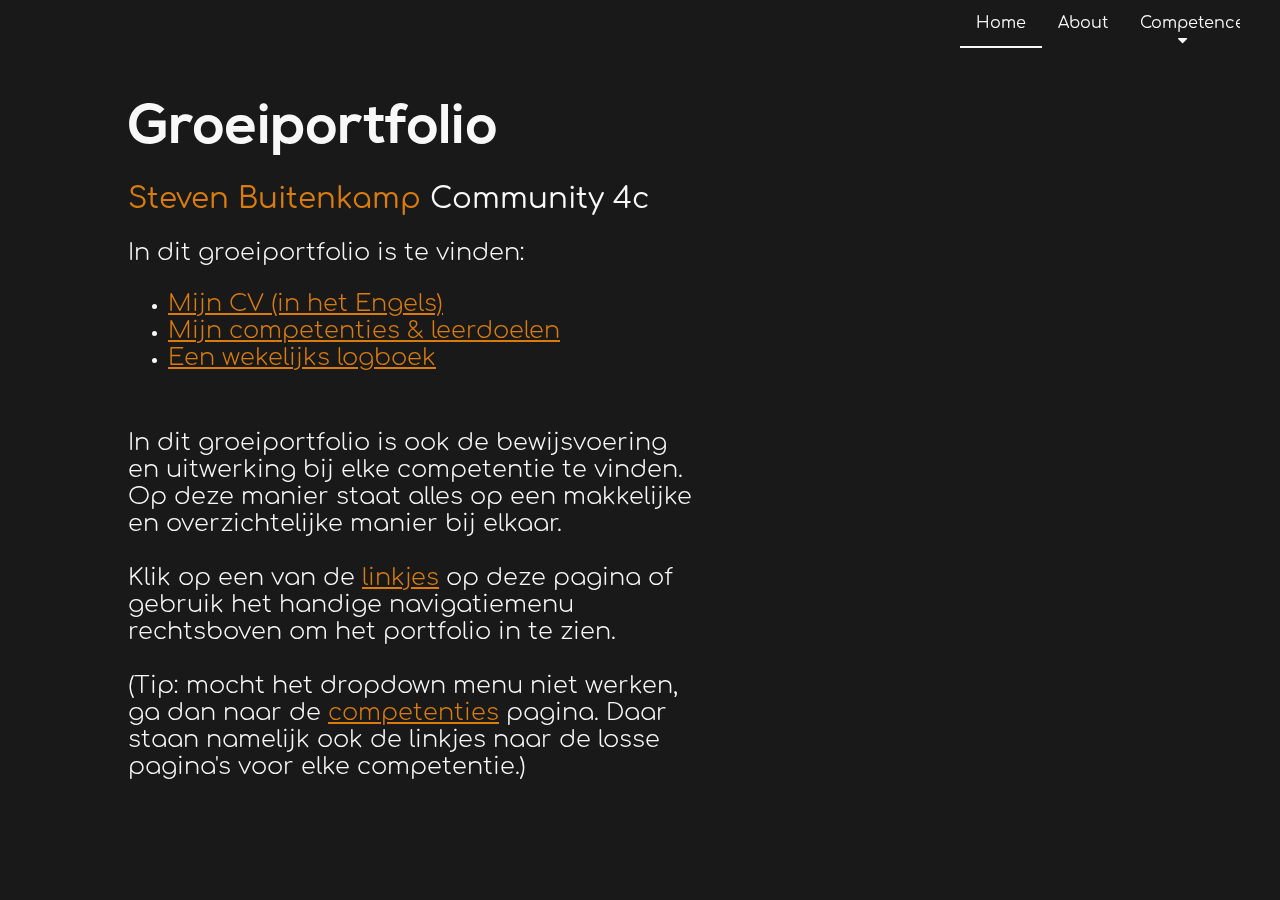
<file: index.html>
<!DOCTYPE html>
<html lang="en">
<head>
    <meta charset="UTF-8">
    <!--styles-->
    <link rel="stylesheet" href="./css/index.css">
    <link rel="stylesheet" href="https://cdnjs.cloudflare.com/ajax/libs/font-awesome/4.7.0/css/font-awesome.min.css">
    <title>Groeiportfolio Steven Buitenkamp</title>
</head>
<body>
    <div class="body">
        <div class="body__content">
            <div class="body__content__header">
                <a class="body__content__header__element body__content__header__element--active" href="#">Home</a>
                <a class="body__content__header__element" href="./pages/about.html">About</a>
                <div class="body__content__header__dropdown">
                    <a class="body__content__header__dropdown__drop-button" href="./pages/competences.html">Competences
                        <i class="fa fa-caret-down"></i>
                    </a>
                    <div class="body__content__header__dropdown__content">
                        <a class="body__content__header__dropdown__content__element" href="./competences/research.html">Research &<br>Innovation</a>
                        <a class="body__content__header__dropdown__content__element" href="./competences/concepting.html">Concepting</a>
                        <a class="body__content__header__dropdown__content__element" href="./competences/design.html">Multimedia<br>Design</a>
                        <a class="body__content__header__dropdown__content__element" href="./competences/production.html">Multimedia<br>Production</a>
                        <a class="body__content__header__dropdown__content__element" href="./competences/management.html">Project<br>Management</a>
                        <a class="body__content__header__dropdown__content__element" href="./competences/growth.html">Growth and<br>Reflection</a>
                        <a class="body__content__header__dropdown__content__element" href="./competences/sharing.html">Sharing</a>
                    </div>
                </div>
                <a class="body__content__header__element" href="./pages/log.html">Activity Log</a>
            </div>

            <div class="body__content__main">
                <div class="body__content__main__landing">
                    <h1 class="h1">Groeiportfolio</h1>
                    <h2 class="h4"><span class="orange">Steven Buitenkamp</span> Community 4c</h2>
                    <h3 class="h5">
                        In dit groeiportfolio is te vinden:
                    </h3>
                    <ul class="body__content__main__landing__list">
                        <li class="body__content__main__landing__list__element">
                            <a href="pages/about.html" class="h5 body__content__main__landing__list__element__link">Mijn CV (in het Engels)</a>
                        </li>
                        <li class="body__content__main__landing__list__element">
                            <a href="pages/competences.html" class="h5 body__content__main__landing__list__element__link">Mijn competenties & leerdoelen</a>
                        </li>
                        <li class="body__content__main__landing__list__element">
                            <a href="pages/log.html" class="h5 body__content__main__landing__list__element__link">Een wekelijks logboek</a>
                        </li>
                    </ul>
                    <br>
                    <p class="h5 body__content__main__landing__text">
                        In dit groeiportfolio is ook de bewijsvoering en uitwerking bij elke competentie te vinden. Op deze manier staat alles op een makkelijke en overzichtelijke manier bij elkaar.
                        <br><br>
                        Klik op een van de <a href="./index.html" class="body__content__main__landing__list__element__link">linkjes</a> op deze pagina of gebruik het handige navigatiemenu rechtsboven om het portfolio in te zien.
                        <br><br>
                        (Tip: mocht het dropdown menu niet werken, ga dan naar de
                        <a href="./pages/competences.html" class="body__content__main__landing__list__element__link">competenties</a> pagina. Daar staan namelijk ook de linkjes naar de losse pagina's voor elke competentie.)
                    </p>
                </div>
            </div>
        </div>
    </div>
</body>
</html>
</file>
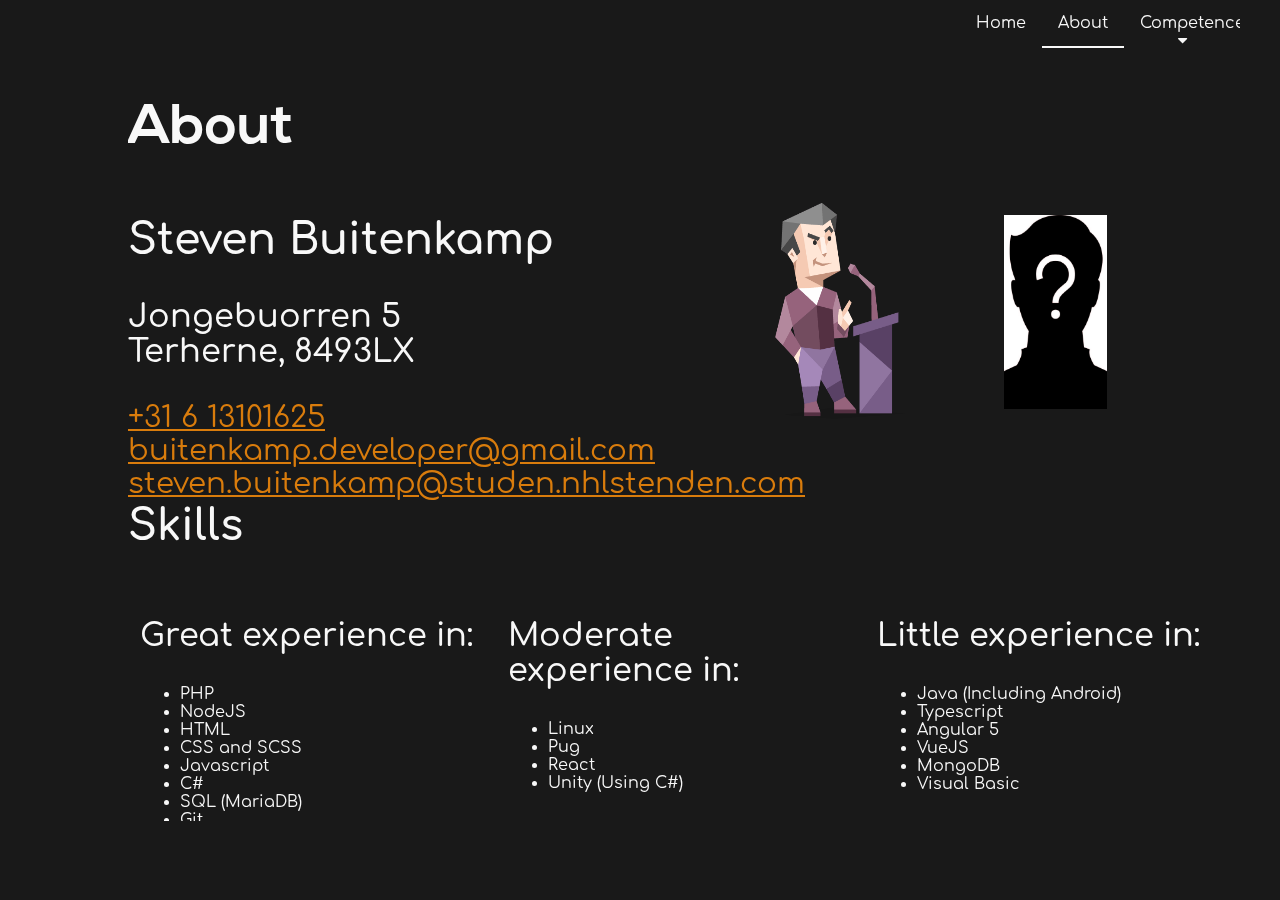
<file: about.html>
<!DOCTYPE html>
<html lang="en">
<head>
    <meta charset="UTF-8">
    <!--styles-->
    <link rel="stylesheet" href="./css/about.css">
    <link rel="stylesheet" href="https://cdnjs.cloudflare.com/ajax/libs/font-awesome/4.7.0/css/font-awesome.min.css">
    <title>Groeiportfolio Steven Buitenkamp</title>
</head>
<body>
<div class="body">
    <div class="body__content">
        <div class="body__content__header">
            <a class="body__content__header__element" href="./index.html">Home</a>
            <a class="body__content__header__element body__content__header__element--active" href="./about.html">About</a>
            <div class="body__content__header__dropdown">
                <a class="body__content__header__dropdown__drop-button" href="./competences.html">Competences
                    <i class="fa fa-caret-down"></i>
                </a>
                <div class="body__content__header__dropdown__content">
                    <a class="body__content__header__dropdown__content__element" href="competences/research.html">Research &<br>Innovation</a>
                    <a class="body__content__header__dropdown__content__element" href="competences/concepting.html">Concepting</a>
                    <a class="body__content__header__dropdown__content__element" href="competences/design.html">Multimedia<br>Design</a>
                    <a class="body__content__header__dropdown__content__element" href="competences/production.html">Multimedia<br>Production</a>
                    <a class="body__content__header__dropdown__content__element" href="competences/teamwork.html">Multidisciplinary<br>Teamwork</a>
                    <a class="body__content__header__dropdown__content__element" href="competences/growth.html">Growth and<br>Reflection</a>
                </div>
            </div>
        </div>
        <div class="body__content__main">
            <div class="body__content__main__landing">
                <h1 class="h1 body__content__main__landing__title">About</h1>
                <div class="body__content__main__landing__personal-info">
                    <h2 class="h2 body__content__main__landing__personal-info__text">Steven Buitenkamp</h2>
                    <h3 class="h3 body__content__main__landing__personal-info__text">Jongebuorren 5<br>Terherne, 8493LX</h3>
                    <a href="tel:+31613101625" class="h4 body__content__main__landing__personal-info__text">+31 6 13101625</a>
                    <br>
                    <a href="mailto:buitenkamp.developer@gmail.com" class="h4 body__content__main__landing__personal-info__text">buitenkamp.developer@gmail.com</a>
                    <br>
                    <a href="mailto:steven.buitenkamp@studen.nhlstenden.com" class="h4 body__content__main__landing__personal-info__text">steven.buitenkamp@studen.nhlstenden.com</a>
                </div>
                <div class="body__content__main__landing__personality">
                    <a href="https://www.16personalities.com/entp-personality" target="_blank" class="body__content__main__landing__personality__debater">
                        <img class="body__content__main__landing__personality__img" src="./img/debater.png" alt="Debater.png">
                    </a>
                </div>
                <div class="body__content__main__landing__profile-pic">
                    <div class="body__content__main__landing__profile-pic__overlay">
                        <p class="body__content__main__landing__profile-pic__overlay__text">Ik geloof niet in een foto bij een cv<br><br>Mijn vaardigheden moeten voor zichzelf spreken</p>
                    </div>
                </div>
                <div class="body__content__main__landing__skills">
                    <h2 class="h2 body__content__main__landing__skills__title">Skills</h2>
                    <div class="body__content__main__landing__skills__container">
                        <h3 class="h3 body__content__main__landing__skills__container__great">Great experience in:</h3>
                        <ul class="body__content__main__landing__skills__container__list">
                            <li class="body__content__main__landing__skills__container__list__element">PHP</li>
                            <li class="body__content__main__landing__skills__container__list__element">NodeJS</li>
                            <li class="body__content__main__landing__skills__container__list__element">HTML</li>
                            <li class="body__content__main__landing__skills__container__list__element">CSS and SCSS</li>
                            <li class="body__content__main__landing__skills__container__list__element">Javascript</li>
                            <li class="body__content__main__landing__skills__container__list__element">C#</li>
                            <li class="body__content__main__landing__skills__container__list__element">SQL (MariaDB)</li>
                            <li class="body__content__main__landing__skills__container__list__element">Git</li>
                            <li class="body__content__main__landing__skills__container__list__element">English</li>
                            <li class="body__content__main__landing__skills__container__list__element">Dutch</li>
                        </ul>
                    </div>
                    <div class="body__content__main__landing__skills__container">
                        <h3 class="h3 body__content__main__landing__skills__container__great">Moderate experience in:</h3>
                        <ul class="body__content__main__landing__skills__container__list">
                            <li class="body__content__main__landing__skills__container__list__element">Linux</li>
                            <li class="body__content__main__landing__skills__container__list__element">Pug</li>
                            <li class="body__content__main__landing__skills__container__list__element">React</li>
                            <li class="body__content__main__landing__skills__container__list__element">Unity (Using C#)</li>
                        </ul>
                    </div>
                    <div class="body__content__main__landing__skills__container">
                        <h3 class="h3 body__content__main__landing__skills__container__great">Little experience in:</h3>
                        <ul class="body__content__main__landing__skills__container__list">
                            <li class="body__content__main__landing__skills__container__list__element">Java (Including Android)</li>
                            <li class="body__content__main__landing__skills__container__list__element">Typescript</li>
                            <li class="body__content__main__landing__skills__container__list__element">Angular 5</li>
                            <li class="body__content__main__landing__skills__container__list__element">VueJS</li>
                            <li class="body__content__main__landing__skills__container__list__element">MongoDB</li>
                            <li class="body__content__main__landing__skills__container__list__element">Visual Basic</li>
                        </ul>
                    </div>
                </div>
                <div class="body__content__main__landing__experience">
                    <h2 class="h2 body__content__main__landing__experience__title">Experience</h2>
                    <div class="body__content__main__landing__experience__container">
                        <h3 class="h3 body__content__main__landing__experience__container__title">Intern Webdeveloper</h3>
                        <h3 class="h5 body__content__main__landing__experience__container__location"><a href="https://mediasoep.nl" target="_blank">Mediasoep, Joure</a></h3>
                        <h4 class="h6 body__content__main__landing__experience__container__date">
                            Started: <span class="orange">February 3rd 2020</span>
                            <br>
                            Ended: <span class="orange">May 28th 2020</span>
                        </h4>
                        <p class="normal-text h6 body__content__main__landing__experience__container__description">
                            During this internship I made a connection between two of the applications that Mediasoep was using: Freshdesk; the software they used to handle support tickets and Simplicate; the software they used to keep a record of worked hours.
                            <br><br>
                            The app that I made automatically takes the hours worked in Freshdesk and places them in Simplicate. This app was never finished however, because of a problem with the Simplicate API that couldn’t be resolved in time.
                        </p>
                    </div>
                    <div class="body__content__main__landing__experience__container">
                        <h3 class="h3 body__content__main__landing__experience__container__title">Intern Software Engineer</h3>
                        <h3 class="h5 body__content__main__landing__experience__container__location"><a href="https://www.comecer.com/comecer-netherlands/" target="_blank">Comecer Netherlands, Joure</a></h3>
                        <h4 class="h6 body__content__main__landing__experience__container__date">
                            Started: <span class="orange">September 5th 2018</span>
                            <br>
                            Ended: <span class="orange">February 3rd 2019</span>
                        </h4>
                        <p class="normal-text h6 body__content__main__landing__experience__container__description">
                            During this internship I was working on an already existing product called the IBC Dashboard. This was made using NodeJS, Angular 5 and Firebird.
                            <br><br>
                            It is still used to this day by the product owner during presentations.
                        </p>
                    </div>
                    <div class="body__content__main__landing__experience__container">
                        <h3 class="h3 body__content__main__landing__experience__container__title">Team member</h3>
                        <h3 class="h5 body__content__main__landing__experience__container__location"><a href="https://battleoftheschools.nl" target="_blank">Battle of the Schools, Groningen</a></h3>
                        <h4 class="h6 body__content__main__landing__experience__container__date">
                            Started: <span class="orange">October 30th 2018</span>
                            <br>
                            Ended: <span class="orange">November 2nd 2013</span>
                        </h4>
                        <p class="normal-text h6 body__content__main__landing__experience__container__description">
                            Battle of the schools is a 3 day non stop concepting and prototyping match between teams from multiple schools from the north of the Netherlands. The goal is to think of a solution and to make a working prototype within 48 hours based on the case presented to each team. We came in second place but were also awarded the public opinion award and the €15000,- startup fund (of which there was only one).
                        </p>
                    </div>
                </div>
                <div class="body__content__main__landing__education">
                    <h2 class="h2 body__content__main__landing__education__title">Education</h2>
                    <div class="body__content__main__landing__education__container">
                        <h3 class="h3 body__content__main__landing__education__container__title">Communication and Multimedia Design</h3>
                        <h3 class="h5 body__content__main__landing__education__container__location">NHL Stenden Hogeschool, Leeuwarden</h3>
                        <h4 class="h6 body__content__main__landing__education__container__date">
                            Started: <span class="orange">August 2020</span>
                            <br>
                            Ended: <span class="orange">???</span>
                        </h4>
                        <p class="normal-text h6 body__content__main__landing__education__container__description">
                            I am currently in the first year of this study.
                        </p>
                    </div>
                    <div class="body__content__main__landing__education__container">
                        <h3 class="h3 body__content__main__landing__education__container__title">Application and Multimedia Developer (MBO 4)</h3>
                        <h3 class="h5 body__content__main__landing__education__container__location">ROC Friesepoort, Sneek</h3>
                        <h4 class="h6 body__content__main__landing__education__container__date">
                            Started: <span class="orange">September 2017</span>
                            <br>
                            Ended: <span class="orange">June 2020</span>
                        </h4>
                        <p class="normal-text h6 body__content__main__landing__education__container__description">
                            I have completed this with an additional study and examination in popular programming languages and their uses.
                        </p>
                    </div>
                    <div class="body__content__main__landing__education__container">
                        <h3 class="h3 body__content__main__landing__education__container__title">VMBO-T</h3>
                        <h3 class="h5 body__content__main__landing__education__container__location">OSG Sevenwolden, Joure</h3>
                        <h4 class="h6 body__content__main__landing__education__container__date">
                            Started: <span class="orange">September 2013</span>
                            <br>
                            Ended: <span class="orange">June 2017</span>
                        </h4>
                        <p class="normal-text h6 body__content__main__landing__education__container__description">
                            I have completed this with cumlaude grades.
                        </p>
                    </div>
                </div>
            </div>
        </div>
    </div>
</div>
</body>
</html>
</file>
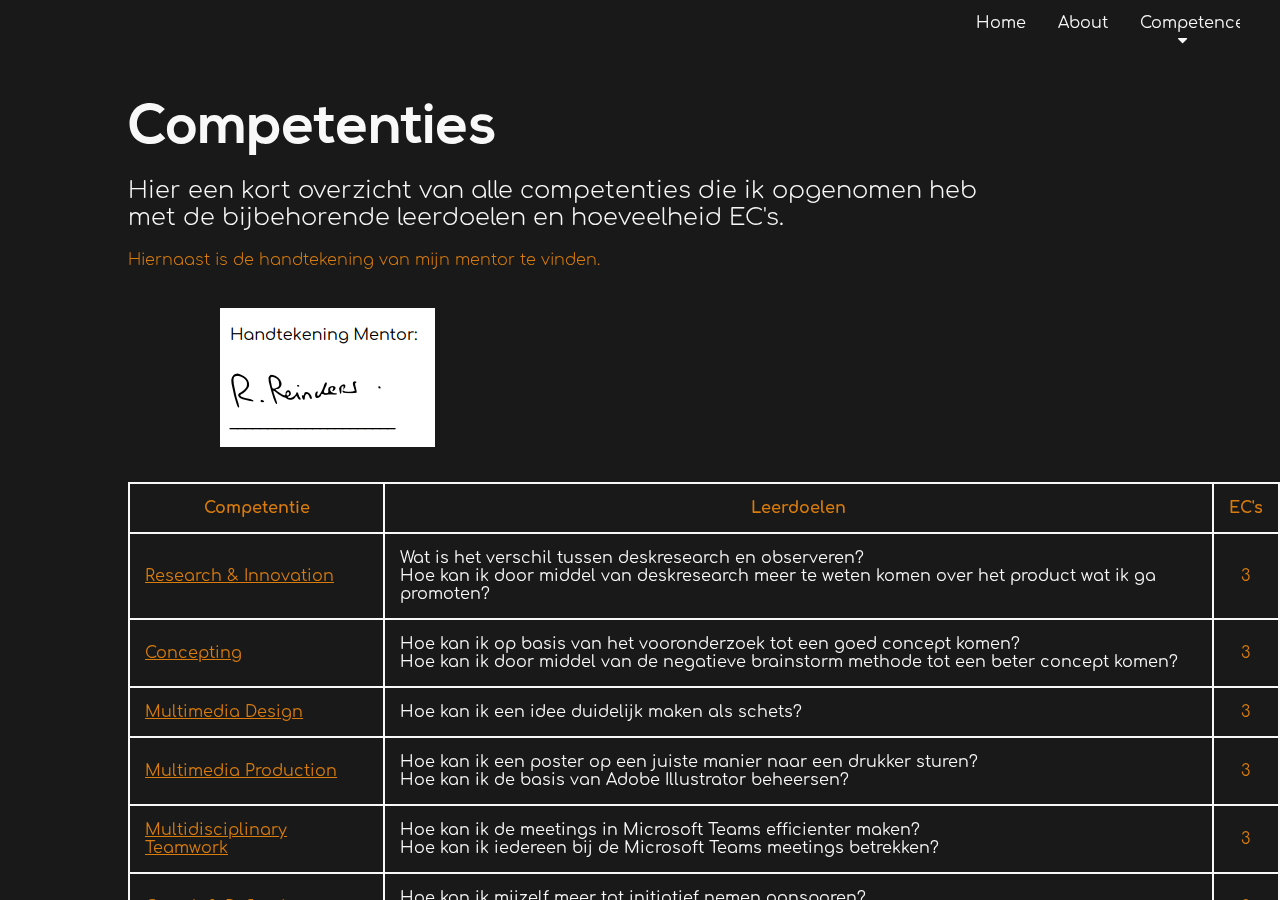
<file: competences.html>
<!DOCTYPE html>
<html lang="en">
<head>
    <meta charset="UTF-8">
    <!--styles-->
    <link rel="stylesheet" href="./css/competences.css">
    <link rel="stylesheet" href="https://cdnjs.cloudflare.com/ajax/libs/font-awesome/4.7.0/css/font-awesome.min.css">
    <title>Groeiportfolio Steven Buitenkamp</title>
</head>
<body>
<div class="body">
    <div class="body__content">
        <div class="body__content__header">
            <a class="body__content__header__element" href="./index.html">Home</a>
            <a class="body__content__header__element" href="./about.html">About</a>
            <div class="body__content__header__dropdown">
                <a class="body__content__header__dropdown__drop-button body__content__header__element--active" href="./competences.html">Competences
                    <i class="fa fa-caret-down"></i>
                </a>
                <div class="body__content__header__dropdown__content">
                    <a class="body__content__header__dropdown__content__element" href="competences/research.html">Research &<br>Innovation</a>
                    <a class="body__content__header__dropdown__content__element" href="competences/concepting.html">Concepting</a>
                    <a class="body__content__header__dropdown__content__element" href="competences/design.html">Multimedia<br>Design</a>
                    <a class="body__content__header__dropdown__content__element" href="competences/production.html">Multimedia<br>Production</a>
                    <a class="body__content__header__dropdown__content__element" href="competences/teamwork.html">Multidisciplinary<br>Teamwork</a>
                    <a class="body__content__header__dropdown__content__element" href="competences/growth.html">Growth and<br>Reflection</a>
                </div>
            </div>
        </div>

        <div class="body__content__main">
            <div class="body__content__main__landing">
                <div class="body__content__main__landing__titles">
                    <h1 class="h1 body__content__main__landing__titles__title">Competenties</h1>
                    <h2 class="h5 body__content__main__landing__titles__description">Hier een kort overzicht van alle competenties die ik opgenomen heb<br>met de bijbehorende leerdoelen en hoeveelheid EC's.</h2>
                    <h3 class="normal-text orange body__content__main__landing__subtitle">Hiernaast is de handtekening van mijn mentor te vinden.</h3>
                </div>
                <img class="body__content__main__landing__container__signature" src="./img/signature.png" alt="signature.png">
                <div class="body__content__main__landing__container">
                    <table class="body__content__main__landing__container__table">
                        <thead>
                            <tr>
                                <th class="orange">Competentie</th>
                                <th class="orange">Leerdoelen</th>
                                <th class="orange">EC's</th>
                            </tr>
                        </thead>
                        <tbody>
                            <tr>
                                <td><a href="./competences/research.html" class="orange body__content__main__landing__container__table__link">Research & Innovation</a></td>
                                <td>
                                    Wat is het verschil tussen deskresearch en observeren?
                                    <br>
                                    Hoe kan ik door middel van deskresearch meer te weten komen over het product wat ik ga promoten?
                                </td>
                                <td class="orange">3</td>
                            </tr>
                            <tr>
                                <td><a href="./competences/concepting.html" class="orange body__content__main__landing__container__table__link">Concepting</a></td>
                                <td>
                                    Hoe kan ik op basis van het vooronderzoek tot een goed concept komen?
                                    <br>
                                    Hoe kan ik door middel van de negatieve brainstorm methode tot een beter concept komen?
                                </td>
                                <td class="orange">3</td>
                            </tr>
                            <tr>
                                <td><a href="./competences/design.html" class="orange body__content__main__landing__container__table__link">Multimedia Design</a></td>
                                <td>
                                    Hoe kan ik een idee duidelijk maken als schets?
                                </td>
                                <td class="orange">3</td>
                            </tr>
                            <tr>
                                <td><a href="./competences/production.html" class="orange body__content__main__landing__container__table__link">Multimedia Production</a></td>
                                <td>
                                    Hoe kan ik een poster op een juiste manier naar een drukker sturen?
                                    <br>
                                    Hoe kan ik de basis van Adobe Illustrator beheersen?
                                </td>
                                <td class="orange">3</td>
                            </tr>
                            <tr>
                                <td><a href="./competences/teamwork.html" class="orange body__content__main__landing__container__table__link">Multidisciplinary Teamwork</a></td>
                                <td>
                                    Hoe kan ik de meetings in Microsoft Teams efficienter maken?
                                    <br>
                                    Hoe kan ik iedereen bij de Microsoft Teams meetings betrekken?
                                </td>
                                <td class="orange">3</td>
                            </tr>
                            <tr>
                                <td><a href="./competences/growth.html" class="orange body__content__main__landing__container__table__link">Growth & Reflection</a></td>
                                <td>
                                    Hoe kan ik mijzelf meer tot initiatief nemen aansporen?
                                    <br>
                                    Wat zijn handige leerdoelen voor de volgende periode?
                                </td>
                                <td class="orange">3</td>
                            </tr>
                        </tbody>
                    </table>
                </div>
            </div>
        </div>
    </div>
</div>
</body>
</html>
</file>
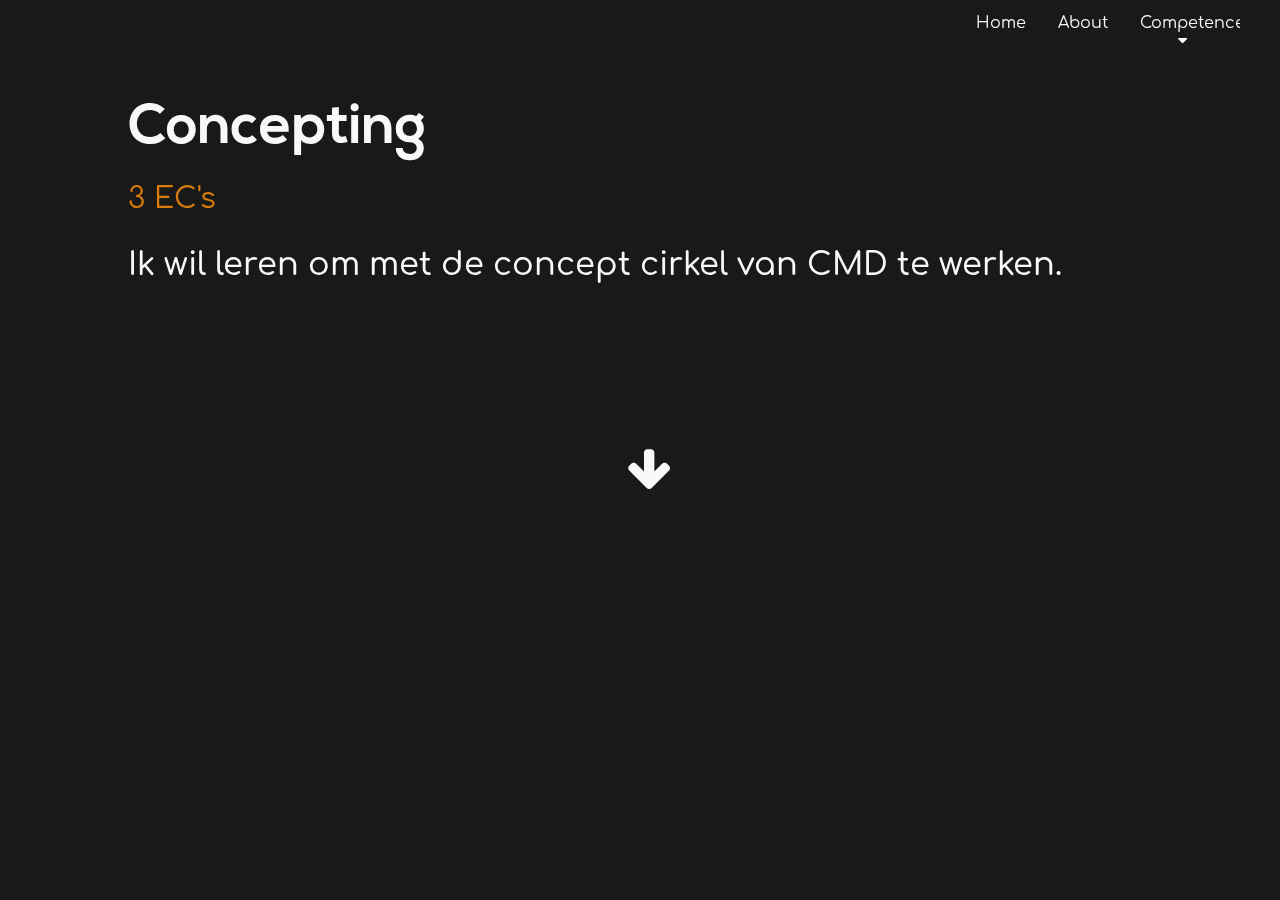
<file: competences/concepting.html>
<!DOCTYPE html>
<html lang="en">
<head>
    <meta charset="UTF-8">
    <!--styles-->
    <link rel="stylesheet" href="../css/concepting.css">
    <link rel="stylesheet" href="https://cdnjs.cloudflare.com/ajax/libs/font-awesome/4.7.0/css/font-awesome.min.css">
    <script src="../js/scroll.js"></script>
    <script src="../js/toggle-button.js"></script>
    <title>Groeiportfolio Steven Buitenkamp</title>
</head>
<body>
<div class="body">
    <div class="body__content">
        <div class="body__content__header">
            <a class="body__content__header__element" href="../index.html">Home</a>
            <a class="body__content__header__element" href="../pages/about.html">About</a>
            <div class="body__content__header__dropdown">
                <a class="body__content__header__dropdown__drop-button" href="../pages/competences.html">Competences
                    <i class="fa fa-caret-down"></i>
                </a>
                <div class="body__content__header__dropdown__content">
                    <a class="body__content__header__dropdown__content__element" href="./research.html">Research &<br>Innovation</a>
                    <a class="body__content__header__dropdown__content__element body__content__header__element--active" href="./concepting.html">Concepting</a>
                    <a class="body__content__header__dropdown__content__element" href="./design.html">Multimedia<br>Design</a>
                    <a class="body__content__header__dropdown__content__element" href="./production.html">Multimedia<br>Production</a>
                    <a class="body__content__header__dropdown__content__element" href="./management.html">Project<br>Management</a>
                    <a class="body__content__header__dropdown__content__element" href="./growth.html">Growth and<br>Reflection</a>
                    <a class="body__content__header__dropdown__content__element" href="./sharing.html">Sharing</a>
                </div>
            </div>
            <a class="body__content__header__element" href="../pages/log.html">Activity Log</a>
        </div>

        <div class="body__content__main" id="content">
            <div class="body__content__main__landing">
                <h1 class="h1 body__content__main__landing__title">Concepting</h1>
                <h2 class="h4 orange">3 EC's</h2>
                <h3 class="h3 body__content__main__landing__goals">
                    Ik wil leren om met de concept cirkel van CMD te werken.
                    <br><br><br><br>
                </h3>
                <button class="body__content__main__landing__arrow" id="scroller"><i class="fa fa-arrow-down"></i></button>
                <div class="body__content__main__landing__buttons">
                    <div onclick="open_content('execution')" class="body__content__main__landing__buttons__button body__content__main__landing__buttons__button--execution">
                        <h4 class="h2">Uitvoering</h4>
                    </div>
                    <div onclick="open_content('proof')" class="body__content__main__landing__buttons__button body__content__main__landing__buttons__button--proof">
                        <h4 class="h2">Bewijsvoering</h4>
                    </div>
                </div>
                <div class="body__content__main__landing__button-content" id="execution">
                    <button onclick="close_content('execution')" class="body__content__main__landing__button-content__close">
                        <i class="fa fa-window-close"></i>
                    </button>
                    <div class="body__content__main__landing__button-content__content">
                        <h3 class="h1 body__content__main__landing__button-content__content__title">Uitvoering</h3>
                        <div class="body__content__main__landing__button-content__content__text">
                            <h4 class="h3">Ik wil leren om met de concept cirkel van CMD te werken.</h4>
                            <h5 class="h5 orange">Leer-subdoelen</h5>
                            <p class="normal-text">
                                Hoe kan ik tot een concept komen met de concept cirkel?
                                <br><br>
                                Wat is het verschil tussen de concept cirkel en de golden circle?
                            </p>
                            <h5 class="h5 orange">Activiteit</h5>
                            <p class="normal-text">
                                Vorige periode hebben wij niet met de concept cirkel of de golden circle gewerkt. Deze periode wil ik daar wel mee werken omdat er tijdens een college van vorige periode over gesproken werd en ik daar dus meer over wil weten en waarom het nou zo goed is. Er werd namelijk ook gezegt dat dit door de docenten van CMD was uitgevonden dus toen werdt ik wel heel erg nieuwsgierig.
                                <br><br>
                                Halverwege de conceptingsfase hebben wij een consult gehad met Vincent. Hij vertelde ons dat de concept cirkel niet bedoelt was om een concept te bedenken maar om een concept uit te leggen. Dit wist ik zelf nog niet dus dit heeft wel een verandering in mijn plannen veroorzaakt. Ik wilde namelijk eerst een concept bedenken met deze cirkel maar dat bleek dus niet de bedoeling te zijn.
                            </p>
                            <h5 class="h5 orange">Uitkomst</h5>
                            <p class="normal-text">
                                Toen wij eenmaal een concept hadden waar wij tevreden mee waren hebben we de concept cirkel toegepast om het concept uit te leggen en duidelijk op papier te zetten. Dit hebben we ook gebruikt tijdens onze tussentijdse presentaties toen we ons concept uit moesten leggen. Daar heeft de concept cirkel wel heel erg bij geholpen.
                                <br><br>
                                Hierna hebben we weer een consult gehad met vincent over de concept cirkel en ook gevraagd wat nou het verschil was tussen deze en de golden circle. Hij legde uit dat de golden circle gebruikt werd om een oranisatie (zoals een projectgroep of een bedrijf) uit te leggen.
                            </p>
                            <h5 class="h5 orange">Reflectie</h5>
                            <p class="normal-text">
                                Dit leerdoel is totaal niet gegaan zoals ik verwacht had maar zelfs nu heb ik er toch iets aan gehad omdat ik nu wel veel beter een concept uit kan leggen.
                                <br><br>
                                <i class="orange">Tot een concept komen wordt erg lastig met de concept cirkel van CMD, maar je kan er wel heel mooi en gestructureerd een concept mee uitleggen.</i>
                                <br><br>
                                <i class="orange">De golden circle is bedoelt om een organisatie uit te leggen. Dit kan bijvoorbeeld iets kleins zijn zoals een projectgroep of iets groters zoals een bedrijf. Het verschil tussen de concept cirkel en de golden circle is het onderwerp wat ze uitleggen.</i>
                            </p>
                        </div>
                    </div>
                </div>
                <div class="body__content__main__landing__button-content" id="proof">
                    <button onclick="close_content('proof')" class="body__content__main__landing__button-content__close">
                        <i class="fa fa-window-close"></i>
                    </button>
                    <div class="body__content__main__landing__button-content__content">
                        <h3 class="h1 body__content__main__landing__button-content__title">Bewijsvoering</h3>
                        <div class="body__content__main__landing__button-content__content__text body__content__main__landing__button-content__content__text--left">
                            <h4 class="h4">Conceptcirkel</h4>
                            <img src="../img/P2/concepting/circle.png" alt="circle.png">
                            <i class="image-caption">Onze concept cirkel die wij gemaakt hebben om ons uiteindelijke concept uit te leggen.</i>
                        </div>
                        <div class="body__content__main__landing__button-content__content__text body__content__main__landing__button-content__content__text--right">
                            <h4 class="h4">Aantekeningen consult Vincent 24-11 15:30</h4>
                            <ul class="list">
                                <li class="list__element">Doelgroep kan specifieker (mantelzorger, kleinkinderen)</li>
                                <li class="list__element">Empathie voor mensen met dementie is ons huidige doel</li>
                                <li class="list__element">Mensen weten al dat mensen met dementie warrig worden</li>
                                <li class="list__element">Niet voorbereid hoe je met mensen met dementie om moet gaan</li>
                                <li class="list__element">Elke groep heeft al deze doelgroep</li>
                                <li class="list__element">Bereid onze game mensen voor hoe je met dementie om moet gaan?</li>
                                <li class="list__element">Gespreksimulatie is optie</li>
                                <li class="list__element">Positieve kant van dementie is geen slecht idee</li>
                                <li class="list__element">Bereikt ons concept het doel wat we willen bereiken?</li>
                                <li class="list__element">Hoe vaak hebben we ideeën weggegooid, zijn we van een blanco pagina opnieuw begonnen</li>
                                <li class="list__element">Pop-up tekst niet heel handig waarschijnlijk</li>
                                <li class="list__element">Helikopter view in plaats van 1st person</li>
                                <li class="list__element">4 lagen van conceptcirkel moet verwerkt in ons concept</li>
                                <li class="list__element">Houdt de gameplay eenvoudig</li>
                                <li class="list__element">Maak het spel niet te lang</li>
                            </ul>
                        </div>
                    </div>
                </div>
            </div>
        </div>
    </div>
    <img class="body__background" id="background" src="../img/background.jpg" alt="background">
</div>
</body>
</html>
</file>
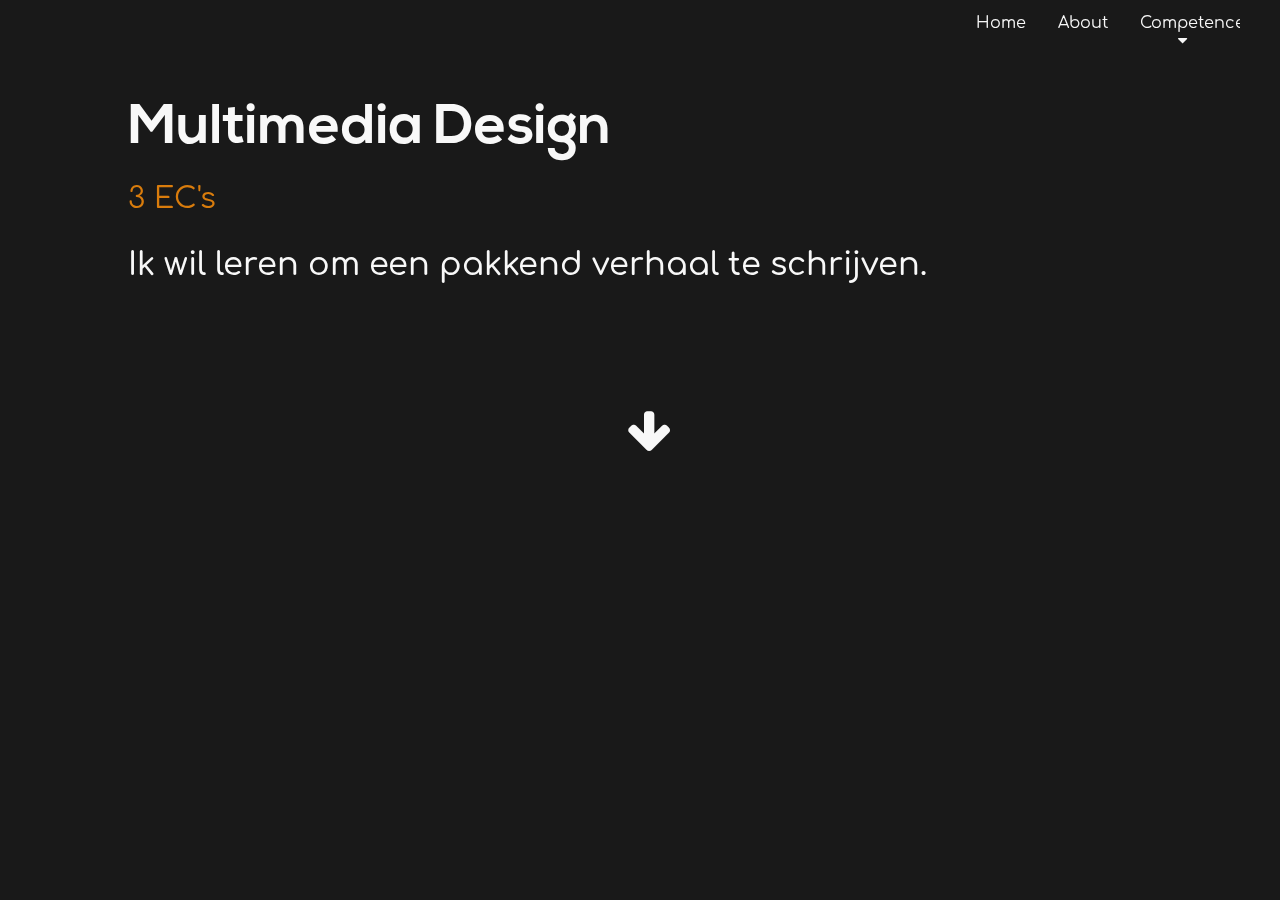
<file: competences/design.html>
<!DOCTYPE html>
<html lang="en">
<head>
    <meta charset="UTF-8">
    <!--styles-->
    <link rel="stylesheet" href="../css/design.css">
    <link rel="stylesheet" href="https://cdnjs.cloudflare.com/ajax/libs/font-awesome/4.7.0/css/font-awesome.min.css">
    <script src="../js/scroll.js"></script>
    <script src="../js/toggle-button.js"></script>
    <title>Groeiportfolio Steven Buitenkamp</title>
</head>
<body>
<div class="body">
    <div class="body__content">
        <div class="body__content__header">
            <a class="body__content__header__element" href="../index.html">Home</a>
            <a class="body__content__header__element" href="../pages/about.html">About</a>
            <div class="body__content__header__dropdown">
                <a class="body__content__header__dropdown__drop-button" href="../pages/competences.html">Competences
                    <i class="fa fa-caret-down"></i>
                </a>
                <div class="body__content__header__dropdown__content">
                    <a class="body__content__header__dropdown__content__element" href="./research.html">Research &<br>Innovation</a>
                    <a class="body__content__header__dropdown__content__element" href="./concepting.html">Concepting</a>
                    <a class="body__content__header__dropdown__content__element body__content__header__element--active" href="./design.html">Multimedia<br>Design</a>
                    <a class="body__content__header__dropdown__content__element" href="./production.html">Multimedia<br>Production</a>
                    <a class="body__content__header__dropdown__content__element" href="./management.html">Project<br>Management</a>
                    <a class="body__content__header__dropdown__content__element" href="./growth.html">Growth and<br>Reflection</a>
                    <a class="body__content__header__dropdown__content__element" href="./sharing.html">Sharing</a>
                </div>
            </div>
            <a class="body__content__header__element" href="../pages/log.html">Activity Log</a>
        </div>

        <div class="body__content__main" id="content">
            <div class="body__content__main__landing">
                <h1 class="h1 body__content__main__landing__title">Multimedia Design</h1>
                <h2 class="h4 orange">3 EC's</h2>
                <h3 class="h3 body__content__main__landing__goals">
                    Ik wil leren om een pakkend verhaal te schrijven.
                </h3>
                <h3 class="h3 body__content__main__landing__spacer">
                    <br>
                </h3>
                <button class="body__content__main__landing__arrow" id="scroller"><i class="fa fa-arrow-down"></i></button>
                <div class="body__content__main__landing__buttons">
                    <div onclick="open_content('execution')" class="body__content__main__landing__buttons__button body__content__main__landing__buttons__button--execution">
                        <h4 class="h2">Uitvoering</h4>
                    </div>
                    <div onclick="open_content('proof')" class="body__content__main__landing__buttons__button body__content__main__landing__buttons__button--proof">
                        <h4 class="h2">Bewijsvoering</h4>
                    </div>
                </div>
                <div class="body__content__main__landing__button-content" id="execution">
                    <button onclick="close_content('execution')" class="body__content__main__landing__button-content__close">
                        <i class="fa fa-window-close"></i>
                    </button>
                    <div class="body__content__main__landing__button-content__content">
                        <h3 class="h1 body__content__main__landing__button-content__content__title">Uitvoering</h3>
                        <div class="body__content__main__landing__button-content__content__text body__content__main__landing__button-content__content__text--left">
                            <h4 class="h3">Ik wil leren om een pakkend verhaal te schrijven.</h4>
                            <h5 class="h5 orange">Leer-subdoelen</h5>
                            <p class="normal-text">
                                <span class="orange">Hoe</span> kan ik dit verhaal het beste terug laten komen <span class="orange">in de game</span>?
                            </p>
                            <h5 class="h5 orange">Activiteit</h5>
                            <p class="normal-text">
                                Toen wij eenmaal ons concept rond hadden zijn we begonnen met het schrijven van het verhaal. Hier heb ik ook een bijdrage aan geleverd. Wij hadden al gezamelijk voor de naam "Oma Jansje" gekozen omdat het wel leuk klonk en het idee hadden dat men ook wel zich kon inleven in het hoofdpersonage.
                                <br><br>
                                Ik heb samen met een van mijn groepsleden de eerste lijnen van het verhaal geschreven. Wij hebben eerst de persoonlijke gegevens van Oma Jansje geschreven en daarna haar achtergrond verhaal vanuit haar verleden geschreven. We hebben dit gebaseerd op sommige elementen uit de empathy map die wij gemaakt hadden op basis van al onze interviews. We hebben Oma Jansje eigenlijk een samensmelting gemaakt van alle demente mensen waar wij over geïnterviewd hebben. Op deze manier is Oma Jansje gebaseerd op de echte wereld, maar niet op zo'n manier dat het een specifiek persoon is.
                                <br><br>
                                Daarna hebben we het verhaal wat zich af zal spelen in de game geschreven. Er zijn uiteindelijk nog wat details verandert in latere iteraties zoals dat er nu niemand meer aan de deur staat ipv de mantelzorger.
                            </p>
                            <h5 class="h5 orange">Uitkomst</h5>
                            <p class="normal-text">
                                We hebben de stukken achtergrondverhaal terug laten komen in de game doormiddel van subtiele aanwijzingen zoals de man van Oma Jansje, Opa Hans, die al overleden is. Je hoort Oma Jansje bijvoorbeeld zeggen dat Hans aan de deur zou moeten staan terwijl dat helemaal niet kan omdat hij al overleden is.
                            </p>
                            <h5 class="h5 orange">Reflectie</h5>
                            <p class="normal-text">
                                <i class="orange">Het verhaal is in dit geval het meest pakkend als het niet meteen duidelijk is. De speler moet zelf tijd krijgen om verward te zijn, na te denken en te gaan speculeren.</i>
                                <br><br>
                                <i class="orange">Het terug laten komen van het achtergrondverhaal in de game is het best gedaan als de speler zelf een beetje op zoek moet gaan. Op die manier wordt het niet als een stell lappen tekst gepresenteerd maar soms gewoon als een kleine foto of subtiele opmerking van een personage.</i>
                            </p>
                        </div>
                    </div>
                </div>
                <div class="body__content__main__landing__button-content" id="proof">
                    <button onclick="close_content('proof')" class="body__content__main__landing__button-content__close">
                        <i class="fa fa-window-close"></i>
                    </button>
                    <div class="body__content__main__landing__button-content__content">
                        <h3 class="h1 body__content__main__landing__button-content__title">Bewijsvoering</h3>
                        <div class="body__content__main__landing__button-content__content__text body__content__main__landing__button-content__content__text--proof-left">
                            <h4 class="h3">Verhaal</h4>
                            <p class="normal-text">
                                <span class="orange">Protagonist</span>
                                <br><br>
                                Naam: Oma Jansje
                                Leeftijd: 78
                                Relatie status: weduwe man is 10 jaar geleden al overleden
                                <br><br>
                                <span class="orange">Achtergrondverhaal</span>
                                <br><br>
                                Oma Jansje was sinds haar 12e een erg talentvolle danseres. Ze heeft vanaf haar 20e tot haar 65e gewerkt als danslerares.
                                <br><br>
                                Heeft twee dochters en een zoon.
                                <br><br>
                                De dochters zijn getrouwd en hebben kinderen.
                                <br><br>
                                De zoon is verhuisd naar het buitenland.
                                <br><br>
                                Ze maakt zich nog vaak zorgen om hem.
                                <br><br>
                                Ze woont nog steeds in het landhuis wat origineel van haar man was.
                                <br><br>
                                Ze is niet helemaal goed ter been en loopt dus niet heel snel.
                                <br><br>
                                Ze heeft sinds 2 jaar de stempel dementie gekregen, toen dit gebeurde was ze erg boos en gefrustreerd. Tegenwoordig is ze wel weer gekalmeerd en heeft ze geaccepteerd dat het nou eenmaal zo is.
                                <br><br>
                                Haar oudste dochter zorgt nu voor haar als mantelzorger. Hier heeft zij veel moeite mee doordat ze ziet hoe erg haar moeder achteruitgaat. Ook heeft zij zelf weinig ervaring met het zijn van een mantelzorger waardoor deze taak haar erg veel belast.
                                <br><br>
                                <span class="orange">Sfeer en Omgeving</span>
                                <br><br>
                                Oma Jansje woont in een groot landhuis wat origineel van haar, nu overleden, man was. Dit landhuis heeft 3 verdiepingen maar vanwege veiligheidsredenen hebben de zoon en dochters van oma Jansje de trappen afgesloten zodat zij niet naar boven kan en misschien van de trap af vallen. Oma Jansje haar slaapkamer is dus nu ook op de begane grond. Het landhuis heeft een ouderwetse stijl en inrichting.
                                <br><br>
                                <span class="orange">Verhaal</span>
                                <br><br>
                                Oma Jansje woont in een enorm landhuis. Vroeger deed haar man alle klusjes in het huis. Maar nu is oma Jansje alleen en wordt ze steeds ouder en vergeetachtiger. Daarom heeft ze hulp nodig van haar dochter en zorgzame gever Elise.
                                <br><br>
                                Op een dag staat oma Jansje haar dochter (Elise) voor de deur en belt ze aan. Het is tijd voor oma Jansje om naar de deur te gaan en deze open te doen. Maar door haar dementie weet ze niet meer hoe ze daar moet komen. Door taken uit te voeren, herinnert ze zich stap voor stap de weg naar de deur en word ze steeds weer herinnert dat de bel gaat.
                                <br><br>
                                <span class="orange">Routine</span>
                                <br><br>
                                Opstaan
                                <br><br>
                                Ochtendjas aan
                                <br><br>
                                Ontbijt
                                <br><br>
                                Aankleden
                                <br><br>
                                TV kijken
                                <br><br>
                                Plantjes water geven
                                <br><br>
                                Hond eten geven
                            </p>
                        </div>
                    </div>
                </div>
            </div>
        </div>
    </div>
    <img class="body__background" id="background" src="../img/background.jpg" alt="background">
</div>
</body>
</html>
</file>
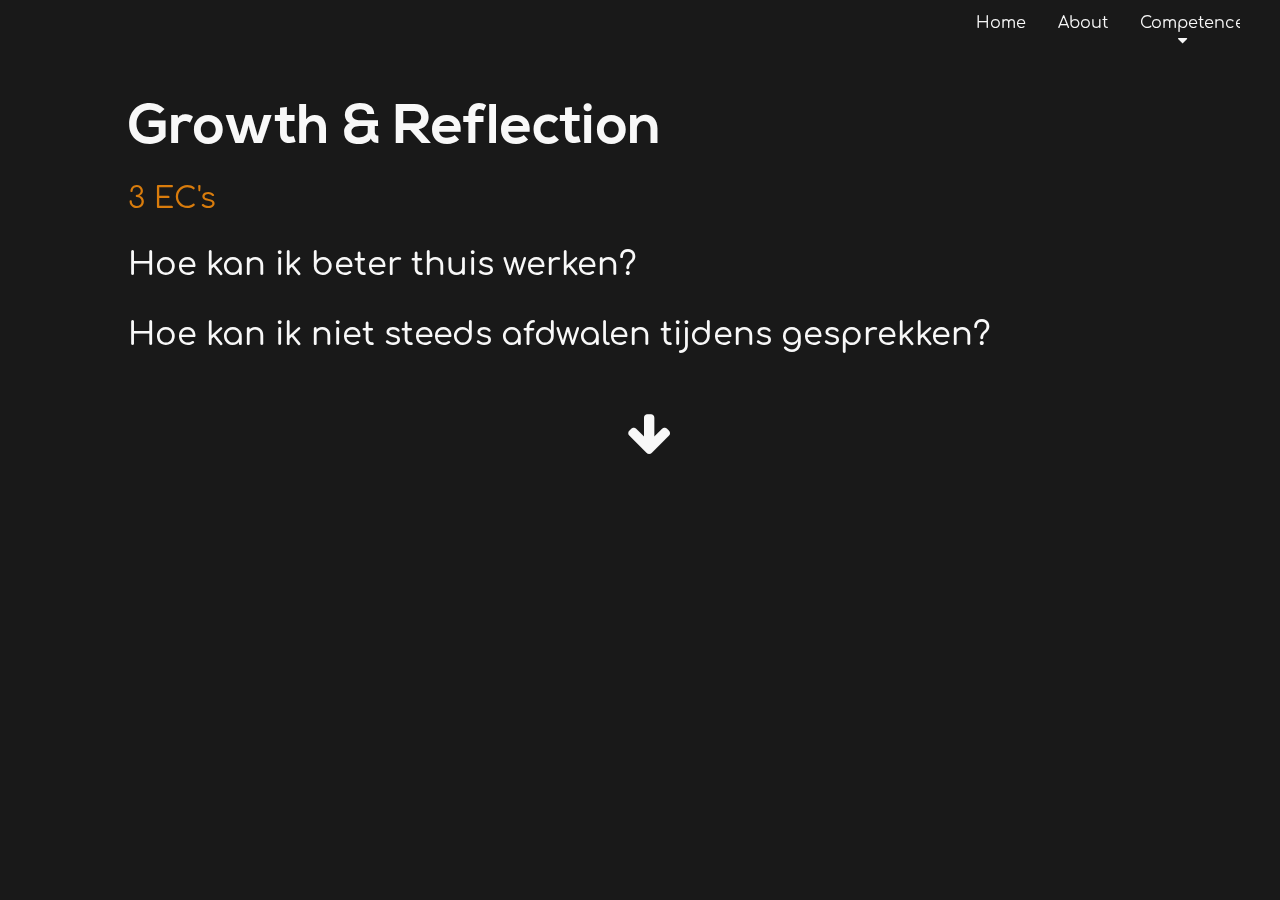
<file: competences/growth.html>
<!DOCTYPE html>
<html lang="en">
<head>
    <meta charset="UTF-8">
    <!--styles-->
    <link rel="stylesheet" href="../css/growth.css">
    <link rel="stylesheet" href="https://cdnjs.cloudflare.com/ajax/libs/font-awesome/4.7.0/css/font-awesome.min.css">
    <script src="../js/scroll.js"></script>
    <script src="../js/toggle-button.js"></script>
    <title>Groeiportfolio Steven Buitenkamp</title>
</head>
<body>
<div class="body">
    <div class="body__content">
        <div class="body__content__header">
            <a class="body__content__header__element" href="../index.html">Home</a>
            <a class="body__content__header__element" href="../pages/about.html">About</a>
            <div class="body__content__header__dropdown">
                <a class="body__content__header__dropdown__drop-button" href="../pages/competences.html">Competences
                    <i class="fa fa-caret-down"></i>
                </a>
                <div class="body__content__header__dropdown__content">
                    <a class="body__content__header__dropdown__content__element" href="./research.html">Research &<br>Innovation</a>
                    <a class="body__content__header__dropdown__content__element" href="./concepting.html">Concepting</a>
                    <a class="body__content__header__dropdown__content__element" href="./design.html">Multimedia<br>Design</a>
                    <a class="body__content__header__dropdown__content__element" href="./production.html">Multimedia<br>Production</a>
                    <a class="body__content__header__dropdown__content__element" href="./management.html">Project<br>Management</a>
                    <a class="body__content__header__dropdown__content__element body__content__header__element--active" href="./growth.html">Growth and<br>Reflection</a>
                    <a class="body__content__header__dropdown__content__element" href="./sharing.html">Sharing</a>
                </div>
            </div>
            <a class="body__content__header__element" href="../pages/log.html">Activity Log</a>
        </div>

        <div class="body__content__main" id="content">
            <div class="body__content__main__landing">
                <h1 class="h1 body__content__main__landing__title">Growth & Reflection</h1>
                <h2 class="h4 orange">3 EC's</h2>
                <h3 class="h3 body__content__main__landing__goals">
                    Hoe kan ik beter thuis werken?
                    <br><br>
                    Hoe kan ik niet steeds afdwalen tijdens gesprekken?
                </h3>
                <button class="body__content__main__landing__arrow" id="scroller"><i class="fa fa-arrow-down"></i></button>
                <div class="body__content__main__landing__buttons">
                    <div onclick="open_content('execution')" class="body__content__main__landing__buttons__button body__content__main__landing__buttons__button--execution">
                        <h4 class="h2">Uitvoering</h4>
                    </div>
                    <div onclick="open_content('proof')" class="body__content__main__landing__buttons__button body__content__main__landing__buttons__button--proof">
                        <h4 class="h2">Bewijsvoering</h4>
                    </div>
                </div>
                <div class="body__content__main__landing__button-content" id="execution">
                    <button onclick="close_content('execution')" class="body__content__main__landing__button-content__close">
                        <i class="fa fa-window-close"></i>
                    </button>
                    <div class="body__content__main__landing__button-content__content body__content__main__landing__button-content__content--execution">
                        <h3 class="h1 body__content__main__landing__button-content__content__title">Uitvoering</h3>
                        <div class="body__content__main__landing__button-content__content__text body__content__main__landing__button-content__content__text--left">
                            <h4 class="h3">Hoe kan ik niet steeds afdwalen tijdens gesprekken?</h4>
                            <h5 class="h5 orange">Leer-subdoelen</h5>
                            <p class="normal-text">
                                Hoe kan ik <span class="orange">mijzelf stoppen</span> als ik afdwaal.
                                <br><br>
                                Hoe kan ik <span class="orange">voorkomen</span> dat <span class="orange">de rest van het groepje</span> niet ook afdwaalt.
                            </p>
                            <h5 class="h5 orange">Activiteit</h5>
                            <p class="normal-text">
                                In het begin van de periode kreeg ik een paar keer feedback van mijn groepsgenoten dat ik nog al vaak afdwaalde tijdens de meetings en dat daardoor de hele meeting langer en onoverzichtelijk werd.
                            </p>
                            <h5 class="h5 orange">Uitkomst</h5>
                            <p class="normal-text">
                                Dus ik, ook omdat ik deze periode PM'er was, ben erop gaan letten dat ik doorheb wanneer ik afdwaal. En zodra ik doorhad dat ik afdwaalde probeerde ik dat ook duidelijk te maken aan de rest van de groep. Het was eerst wel moeilijk om door te hebben dat ik aan het afdwalen ben omdat het zo snel gaat.
                                <br><br>
                                In het begin vertelde sommige van mijn teamleden dat ik aan het afdwalen was en dan verbeterde ik mijzelf. Hierdoor werd ik steeds bewuster van de momenten dat ik aan het afdwalen was.
                            </p>
                            <h5 class="h5 orange">Reflectie</h5>
                            <p class="normal-text">
                                <i class="orange">Mijn teamleden die mij erop wezen dat ik aan het afdwalen was hebben ervoor gezorgt dat ik zelfbewuster werd van mijn afdwalingen.</i>
                                <br><br>
                                Ik heb op het einde van deze periode feedback gekregen van mijn groepje en een van de groepsleden heeft zelfs de feedback gegeven dat ik erg serieus overkwam en dat daardoor misschien de sfeer kon verslechteren.
                                <br><br>
                                <i class="orange">Dit kwam omdat ik in zijn ogen steeds door wilde, maar dat kwam omdat ik zelf aan het afdwalen was en mij dan daarop aan het corrigeren was.</i>
                            </p>
                        </div>
                        <div class="body__content__main__landing__button-content__content__text body__content__main__landing__button-content__content__text--right">
                            <h4 class="h3">Hoe kan ik beter thuis werken?</h4>
                            <h5 class="h5 orange">Leer-subdoelen</h5>
                            <p class="normal-text">
                                Hoe kan ik mijn <span class="orange">concentratie</span> beter <span class="orange">bewaren</span>?
                                <br><br>
                                Hoe zorg ik ervoor dat mijn <span class="orange">groep weet</span> wat ik aan het <span class="orange">doen</span> ben?
                            </p>
                            <h5 class="h5 orange">Activiteit</h5>
                            <p class="normal-text">
                                De vorige periode ben ik erachter gekomen dat ik moeite heb met het thuiswerken maar ik ben er nog niet mee bezig geweest. Ik kreeg feedback dat het vaak overkwam alsof ik weinig deed en dat kwam voornamelijk doordat we online aan het werk moesten en ik daar altijd concentratie problemen mee heb gehad. Ook waren mijn teamleden vaak niet op de hoogte van wat ik aan het doen was.
                                <br><br>
                                Tijdens de oefen assesments die wij met onze stutor hadden op het einde van de eerste periode kreeg ik de tip om post-its op mijn scherm te plakken. Omdat ik dit een beetje papierverspilling vond had ik een ander idee bedacht, ik heb mijn hele pc bureaublad volgezet met .txt bestanden waar de naam dan een taak is. Omdat ik een hekel heb aan veel icoontjes op mijn bureaublad heeft dit hetzelfde effect gehad als de post-its zouden hebben.
                                <br><br>
                                Een van mijn groepsleden kwam ook met het idee om tijdens het werken in een Discord call te gaan zitten zodat iedereen zijn scherm tegelijk kon delen. Op deze manier kon men ook kijken waar je mee bezig was. Dit hielp mij heel erg met het focussen op mijn werk omdat je dan meer het gevoel krijgt dat je in een werkomgeving zit.
                            </p>
                            <h5 class="h5 orange">Uitkomst</h5>
                            <p class="normal-text">
                                Ik heb van deze projectgroep de feedback gekregen dat zij het gevoel hadden dat ik super hard aan het werk ben geweest. Dit beeld heb ik zelf ook gehad. Ik ben als enige verantwoordelijk geweest voor het programmeren van de game en onze demoversie is naar ons zeggenschap supergoed gelukt.
                                <br><br>
                                De "post-it" methode heeft erg goed geholpen met de concentratie te houden als ik alleen aan het werk was. Maar zelf koos ik er toch vaker voor om in Discord te gaan zitten met de hele ploeg zodat zij ook wisten waar ik mee bezig was en dat ik hen ook meteen iets kon vragen als dat nodig was.
                            </p>
                            <h5 class="h5 orange">Reflectie</h5>
                            <p class="normal-text">
                                Het verbeteren van mijn concentratievermogen tijdens het thuiswerken is zeker gelukt. Met de "post-it" methode en het gezamelijk aan het werk in Discord heb ik een enorme vooruitgang in concentratie gemerkt.
                                <br><br>
                                <i class="orange">Ik heb een irritatiefactor nodig die pas weggaat als ik mijn taken heb voltooid of ik moet samen zitten met de rest van de groep (zoals je op school ook zou doen). Dit zorgt ervoor dat ik de push heb om door te gaan met werken en niet aandacht te besteden aan dingen die niets met het project te maken hebben.</i>
                                <br><br>
                                <i class="orange">Als ik samen zit met het groepje terwijl we onze individuele taken doen ben ik sneller geneigd om een van het team een vraag te stellen omdat ik er dan naast zit. Als ik dat via Teams of Whatsapp moet doen ben ik altijd bang dat ik hen aan het storen ben.</i>
                            </p>
                        </div>
                    </div>
                </div>
                <div class="body__content__main__landing__button-content" id="proof">
                    <button onclick="close_content('proof')" class="body__content__main__landing__button-content__close">
                        <i class="fa fa-window-close"></i>
                    </button>
                    <div class="body__content__main__landing__button-content__content">
                        <h3 class="h1 body__content__main__landing__button-content__title">Bewijsvoering</h3>
                        <div class="body__content__main__landing__button-content__content__text body__content__main__landing__button-content__content__text--left">
                            <h4 class="h3">Feedback van teamgenoten P1</h4>
                            <p class="normal-text">Hier is de feedback van mijn teamgenoten uit periode 1 over mijn rol als teamgenoot:</p>
                            <ul class="list">
                                <li class="list__element">
                                    <span class="orange">Bart:</span>
                                    <ul class="list">
                                        <li class="list__element"><span class="orange">Top:</span> je bent actief in gesprek. Het is zichtbaar dat je gemotiveerd bent actief te zijn in het project.</li>
                                        <li class="list__element"><span class="orange">Tip:</span> bij teamwork, buiten de startup (camera’s aan), mag je vaker andere leden te betrekken. Meer de leiding nemen in het woord geven.</li>
                                    </ul>
                                </li>
                                <li class="list__element">
                                    <span class="orange">Esmee:</span>
                                    <ul class="list">
                                        <li class="list__element"><span class="orange">Top:</span> je hebt een voorsprong in coderen, dit is echt mega handig en de toekomst! Maak hier goed gebruik van.</li>
                                        <li class="list__element"><span class="orange">Tip:</span> ik heb het gevoel dat je best veel in je mars hebt, maar je laat daar weinig van zien en daarom lijkt het of je je minder inzet dan de rest (terwijl dit misschien wel helemaal niet zo is). Mensen kunnen dat misschien ervaren als laks. Sta meer open voor nieuwe dingen (denk aan programma’s).</li>
                                    </ul>
                                </li>
                                <li class="list__element">
                                    <span class="orange">Femke:</span>
                                    <ul class="list">
                                        <li class="list__element"><span class="orange">Top:</span> goed dat je het heft in handen nam voor de teams meetings. Ook heb je heel enthousiast meegedaan binnen de groep. Goed in samenwerken ook.</li>
                                        <li class="list__element"><span class="orange">Tip:</span> misschien kun je een beetje serieuzer te werk gaan want dat idee kreeg ik niet echt altijd...</li>
                                    </ul>
                                </li>
                                <li class="list__element">
                                    <span class="orange">Joost:</span>
                                    <ul class="list">
                                        <li class="list__element"><span class="orange">Top:</span> je bent niet bang om te praten, je hebt input op momenten dat dat nodig is.</li>
                                        <li class="list__element"><span class="orange">Tip:</span> je kan wel meer doen met de opdrachten die je krijgt.</li>
                                    </ul>
                                </li>
                                <li class="list__element">
                                    <span class="orange">Reymon:</span>
                                    <ul class="list">
                                        <li class="list__element"><span class="orange">Top:</span> je praat heel vaak heel gemakkelijk in elke situatie, zowel op school als op Teams.</li>
                                        <li class="list__element"><span class="orange">Tip:</span> ga eens beter luisteren en opnemen wat mensen zeggen in plaats van er meteen op te reageren.</li>
                                    </ul>
                                </li>
                                <li class="list__element">
                                    <span class="orange">Rika:</span>
                                    <ul class="list">
                                        <li class="list__element"><span class="orange">Top:</span> je durft te praten en te delen wat je denkt. Je bent ook best goed in ideeën bedenken alleen krijgt deze niet altijd even goed op papier of uitgewerkt, maar het idee is er! En je bent altijd aanwezig, dus dat scheelt al de helft!</li>
                                        <li class="list__element"><span class="orange">Tip:</span> probeer anderen iets meer toe te laten in het denkproces, je denkt nu nog wel eens in hokjes. En misschien kan je anderen wat meer zelf laten praten en uitpraten. </li>
                                    </ul>
                                </li>
                            </ul>
                        </div>
                        <div class="body__content__main__landing__button-content__content__text body__content__main__landing__button-content__content__text--right">
                            <h4 class="h3">Feedback van teamgenoten P2</h4>
                            <p class="normal-text">Hier is de feedback van mijn teamgenoten uit periode 2 over mijn rol als teamgenoot:</p>
                            <ul class="list">
                                <li class="list__element">
                                    <span class="orange">Bart H:</span>
                                    <ul class="list">
                                        <li class="list__element"><span class="orange">Top:</span> je hebt deze periode tering veel werk verricht ondanks dat je heel vaak afhankelijk was van anderen. Ik vind het knap hoe je het altijd nog zo overzichtelijk voor je kan houden.</li>
                                        <li class="list__element"><span class="orange">Tip:</span> ik heb je door je rol als programmeur wel vaak gemist als mede PM.</li>
                                    </ul>
                                </li>
                                <li class="list__element">
                                    <span class="orange">Esmée:</span>
                                    <ul class="list">
                                        <li class="list__element"><span class="orange">Top:</span> jij bent natuurlijk onze programmeur. En hoe je dat allemaal doet daar heb ik respect voor. Ik begrijp er zelf namelijk helemaal niks van haha. Door je programmeer skills was je onmisbaar binnen ons team.</li>
                                        <li class="list__element"><span class="orange">Tip:</span> ik merkte dat vaak dingen meerder keren gezegd moesten worden bij jou. Ik gaf jou altijd een update wanneer ik iets afgemaakt had voor de game dat dat in teams stond. Vaak vergat je dat dan snel en kwam je er later op terug terwijl het dan al in de teams mappen stond. In het vervolg zou ik dus eerst kijken voordat je weer direct iets aan diegene vraagt.</li>
                                    </ul>
                                </li>
                                <li class="list__element">
                                    <span class="orange">Rens:</span>
                                    <ul class="list">
                                        <li class="list__element"><span class="orange">Top:</span> je neemt controle over de groep en regelt wat er geregeld moet worden. Je bent als een echte programmeur standvastig, dat vind ik erg prettig.</li>
                                        <li class="list__element"><span class="orange">Tip:</span> je neemt soms dingen iets te serieus en dan ben ik bang dat het de sfeer kan beïnvloeden.</li>
                                    </ul>
                                </li>
                                <li class="list__element">
                                    <span class="orange">Bart R:</span>
                                    <ul class="list">
                                        <li class="list__element"><span class="orange">Top:</span> je bent gemotiveerd en gedreven je neemt zonder problemen vaak de lastigste taken op je. Je hebt ontzettend hard gewerkt in de afgelopen periode en je mag zeker trots zijn op wat je bereikt hebt.</li>
                                        <li class="list__element"><span class="orange">Tip:</span> je hebt soms moeite met het loslaten van je eigen ideeën. Het is goed om te leren accepteren dat je eigen idee niet altijd het beste is. Je hebt soms moeite met dingen beknopt onder woorden brengen. Je gebruikt dan een enorme omweg om iets vrij simpels uit te leggen. Dit kan er nog wel eens voor zorgen dat mensen die naar je luisteren de draad kwijtraken of simpelweg afhaken.</li>
                                    </ul>
                                </li>
                                <li class="list__element">
                                    <span class="orange">Manon:</span>
                                    <ul class="list">
                                        <li class="list__element"><span class="orange">Top:</span> ik vond het erg leuk om samen te werken met jou. Ik heb veel van je geleerd en je was snel bereikbaar. Ik merkte dat je een groei hebt gemaakt in het omgaan met kritiek en heb bij jou gezien dat het werkt om tegen je te zeggen waar het op staat. Soms klonk dat niet altijd aardig, maar hier ga jij erg goed mee om, daar heb ik respect voor.</li>
                                        <li class="list__element"><span class="orange">Tip:</span> je praat veel in vaktermen, voor mij als beginnende gamer was het lastig om te volgen. Dit kan ook komen doordat de andere gamers uit de groep hier ook in meegingen. Maar voor mij als non-gamer was het soms lastig je te volgen.</li>
                                    </ul>
                                </li>
                            </ul>
                        </div>
                    </div>
                </div>
            </div>
        </div>
    </div>
    <img class="body__background" id="background" src="../img/background.jpg" alt="background">
</div>
</body>
</html>
</file>
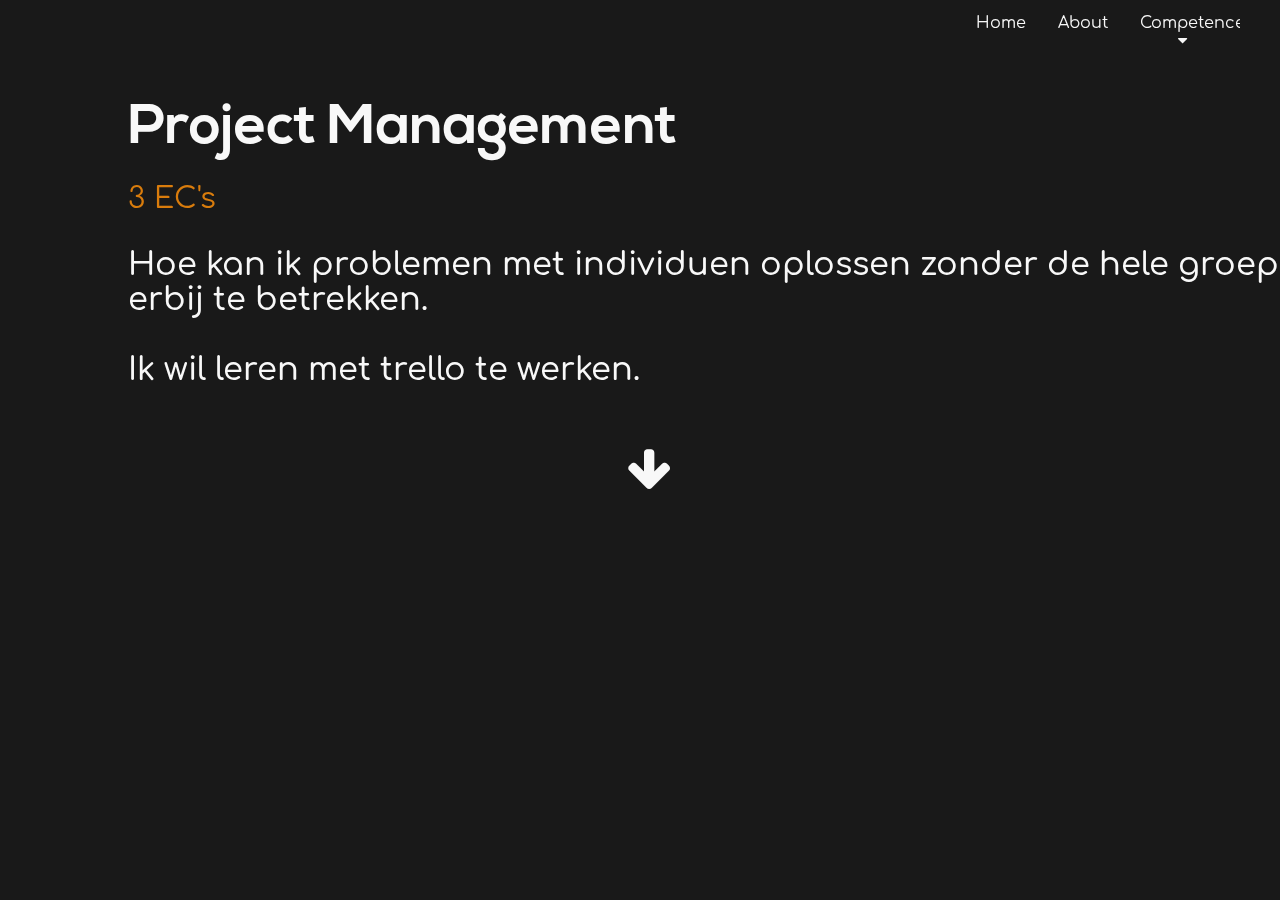
<file: competences/management.html>
<!DOCTYPE html>
<html lang="en">
<head>
    <meta charset="UTF-8">
    <!--styles-->
    <link rel="stylesheet" href="../css/management.css">
    <link rel="stylesheet" href="https://cdnjs.cloudflare.com/ajax/libs/font-awesome/4.7.0/css/font-awesome.min.css">
    <script src="../js/scroll.js"></script>
    <script src="../js/toggle-button.js"></script>
    <title>Groeiportfolio Steven Buitenkamp</title>
</head>
<body>
<div class="body">
    <div class="body__content">
        <div class="body__content__header">
            <a class="body__content__header__element" href="../index.html">Home</a>
            <a class="body__content__header__element" href="../pages/about.html">About</a>
            <div class="body__content__header__dropdown">
                <a class="body__content__header__dropdown__drop-button" href="../pages/competences.html">Competences
                    <i class="fa fa-caret-down"></i>
                </a>
                <div class="body__content__header__dropdown__content">
                    <a class="body__content__header__dropdown__content__element" href="./research.html">Research &<br>Innovation</a>
                    <a class="body__content__header__dropdown__content__element" href="./concepting.html">Concepting</a>
                    <a class="body__content__header__dropdown__content__element" href="./design.html">Multimedia<br>Design</a>
                    <a class="body__content__header__dropdown__content__element" href="./production.html">Multimedia<br>Production</a>
                    <a class="body__content__header__dropdown__content__element body__content__header__element--active" href="./management.html">Project<br>Management</a>
                    <a class="body__content__header__dropdown__content__element" href="./growth.html">Growth and<br>Reflection</a>
                    <a class="body__content__header__dropdown__content__element" href="./sharing.html">Sharing</a>
                </div>
            </div>
            <a class="body__content__header__element" href="../pages/log.html">Activity Log</a>
        </div>

        <div class="body__content__main" id="content">
            <div class="body__content__main__landing">
                <h1 class="h1 body__content__main__landing__title">Project Management</h1>
                <h2 class="h4 orange">3 EC's</h2>
                <h3 class="h3 body__content__main__landing__goals">
                    Hoe kan ik problemen met individuen oplossen zonder de hele groep erbij te betrekken.
                    <br><br>
                    Ik wil leren met trello te werken.
                </h3>
                <button class="body__content__main__landing__arrow" id="scroller"><i class="fa fa-arrow-down"></i></button>
                <div class="body__content__main__landing__buttons">
                    <div onclick="open_content('execution')" class="body__content__main__landing__buttons__button body__content__main__landing__buttons__button--execution">
                        <h4 class="h2">Uitvoering</h4>
                    </div>
                    <div onclick="open_content('proof')" class="body__content__main__landing__buttons__button body__content__main__landing__buttons__button--proof">
                        <h4 class="h2">Bewijsvoering</h4>
                    </div>
                </div>
                <div class="body__content__main__landing__button-content" id="execution">
                    <button onclick="close_content('execution')" class="body__content__main__landing__button-content__close">
                        <i class="fa fa-window-close"></i>
                    </button>
                    <div class="body__content__main__landing__button-content__content">
                        <h3 class="h1 body__content__main__landing__button-content__content__title">Uitvoering</h3>
                        <div class="body__content__main__landing__button-content__content__text body__content__main__landing__button-content__content__text--left">
                            <h4 class="h3">Ik wil leren met trello te werken.</h4>
                            <h5 class="h5 orange">Leer-subdoelen</h5>
                            <p class="normal-text">
                                <span class="orange">Wat</span> moet er precies op het <span class="orange">scrumbord</span>?
                                <br><br>
                                Hoe zorg ik ervoor dat de <span class="orange">groepsleden</span> de trello <span class="orange">zelf updaten</span>?
                            </p>
                            <h5 class="h5 orange">Activiteit</h5>
                            <p class="normal-text">
                                In de eerste week hebben we als groep een trello bord aangemaakt. Omdat mijn hele groep bestaat uit mensen die vorige periode succesvol projectmanager zijn geweest, hebben zij aan ons (ik en mijn mede PM'er) uitgelegd wat er precies op scrumbord moet komen. Daarna hebben we een trello bord aangemaakt en deze ingericht als scrumbord. Daarna hebben we in de backlog een stel taken gestopt die de komende weken uitgevoerd moesten worden.
                            </p>
                            <h5 class="h5 orange">Uitkomst</h5>
                            <p class="normal-text">
                                We hebben de hele periode gebruik gemaakt van hetzelfde scrumbord. We hebben ook labels gemaakt om bepaalde categorieën aan te geven. We hebben 5 labels voor bepaalde competenties (research, concepting, design, production en quality monitoring), een label voor presentaties en een voor documentatie.
                                <br><br>
                                Ik moest soms wel mensen erop wijzen dat als zij klaar zijn met een taak dat zij dan ook hun taak van doing naar done zetten. Het hielp wel dat wij na de eerste paar weken een daily stand up hebben geïntroduceerd. Hierdoor was een van de eerste activiteiten 's ochtends het up to date maken van de trello en de volgende taken toe te voegen aan to do/doing.
                                <br><br>
                                Ook hebben we tussendoor een MoSCoW trello gemaakt om online de MoSCoW analyse in te kunnen voeren zodat iedereen er online bij kon vanwege de corona tijd.
                            </p>
                            <h5 class="h5 orange">Reflectie</h5>
                            <p class="normal-text">
                                <i class="orange">Op het scrumbord zet je alle taken die door de projectgroep uitgevoerd moeten worden. Je zet deze neer en geeft aan wanneer je ermee bezig gaat doormiddel van de kolommen. Zo kan het hele groepje zien wat er van hen verwacht wordt.</i>
                                <br><br>
                                <i class="orange">Als je niet steeds iedereen op hun achterstanden van de trello wilt wijzen is het handig om een dagelijks vast moment te pakken om dit recht te trekken. Als je dit bijvoorbeeld 's ochtends doet dan heb je de meeste kans dat iedereen weer op 1 lijn is tijdens de werkzaamheden van de dag.</i>
                            </p>
                        </div>
                        <div class="body__content__main__landing__button-content__content__text body__content__main__landing__button-content__content__text--right">
                            <h4 class="h3">Hoe kan ik problemen met individuen oplossen zonder de hele groep erbij te betrekken.</h4>
                            <h5 class="h5 orange">Leer-subdoelen</h5>
                            <p class="normal-text">
                                Hoe kan ik ervoor zorgen dat de <span class="orange">rest van de groep</span> er geen last van heeft?
                                <br><br>
                                Wat is de beste manier om de <span class="orange">individu</span> te <span class="orange">benaderen</span>?
                            </p>
                            <h5 class="h5 orange">Activiteit</h5>
                            <p class="normal-text">
                                Wij als projectmanagers hadden een probleem met een van onze groepsleden. Ik en mijn mede PM'er hebben hier eerst aan het overleggen geweest en we hebben dit probleem ook bij de intervisies voor projectmanagers neergelegd. Daar gaven ze als tip om dit met de persoon in een privegesprek dit aan te kaarten en dan zijn/haar verhaal laten doen.
                                <br><br>
                                Dus toen hebben we deze persoon in een prive groepscall op teams erbij geroepen om dit te bespreken. We hebben meerdere gesprekjes gehad om de voortgang een beetje in de gaten te houden.
                            </p>
                            <h5 class="h5 orange">Uitkomst</h5>
                            <p class="normal-text">
                                De persoon is ook met een oplossing gekomen die wij als PM'ers geïntroduceerd hebben in de groep zonder dat de groep wist wat er aan de hand was omdat de oplossing namelijk 2 problemen tegelijk oploste, waarvan 1 het probleem tussen ons de PM'ers en die individu uit het groepje was.
                                <br><br>
                                De oplossing werkte heel goed en eigenlijk na 2-3 weken was het hele probleem wel verholpen. We zijn wel gewoon door gegaan met de oplossing maar het heeft heel erg goed geholpen met ons probleem.
                            </p>
                            <h5 class="h5 orange">Reflectie</h5>
                            <p class="normal-text">
                                De tips die ze aan ons gaven bij de intervisie was erg handig en heeft ons ook geholpen om snel tot een oplossing te komen. We hebben door de tips veel minder lang hoeven denken over een oplossing omdat de ideeën die in de intervisie naar voren kwamen ons inspireerden tot een oplossing.
                                <br><br>
                                <i class="orange">Het is het beste voor iedereen als je gewoon direct naar de individu toe gaat en vraagt of hij/zij zijn/haar verhaal wil doen. Op deze manier voelt de persoon zich ook gehoord.</i>
                                <br><br>
                                Wij hebben kunnen voorkomen dat onze oplossing de rest van de groep in de weg zat. Hierdoor heeft de groep ook nooit door gehad dat wij een probleem hadden met 1 van de leden.
                                <br><br>
                                <i class="orange">Doormiddel van een oplossing die beide het probleem oplossen en een toevoeging brengt aan de rest van de groep kunnen we het probleem oplossen zonder dat de rest van de groep erbij betrokken wordt.</i>
                            </p>
                        </div>
                    </div>
                </div>
                <div class="body__content__main__landing__button-content" id="proof">
                    <button onclick="close_content('proof')" class="body__content__main__landing__button-content__close">
                        <i class="fa fa-window-close"></i>
                    </button>
                    <div class="body__content__main__landing__button-content__content body__content__main__landing__button-content__content--proof">
                        <h3 class="h1 body__content__main__landing__button-content__title">Bewijsvoering</h3>
                        <div class="body__content__main__landing__button-content__content__text body__content__main__landing__button-content__content__text--proof">
                            <h4 class="h3">Trello borden</h4>
                            <img src="../img/P2/management/trello.png" alt="trello.png">
                            <i class="image-caption">Ons scrumbord op trello.</i>
                            <img src="../img/P2/management/moscow.png" alt="moscow.png">
                            <i class="image-caption">Onze MoSCoW analyse op trello.</i>
                        </div>
                    </div>
                </div>
            </div>
        </div>
    </div>
    <img class="body__background" id="background" src="../img/background.jpg" alt="background">
</div>
</body>
</html>
</file>
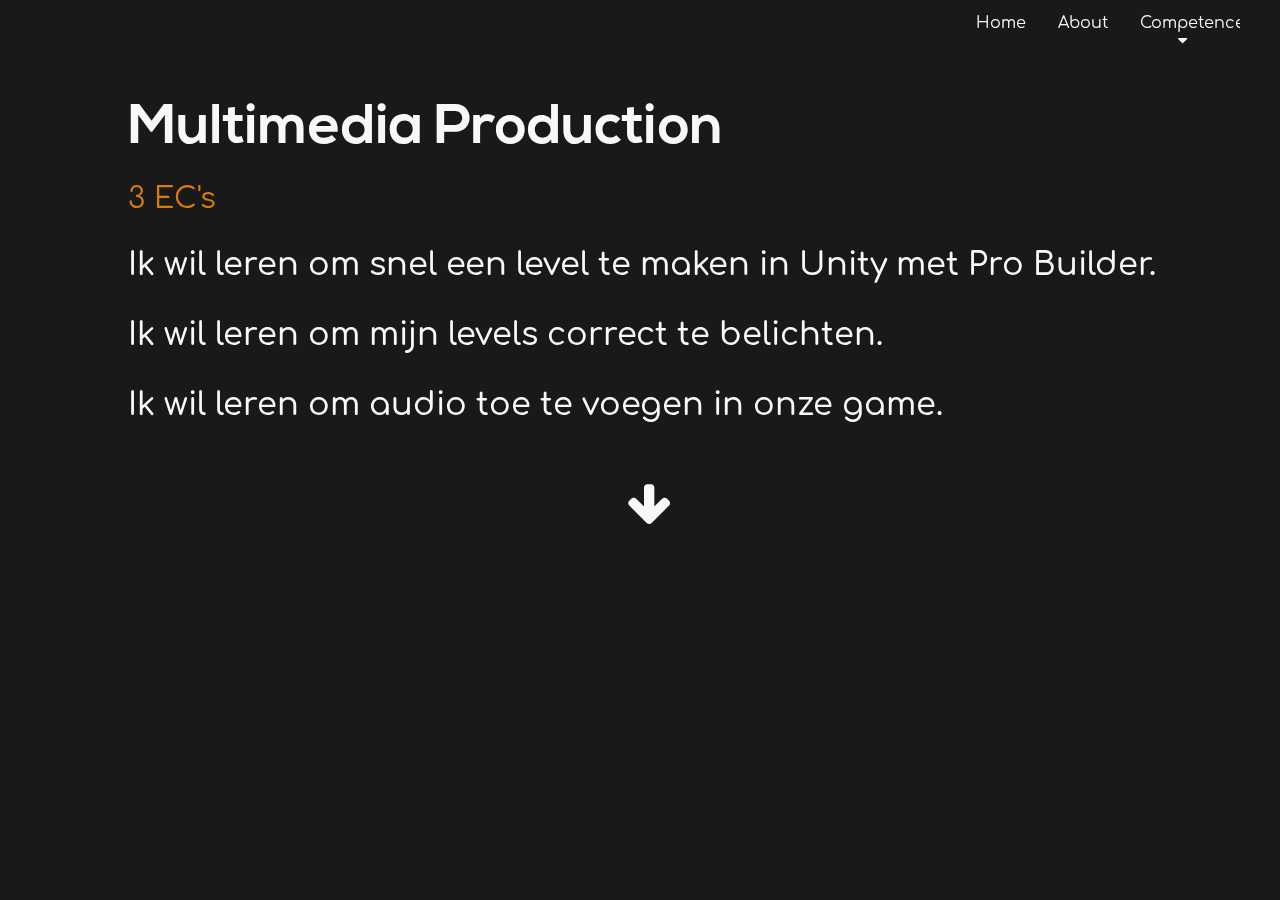
<file: competences/production.html>
<!DOCTYPE html>
<html lang="en">
<head>
    <meta charset="UTF-8">
    <!--styles-->
    <link rel="stylesheet" href="../css/production.css">
    <link rel="stylesheet" href="https://cdnjs.cloudflare.com/ajax/libs/font-awesome/4.7.0/css/font-awesome.min.css">
    <script src="../js/scroll.js"></script>
    <script src="../js/toggle-button.js"></script>
    <title>Groeiportfolio Steven Buitenkamp</title>
</head>
<body>
<div class="body">
    <div class="body__content">
        <div class="body__content__header">
            <a class="body__content__header__element" href="../index.html">Home</a>
            <a class="body__content__header__element" href="../pages/about.html">About</a>
            <div class="body__content__header__dropdown">
                <a class="body__content__header__dropdown__drop-button" href="../pages/competences.html">Competences
                    <i class="fa fa-caret-down"></i>
                </a>
                <div class="body__content__header__dropdown__content">
                    <a class="body__content__header__dropdown__content__element" href="./research.html">Research &<br>Innovation</a>
                    <a class="body__content__header__dropdown__content__element" href="./concepting.html">Concepting</a>
                    <a class="body__content__header__dropdown__content__element" href="./design.html">Multimedia<br>Design</a>
                    <a class="body__content__header__dropdown__content__element body__content__header__element--active" href="./production.html">Multimedia<br>Production</a>
                    <a class="body__content__header__dropdown__content__element" href="./management.html">Project<br>Management</a>
                    <a class="body__content__header__dropdown__content__element" href="./growth.html">Growth and<br>Reflection</a>
                    <a class="body__content__header__dropdown__content__element" href="./sharing.html">Sharing</a>
                </div>
            </div>
            <a class="body__content__header__element" href="../pages/log.html">Activity Log</a>
        </div>

        <div class="body__content__main" id="content">
            <div class="body__content__main__landing">
                <h1 class="h1 body__content__main__landing__title">Multimedia Production</h1>
                <h2 class="h4 orange">3 EC's</h2>
                <h3 class="h3 body__content__main__landing__goals">
                    Ik wil leren om snel een level te maken in Unity met Pro Builder.
                    <br><br>
                    Ik wil leren om mijn levels correct te belichten.
                    <br><br>
                    Ik wil leren om audio toe te voegen in onze game.
                </h3>
                <button class="body__content__main__landing__arrow" id="scroller"><i class="fa fa-arrow-down"></i></button>
                <div class="body__content__main__landing__buttons">
                    <div onclick="open_content('execution')" class="body__content__main__landing__buttons__button body__content__main__landing__buttons__button--execution">
                        <h4 class="h2">Uitvoering</h4>
                    </div>
                    <div onclick="open_content('proof')" class="body__content__main__landing__buttons__button body__content__main__landing__buttons__button--proof">
                        <h4 class="h2">Bewijsvoering</h4>
                    </div>
                </div>
                <div class="body__content__main__landing__button-content" id="execution">
                    <button onclick="close_content('execution')" class="body__content__main__landing__button-content__close">
                        <i class="fa fa-window-close"></i>
                    </button>
                    <div class="body__content__main__landing__button-content__content">
                        <h3 class="h1 body__content__main__landing__button-content__content__title">Uitvoering</h3>
                        <div class="body__content__main__landing__button-content__content__text body__content__main__landing__button-content__content__text--left">
                            <h4 class="h3">Ik wil leren om snel een level te maken in Unity met Pro Builder.</h4>
                            <h5 class="h5 orange">Leer-subdoelen</h5>
                            <p class="normal-text">
                                Hoe maak ik een <span class="orange">kamer</span> met <span class="orange">Pro Builder</span>?
                                <br><br>
                                Hoe <span class="orange">verander</span> ik de <span class="orange">vorm</span> van de <span class="orange">kamer</span>?
                            </p>
                            <h5 class="h5 orange">Activiteit</h5>
                            <p class="normal-text">
                                Ik was eerst van plan om een kamer te maken met losse planes in Unity. maar toen zag ik op youtube meerdere tutorials over iets genaamd "Pro Builder". Hiermee heb je veel meer controle over het manipuleren van een vorm. Je kan bijvoorbeeld alleen een rand of hoek manipuleren in plaats van een hele kant.
                                <br><br>
                                Ik heb hiermee een eerste kamer aangemaakt. Dit heb ik gedaan door eerst een vierkant te maken. Daarna heb ik met een van de tools van Pro Builder een vierkant in het midden van de bovenste face losgemaakt van de originele vorm. Daarna heb ik de rest van de vorm omhoog getrokken om zo de muren te maken. Toen heb ik een nieuwe vorm gemaakt en deze als plafond ingesteld.
                                <br><br>
                                Nu heb ik dus 3 losse elementen die samen de kamer maken:
                            </p>
                            <ul class="list">
                                <li class="list__element">De vloer</li>
                                <li class="list__element">De muren</li>
                                <li class="list__element">Het plafond</li>
                            </ul>
                            <p class="normal-text">
                                Daarna kwam ik erachter dat ik bepaalde faces (kanten) kon selecteren en deze kon verwijderen. Op deze manier kon ik de faces die niet gebruikt werden (aan de buitenkant) verwijderen en hoeven deze dus ook niet ingerenderd te worden. Dit was de eerste kamer van onze game.
                                <br><br>
                                Toen ik eenmaal een beetje een opzet van de eerste kamer had heb ik deze gekopieërd en verlengd door een face aan te trekken en de vloer en het dak mee te nemen.
                            </p>
                            <h5 class="h5 orange">Uitkomst</h5>
                            <p class="normal-text">
                                Ik heb uiteindelijk 3 kamers gemaakt van de game:
                            </p>
                            <ul class="list">
                                <li class="list__element">De woonkamer</li>
                                <li class="list__element">De gang</li>
                                <li class="list__element">De keuken</li>
                            </ul>
                            <p class="normal-text">
                                In de keuken heb ik ook een aanrecht en keukenkastjes gemaakt met Pro Builder. In het keukenblad heb ik een gootsteen gemaakt door er een apart vierkantje van te maken en deze naar beneden te drukken.
                            </p>
                            <h5 class="h5 orange">Reflectie</h5>
                            <p class="normal-text">
                                <i class="orange">Ik weet nu hoe je makkelijk een kamer kan maken met Pro Builder. Ik kan ook heel gemakkelijk een vorm manipuleren om verschillende objecten te maken of bestaande objecten aan te passen.</i>
                            </p>
                        </div>
                        <div class="body__content__main__landing__button-content__content__text body__content__main__landing__button-content__content__text--middle">
                            <h4 class="h3">Ik wil leren om mijn levels correct te belichten.</h4>
                            <h5 class="h5 orange">Leer-subdoelen</h5>
                            <p class="normal-text">
                                Hoe laat ik <span class="orange">buitenlicht</span> van de <span class="orange">ramen</span> af komen?
                                <br><br>
                                Hoe maak ik het <span class="orange">licht</span> in de kamers <span class="orange">natuurlijk</span>?
                            </p>
                            <h5 class="h5 orange">Activiteit</h5>
                            <p class="normal-text">
                                Toen ik het plafond in de kamer zette voor de eerste keer werd het helemaal donker. Dit komt doordat Unity scene's standaard met een directional light. Een directional light is eigenlijk een soort zon die in de lucht zweeft. Dus die heb ik er eerst uitgehaald en daarna heb ik een spotlight gebruikt. Een spotlight is een lamp die een richting op schijnt maar wel een instelbare radius. Dit heb ik gebruikt voor de belichting in de eerste paar versies van de game.
                                <br><br>
                                Toen heb ik ramen toegevoegd. De ramen zijn blauwe planes met een emission. Emission is een soort gloei effect. Maar emission geeft zelf geen licht af. Dus heb ik een gesprek gehad met een kennis van een van mijn groepsleden die zelf veel met game design doet. Hij raadde mij aan om aan het raam een point light te geven. Een point light is eigenlijk een soort lampen pit. Die schijnt alle kanten rond. Ik heb aan die point light dezelfde blauwe kleur gegeven als het raam en dat geeft het effect dat er licht van buiten komt.
                                <br><br>
                                Het stukje met de ramen gaf mij het idee om ook point lights te gebruiken op de lampen van het plafond en de sta lamp die nu ook in de game staat.
                            </p>
                            <h5 class="h5 orange">Uitkomst</h5>
                            <p class="normal-text">
                                Door point lights te gebruiken en deze toe te voegen aan ramen krijg je een effect van light van buiten.
                                <br><br>
                                Door point lights toe te voegen aan plafondlampen en sta lampen is het licht natuurlijk en geloofd je brein dat het licht ook mogelijk is.
                            </p>
                            <h5 class="h5 orange">Reflectie</h5>
                            <p class="normal-text">
                                <i class="orange">Door licht objecten toe te voegen aan een raam krijg je het effect dat er dus licht van buiten komt.</i>
                                <br><br>
                                <i class="orange">Door licht objecten aan een object toe te voegen aan lamp objecten is het licht geloofwaardig en dus natuurlijk.</i>
                            </p>
                        </div>
                        <div class="body__content__main__landing__button-content__content__text body__content__main__landing__button-content__content__text--right">
                            <h4 class="h3">Ik wil leren om audio toe te voegen in onze game.</h4>
                            <h5 class="h5 orange">Leer-subdoelen</h5>
                            <p class="normal-text">
                                Hoe kan ik <span class="orange">ondertiteling samen</span> laten lopen met de <span class="orange">audio</span>?
                                <br><br>
                                Hoe kan ik <span class="orange">verschillende</span> geluiden laten afspelen vanaf <span class="orange">1 audiobron</span>?
                            </p>
                            <h5 class="h5 orange">Activiteit</h5>
                            <p class="normal-text">
                                Toen ik de eerste audio files binnen kreeg moest ik eerst uitzoeken hoe audio nou precies werkt in Unity. In unity moet je aan een object een audiobron toevoegen en deze audiobron moet dan een audioclip krijgen. Deze audioclip is je .mp4 of .wav bestand.
                                <br><br>
                                Daarna moest ik een manier vinden om 1 audiobron verschillende audioclips af te laten spelen. Dit heb ik kunnen bereiken door de audio clips die ik nodig had in een variabele te stoppen en de ingebouwde functie van de audiobron te gebruiken. Hier kun je het audioclipje dat je meegeeft af laten spelen vanuit de geselecteerde audiobron. Nu kan Oma Jansje praten alleen heeft zij nog geen ondertiteling.
                                <br><br>
                                Om ondertiteling te maken die evenlang op het scherm is als de voice line is moet ik iets gebruiken genaamd een coroutine. Coroutine is iets waar je een bepaalde voorwaarde aan geeft en de coroutine wacht dan totdat die voorwaarde voltooid is en doet dan pas de code uitvoeren. Hiermee kon ik wachten todat Oma Jansje uitgesproken was en daarna kon ik de ondertiteling weghalen.
                                <br><br>
                                Het gebruik van coroutines is mij uitgelegd door dezelfde kennis van mijn groepsgenoot die mij geholpen heeft met het licht.
                            </p>
                            <h5 class="h5 orange">Uitkomst</h5>
                            <p class="normal-text">Met de eerste iteratie van geluid in de game heb ik de volgende geluiden toe kunnen voegen:</p>
                            <ul class="list">
                                <li class="list__element">De radio</li>
                                <li class="list__element">De tv</li>
                                <li class="list__element">De voetstappen (met extra scripting om ervoor te zorgen dat ze alleen afspelen als de speler loopt)</li>
                                <li class="list__element">De gieter (gescript om te spelen wanneer er water aan een plant gegeven wordt)</li>
                                <li class="list__element">De deur (tussen kamers)</li>
                                <li class="list__element">De deurbel</li>
                            </ul>
                            <p class="normal-text">Daarna, toen ik uitgevonden had om verschillende geluiden vanuit 1 audiobron te laten komen en geleerd heb om met coroutines te werken, kon ik Oma Jansje laten spreken met ondertiteling.</p>
                            <h5 class="h5 orange">Reflectie</h5>
                            <p class="normal-text">
                                <i class="orange">Ik heb veel geleerd over audiobronnen en hoe ik deze op verschillende manier kan manipuleren door bijvoorbeeld verschillende geluidsfragmenten af te laten spelen vanuit 1 bron of om andere dingen samen te laten lopen met het geluid.</i>
                            </p>
                        </div>
                    </div>
                </div>
                <div class="body__content__main__landing__button-content" id="proof">
                    <button onclick="close_content('proof')" class="body__content__main__landing__button-content__close">
                        <i class="fa fa-window-close"></i>
                    </button>
                    <div class="body__content__main__landing__button-content__content">
                        <h3 class="h1 body__content__main__landing__button-content__title">Bewijsvoering</h3>
                        <div class="body__content__main__landing__button-content__content__text body__content__main__landing__button-content__content__text--proof">
                            <h4 class="h3">Screenshots van de game</h4>
                            <div class="img-container">
                                <img src="../img/P2/production/living1.png" alt="livingroom.png">
                                <img src="../img/P2/production/living2.png" alt="livingroom.png">
                                <i class="image-caption">Twee aanzichten van de woonkamer in de Unity editor.</i>
                            </div>
                            <div class="img-container">
                                <img src="../img/P2/production/hallway1.png" alt="hallway.png">
                                <img src="../img/P2/production/hallway2.png" alt="hallway.png">
                                <i class="image-caption">Twee aanzichten van de woonkamer in de Unity editor.</i>
                            </div>
                            <div class="img-container">
                                <img src="../img/P2/production/kitchen1.png" alt="kitchen.png">
                                <img src="../img/P2/production/kitchen2.png" alt="kitchen.png">
                                <i class="image-caption">Twee aanzichten van de woonkamer in de Unity editor.</i>
                            </div>
                            <div class="img-container">
                                <img src="../img/P2/production/Subtitles.png" alt="kitchen.png">
                                <i class="image-caption">Een voorbeeld van de ondertitelingen.</i>
                            </div>
                            <p class="normal-text orange">Om de geluiden te kunnen horen en de ondertiteling in actie te zien verwijs ik je naar de demovideo in de algemene folder. Hier worden alle functionaliteiten en geluiden in om de beurt getoond.</p>
                        </div>
                    </div>
                </div>
            </div>
        </div>
    </div>
    <img class="body__background" id="background" src="../img/background.jpg" alt="background">
</div>
</body>
</html>
</file>
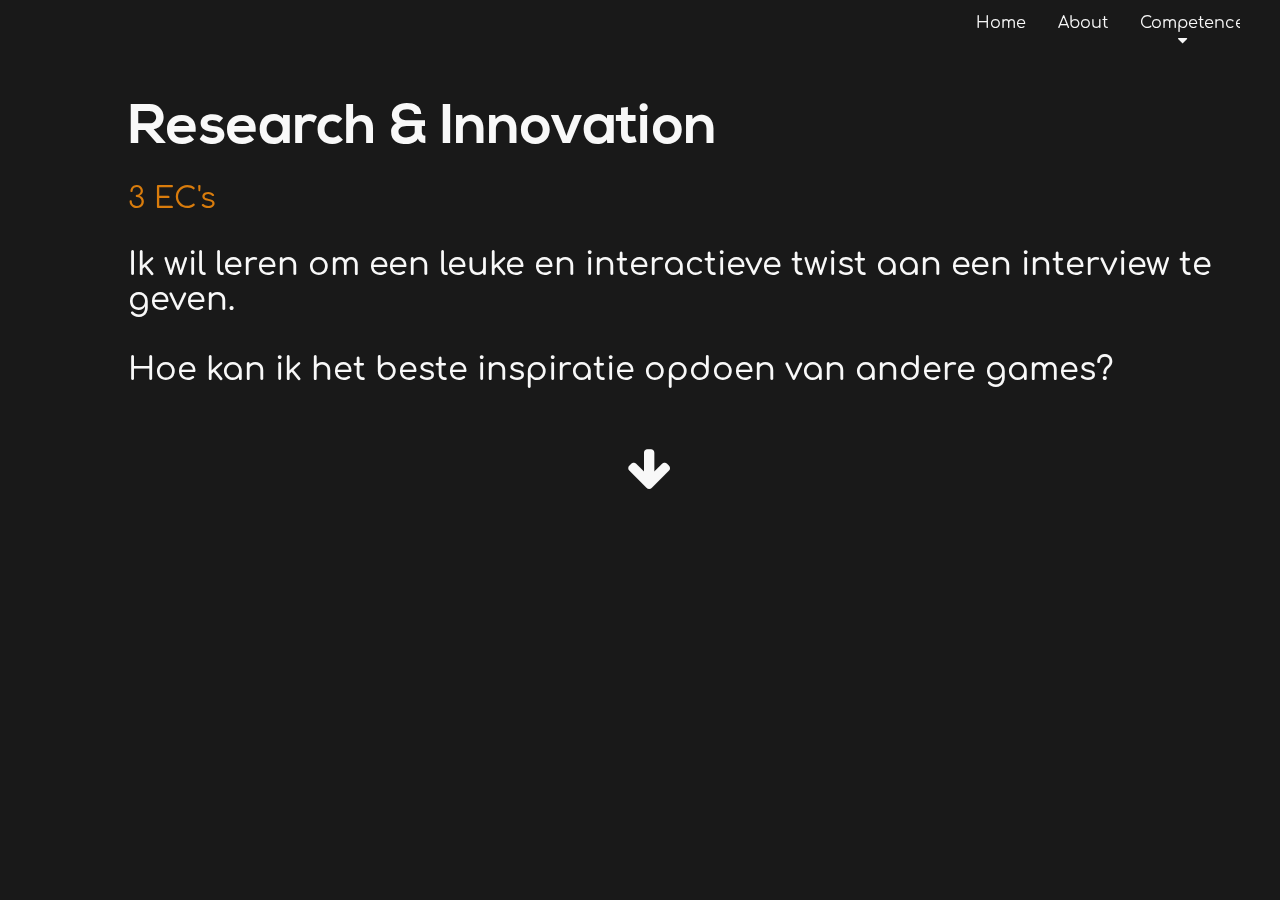
<file: competences/research.html>
<!DOCTYPE html>
<html lang="en">
<head>
    <meta charset="UTF-8">
    <!--styles-->
    <link rel="stylesheet" href="../css/research.css">
    <link rel="stylesheet" href="https://cdnjs.cloudflare.com/ajax/libs/font-awesome/4.7.0/css/font-awesome.min.css">
    <script src="../js/scroll.js"></script>
    <script src="../js/toggle-button.js"></script>
    <title>Groeiportfolio Steven Buitenkamp</title>
</head>
<body>
<div class="body">
    <div class="body__content">
        <div class="body__content__header">
            <a class="body__content__header__element" href="../index.html">Home</a>
            <a class="body__content__header__element" href="../pages/about.html">About</a>
            <div class="body__content__header__dropdown">
                <a class="body__content__header__dropdown__drop-button" href="../pages/competences.html">Competences
                    <i class="fa fa-caret-down"></i>
                </a>
                <div class="body__content__header__dropdown__content">
                    <a class="body__content__header__dropdown__content__element body__content__header__element--active" href="./research.html">Research &<br>Innovation</a>
                    <a class="body__content__header__dropdown__content__element" href="./concepting.html">Concepting</a>
                    <a class="body__content__header__dropdown__content__element" href="./design.html">Multimedia<br>Design</a>
                    <a class="body__content__header__dropdown__content__element" href="./production.html">Multimedia<br>Production</a>
                    <a class="body__content__header__dropdown__content__element" href="./management.html">Project<br>Management</a>
                    <a class="body__content__header__dropdown__content__element" href="./growth.html">Growth and<br>Reflection</a>
                    <a class="body__content__header__dropdown__content__element" href="./sharing.html">Sharing</a>
                </div>
            </div>
            <a class="body__content__header__element" href="../pages/log.html">Activity Log</a>
        </div>

        <div class="body__content__main" id="content">
            <div class="body__content__main__landing">
                <h1 class="h1 body__content__main__landing__title">Research & Innovation</h1>
                <h2 class="h4 orange">3 EC's</h2>
                <h3 class="h3 body__content__main__landing__goals">
                    Ik wil leren om een leuke en interactieve twist aan een interview te geven.
                    <br><br>
                    Hoe kan ik het beste inspiratie opdoen van andere games?
                </h3>
                <button class="body__content__main__landing__arrow" id="scroller"><i class="fa fa-arrow-down"></i></button>
                <div class="body__content__main__landing__buttons">
                    <div onclick="open_content('execution')" class="body__content__main__landing__buttons__button body__content__main__landing__buttons__button--execution">
                        <h4 class="h2">Uitvoering</h4>
                    </div>
                    <div onclick="open_content('proof')" class="body__content__main__landing__buttons__button body__content__main__landing__buttons__button--proof">
                        <h4 class="h2">Bewijsvoering</h4>
                    </div>
                </div>
                <div class="body__content__main__landing__button-content" id="execution">
                    <button onclick="close_content('execution')" class="body__content__main__landing__button-content__close">
                        <i class="fa fa-window-close"></i>
                    </button>
                    <div class="body__content__main__landing__button-content__content">
                        <h3 class="h1 body__content__main__landing__button-content__content__title">Uitvoering</h3>
                        <div class="body__content__main__landing__button-content__content__text body__content__main__landing__button-content__content__text--left">
                            <h4 class="h3">Ik wil leren om een <span class="orange">leuke</span> en <span class="orange">interactieve</span> twist aan een interview te geven.</h4>
                            <h5 class="h5 orange">Leer-subdoelen</h5>
                            <p class="normal-text">
                                Wat zijn handige <span class="orange">toevoegingen</span> die ik kan doen <span class="orange">aan het interview</span> wat ik ga afleggen?
                            </p>
                            <h5 class="h5 orange">Activiteit</h5>
                            <p class="normal-text">
                                Wij zijn begonnen met het kijken van een stel documentaries over dementie. Hier hebben wij een goed beeld kunnen scheppen van het hebben van dementie. Daarna hebben we besproken wie wij zouden kunnen interviewen. Wij kwamen al snel op de conclusie dat bijna iedereen wel een persoon in zijn/haar omgeving heeft die te maken heeft gehad met dementie op verschillende stages. Hierdoor kondem we dus een interview afleggen over verschillende stages in dementie.
                                <br><br>
                                Toen ben ik gaan kijken naar een interview methode die wat meer doet dan alleen vraag en antwoord. Hier heb ik verschillende methoden gevonden maar degene die mij het beste leek was het invullen van een stuk data. In mijn geval was dit stuk data een weekschema. Omdat de persoon wie ik ga interviewen haar moeder nog maar een paar maanden dementie heeft was het invullen van een tijdlijn niet handig omdat er nog niet zoveel verandering is geweest. Een weekschema is wel een goed idee omdat haar wekelijkse schema nu wel heel erg verandert is.
                                <br><br>
                                Dus ben ik vragen gaan schrijven en heb ik een schema gemaakt waar zij in kon vullen hoe haar moeders wekelijkse schema eruit ziet. Toen heb ik het interview afgelegd en heb ik haar het schema in laten vullen.
                            </p>
                            <h5 class="h5 orange">Uitkomst</h5>
                            <p class="normal-text">
                                Uit het interview heb ik een goed beeld kunnen scheppen van wat een persoon die nog maar net dementie heeft op een dagelijkse basis meemaakt. Het shockeerde mij ook dat zij naast de vaste ingeplande dingen eigenlijk alleen maar TV kijkt.
                                <br><br>
                                Toen ik aan haar gevraagd had wat ze ervan vond gaf zij aan dat ze dit leuker vond dan normale interviews omdat ze hier ook zelf iets mocht doen ipv alleen maar antwoord geven en dan moeten kijken naar iemand die een halve minuut aan het typen is.
                            </p>
                            <h5 class="h5 orange">Reflectie</h5>
                            <p class="normal-text">
                                Ik heb erg positieve feedback gekregen op dit interview van zowel degene die ik heb geinterviewed als mijn groepsleden. Dit weekschema heeft een goed beeld voor ons allemaal geschept en heeft ook de uiteindelijke game beïnvloed. Ik heb geleerd dat als je mensen zelf ook iets laat doen dat zij dan veel enthousiaster zijn dan wanneer je alleen maar vragen gaat stellen. Op deze manier blijft het brein ook bezig en wordt het minder snel saai.
                                <br><br>
                                <i class="orange">Iets zelf laten invullen is dus een handige toevoeging op het standaard interview die niet alleen leuker is voor de geïnterviewde maar ook handiger is voor degene die de data uiteindelijk moet lezen.</i>
                            </p>
                        </div>
                        <div class="body__content__main__landing__button-content__content__text body__content__main__landing__button-content__content__text--right">
                            <h4 class="h3">Hoe kan ik het beste inspiratie opdoen van andere games?</h4>
                            <h5 class="h5 orange">Leer-subdoelen</h5>
                            <p class="normal-text">
                                Wat zijn <span class="orange">factoren</span> die het meest doen <span class="orange">inspireren</span>?
                                <br><br>
                                Welke dingen zijn <span class="orange">belangrijk</span> bij het maken van een game?
                            </p>
                            <h5 class="h5 orange">Activiteit</h5>
                            <p class="normal-text">
                                Toen wij klaar waren met de interviews moesten wij gaan bedenken wat voor game het zou worden, welke besturing wij uiteindelijk wilden hanteren en wat voor stijl het nou precies zou worden. Wij hadden bedacht om een andere game met hetzelfde onderwerp (dementie) te gaan onderzoeken. Dus is een persoon het spel Firewatch gaan spelen en hebben wij met de rest er naar gekeken en aantekeningen gemaakt over wat nou deze game zo bijzonder maakt.
                                <br><br>
                                Ook kwam ik met het idee van dingen laten zien die er eigenlijk helemaal niet zijn. Om dit punt te laten zien heb ik de groep een fragment van de game Metro 2033 laten zien. Nou heeft Metro eigenlijk niets met dementie te maken maar het illustreerde het punt wat ik wilde maken wel.
                            </p>
                            <h5 class="h5 orange">Uitkomst</h5>
                            <p class="normal-text">
                                Wij hebben 2 uur gekeken naar ons teamlid dat het spel aan het spelen was. En het voelde niet eens als 2 uur omdat het spel ons zo meesleepte in het verhaal. Dit was een van de dingen die ik opgeschreven had, het verhaal was zo interessant en meeslepend dat je er helemaal in meeging. Dit was dus een van de opvallende punten waar wij op moesten letten. Daarnaast was de grafische stijl van de game erg aangenaam. Het spel had een unieke stijl, voeg daar de achtergrond geluiden en de belichting erbij en de sfeer is helemaal compleet.
                                <br><br>
                                Verder was de besturing erg simpel. Je had niet veel knoppen nodig om de besturing te doen en er waren geen momenten waar een snelle reactie echt nodig was. Dit spel was gemaakt zodat iedereen die het wil spelen, het kan spelen. De speler bewoog ook op een langzame snelheid zodat je de omgeving in je op kon nemen en je kon focussen op het verhaal wat verteld werd.
                            </p>
                            <h5 class="h5 orange">Reflectie</h5>
                            <p class="normal-text">
                                Tijdens het bestuderen van Firewatch heb ik een aantal dingen gezien die ervoor zorgden dat de game zo uniek was in mijn ogen, dit waren:
                            </p>
                            <ul class="list">
                                <li class="list__element">Het verhaal</li>
                                <li class="list__element">De grafische stijl</li>
                                <li class="list__element">De belichting</li>
                                <li class="list__element">Het geluid</li>
                                <li class="list__element">De besturing</li>
                            </ul>
                            <i class="orange">Dit zijn de dingen waardoor ik het meeste geïnspireerd door ben. Dit spel heeft een ware indruk op mij achtergelaten en ik ben er van overtuigd dat dat door deze factoren komt.</i>
                            <br><br>
                            <i class="orange">Dit laat dus ook zien dat wij ons ook op deze dingen moeten focussen zodat wij een soortgelijke indruk achter kunnen laten bij onze spelers.</i>
                            <br><br>
                        </div>
                    </div>
                </div>
                <div class="body__content__main__landing__button-content" id="proof">
                    <button onclick="close_content('proof')" class="body__content__main__landing__button-content__close">
                        <i class="fa fa-window-close"></i>
                    </button>
                    <div class="body__content__main__landing__button-content__content">
                        <h3 class="h1 body__content__main__landing__button-content__title">Bewijsvoering</h3>
                        <div class="body__content__main__landing__button-content__content__text body__content__main__landing__button-content__content__text--left">
                            <h4 class="h3">Interview met Jolanda Hoot</h4>
                            <ol class="list list--ordered" type="1">
                                <li class="list--ordered__element">
                                    <ul class="list">
                                        <li class="list__element"><span class="orange">Vraag:</span> wat wist u al van dementie? Is dit ook daadwerkelijk zo in de praktijk?</li>
                                        <li class="list__element"><span class="orange">Antwoord:</span> niet in detail, want dit is de eerste van mij zo dichtbij die dit heeft. Ik wist alleen dat het in fasesgaat en dat het straks zover is dat ze mij gaat vergeten.</li>
                                    </ul>
                                <li class="list--ordered__element">
                                    <ul class="list">
                                        <li class="list__element"><span class="orange">Vraag:</span> waren er dingen die u wel eerder willenweten over dementie voordat u ermee te maken kreeg?</li>
                                        <li class="list__element"><span class="orange">Antwoord:</span> nee, omdat ik een goed webvan mensenom mij heendie mijondersteunenom haar te begeleiden kan ik goed mee communiceren.</li>
                                    </ul>
                                <li class="list--ordered__element">
                                    <ul class="list">
                                        <li class="list__element"><span class="orange">Vraag:</span> heeft u veel verandering in uw leven gemerkt toen uw naaste begon te dementeren?</li>
                                        <li class="list__element"><span class="orange">Antwoord:</span> ja, 2010 is haar man overleden. Ik was altijd al mantelzorger omdat zij altijd last had van depressies, maar nu ben ik er weldagelijks mee bezig. Ik bezoek haar 3x per weekmaar zij belt mij soms wel 10x per dag.Ik doe alles voor haar, t is als het ware alsof zij mijn kind is.</li>
                                    </ul>
                                <li class="list--ordered__element">
                                    <ul class="list">
                                        <li class="list__element"><span class="orange">Vraag:</span> waar schrok u het meest van?</li>
                                        <li class="list__element"><span class="orange">Antwoord:</span> in het begin toen we het ontdekten dat zij totaal geen persoonlijke verzorging meerdeed terwijl zij vroeger wekelijks bij de kapper was en nieuwe kleren haalde en wel maandelijks bij de schoonheidsspecialist zat. En nu deed ze helemaal niets meer.</li>
                                    </ul>
                                <li class="list--ordered__element">
                                    <ul class="list">
                                        <li class="list__element"><span class="orange">Vraag:</span> in hoeverre is zijn/haar karakter in de loop der tijd veranderd?</li>
                                        <li class="list__element"><span class="orange">Antwoord:</span> positief veranderd. Zij was altijd een dominante vrouw, moeders wil is wet. Nu is zij heellief en geeft alleen maar complimenten en is altijd blij vrolijk en lief, dat maakt het voor mij makkelijker</li>
                                    </ul>
                                <li class="list--ordered__element">
                                    <ul class="list">
                                        <li class="list__element"><span class="orange">Vraag:</span> bent u zelf mantelzorger? Waarom wel en waarom niet?</li>
                                        <li class="list__element"><span class="orange">Antwoord:</span> omdat ik dicht bij haar sta.Dat vind ik natuurlijk.</li>
                                    </ul>
                                <li class="list--ordered__element">
                                    <ul class="list">
                                        <li class="list__element"><span class="orange">Vraag:</span> heeft u tips voor iemand wiens naaste ook dementie krijgt? Hoe kan hij/zij hier het beste op reageren?</li>
                                        <li class="list__element"><span class="orange">Antwoord:</span> het begint met hele kleine gedragsveranderingen.Er komen bijvoorbeeld herhalingen in het gedrag. Je hoeft niet gelijk aan de bel te trekken maar blijf alert.Stel bijvoorbeeld een persoonlijke open vraag waar zij zelf op het antwoord moeten komen, want waar ze goed in zijn is gewenste antwoorden geven. In een gesprek proberen ze de aandacht bij zichzelf weg te houden.</li>
                                    </ul>
                                <li class="list--ordered__element">
                                    <ul class="list">
                                        <li class="list__element"><span class="orange">Vraag:</span> zijn er ook frustraties vanuit de dementerende persoon die u gemerkt heeft?</li>
                                        <li class="list__element"><span class="orange">Antwoord:</span> in het begin wel, toen ik de huisarts inschakelde was ze woedend op mij.Nu laat ze dat niet meer merken. Ze accepteert het gewoondat er eigenlijk altijd mensen om haar heen lopen.</li>
                                    </ul>
                                <li class="list--ordered__element">
                                    <ul class="list">
                                        <li class="list__element"><span class="orange">Vraag:</span> wat zijn mooiedingen/momenten die je meemaaktmet iemand die dementie heeft?</li>
                                        <li class="list__element"><span class="orange">Antwoord:</span> dat mijn moeder dus zo blijf en vrolijk is en dat ze nog zo graag zingt en danst.</li>
                                    </ul>
                                </li>
                            </ol>
                            <p class="normal-text">Schema, ingevult door Jolanda</p>
                            <table class="table" cellpadding="1" cellspacing="0">
                                <tr>
                                    <td>tijd</td>
                                    <td>Ma</td>
                                    <td>Di</td>
                                    <td>Wo</td>
                                    <td>Do</td>
                                    <td>Vr</td>
                                    <td>Za</td>
                                    <td>Zo</td>
                                </tr>
                                <tr>
                                    <td>10:00</td>
                                    <td>Dagbesteding</td>
                                    <td>Dagbesteding</td>
                                    <td>“Samen” huishouden doen met huishoudelijkehulp</td>
                                    <td>Dagbesteding</td>
                                    <td>Dagbesteding</td>
                                    <td></td>
                                    <td></td>
                                </tr>
                                <tr>
                                    <td>11:00</td>
                                    <td></td>
                                    <td></td>
                                    <td></td>
                                    <td></td>
                                    <td></td>
                                    <td></td>
                                    <td></td>
                                </tr>
                                <tr>
                                    <td>12:00</td>
                                    <td></td>
                                    <td></td>
                                    <td>Eten wordt gebracht</td>
                                    <td></td>
                                    <td></td>
                                    <td>Eten bij het verzorgingstehuis</td>
                                    <td>Eten bij het verzorgingstehuis</td>
                                </tr>
                                <tr>
                                    <td>13:00</td>
                                    <td></td>
                                    <td></td>
                                    <td></td>
                                    <td></td>
                                    <td></td>
                                    <td></td>
                                    <td></td>
                                </tr>
                                <tr>
                                    <td>14:00</td>
                                    <td></td>
                                    <td></td>
                                    <td></td>
                                    <td></td>
                                    <td></td>
                                    <td></td>
                                    <td></td>
                                </tr>
                                <tr>
                                    <td>15:00</td>
                                    <td></td>
                                    <td></td>
                                    <td></td>
                                    <td></td>
                                    <td></td>
                                    <td></td>
                                    <td></td>
                                </tr>
                                <tr>
                                    <td>16:00</td>
                                    <td></td>
                                    <td></td>
                                    <td></td>
                                    <td></td>
                                    <td></td>
                                    <td></td>
                                    <td></td>
                                </tr>
                                <tr>
                                    <td>17:00</td>
                                    <td>Einde dagbesteding</td>
                                    <td>Einde dagbesteding</td>
                                    <td></td>
                                    <td>Einde dagbesteding</td>
                                    <td>Einde dagbesteding</td>
                                    <td></td>
                                    <td></td>
                                </tr>
                            </table>
                            <i class="image-caption">Alle niet ingevulde vakjes en ontbrekende tijden zijn gevuld door tv kijken, verder doet ze niets.</i>
                        </div>
                        <div class="body__content__main__landing__button-content__content__text body__content__main__landing__button-content__content__text--right">
                            <h4 class="h3">Games bestuderen</h4>
                            <img src="../img/P2/research/livestream.png" alt="livestream.png">
                            <i class="image-caption">Een screenshot van de livestream van onze teamgenoot die Firewatch naar ons aan het streamen is.</i>
                            <img src="../img/P2/research/metro.png" alt="metro.png">
                            <i class="image-caption">Een screenshot van een video van de game Metro 2033 waar we een trein zien die er eigenlijk niet is.</i>
                        </div>
                    </div>
                </div>
            </div>
        </div>
    </div>
    <img class="body__background" id="background" src="../img/background.jpg" alt="background">
</div>
</body>
</html>
</file>
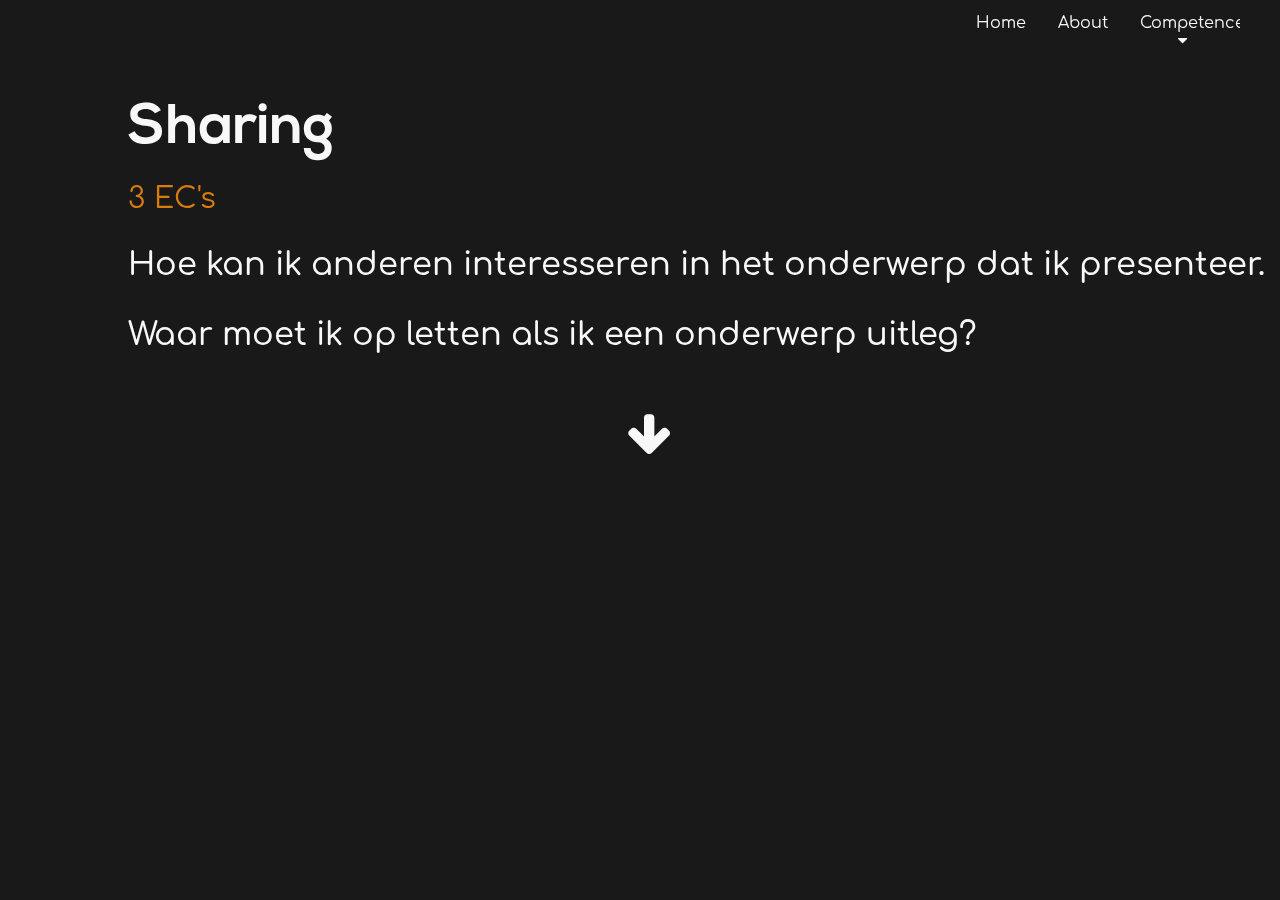
<file: competences/sharing.html>
<!DOCTYPE html>
<html lang="en">
<head>
    <meta charset="UTF-8">
    <!--styles-->
    <link rel="stylesheet" href="../css/sharing.css">
    <link rel="stylesheet" href="https://cdnjs.cloudflare.com/ajax/libs/font-awesome/4.7.0/css/font-awesome.min.css">
    <script src="../js/scroll.js"></script>
    <script src="../js/toggle-button.js"></script>
    <title>Groeiportfolio Steven Buitenkamp</title>
</head>
<body>
<div class="body">
    <div class="body__content">
        <div class="body__content__header">
            <a class="body__content__header__element" href="../index.html">Home</a>
            <a class="body__content__header__element" href="../pages/about.html">About</a>
            <div class="body__content__header__dropdown">
                <a class="body__content__header__dropdown__drop-button" href="../pages/competences.html">Competences
                    <i class="fa fa-caret-down"></i>
                </a>
                <div class="body__content__header__dropdown__content">
                    <a class="body__content__header__dropdown__content__element" href="./research.html">Research &<br>Innovation</a>
                    <a class="body__content__header__dropdown__content__element" href="./concepting.html">Concepting</a>
                    <a class="body__content__header__dropdown__content__element" href="./design.html">Multimedia<br>Design</a>
                    <a class="body__content__header__dropdown__content__element" href="./production.html">Multimedia<br>Production</a>
                    <a class="body__content__header__dropdown__content__element" href="./management.html">Project<br>Management</a>
                    <a class="body__content__header__dropdown__content__element" href="./growth.html">Growth and<br>Reflection</a>
                    <a class="body__content__header__dropdown__content__element body__content__header__element--active" href="./sharing.html">Sharing</a>
                </div>
            </div>
            <a class="body__content__header__element" href="../pages/log.html">Activity Log</a>
        </div>

        <div class="body__content__main" id="content">
            <div class="body__content__main__landing">
                <h1 class="h1 body__content__main__landing__title">Sharing</h1>
                <h2 class="h4 orange">3 EC's</h2>
                <h3 class="h3 body__content__main__landing__goals">
                    Hoe kan ik anderen interesseren in het onderwerp dat ik presenteer.
                    <br><br>
                    Waar moet ik op letten als ik een onderwerp uitleg?
                </h3>
                <button class="body__content__main__landing__arrow" id="scroller"><i class="fa fa-arrow-down"></i></button>
                <div class="body__content__main__landing__buttons">
                    <div onclick="open_content('execution')" class="body__content__main__landing__buttons__button body__content__main__landing__buttons__button--execution">
                        <h4 class="h2">Uitvoering</h4>
                    </div>
                    <div onclick="open_content('proof')" class="body__content__main__landing__buttons__button body__content__main__landing__buttons__button--proof">
                        <h4 class="h2">Bewijsvoering</h4>
                    </div>
                </div>
                <div class="body__content__main__landing__button-content" id="execution">
                    <button onclick="close_content('execution')" class="body__content__main__landing__button-content__close">
                        <i class="fa fa-window-close"></i>
                    </button>
                    <div class="body__content__main__landing__button-content__content">
                        <h3 class="h1 body__content__main__landing__button-content__content__title">Uitvoering</h3>
                        <p class="h6 orange">Omdat we deze periode een game moesten maken en ik al een achtergrond in programmeren had, heb ik een presentatie gegeven over de basis van het programmeren. Hierna heb ik een document gemaakt met een tutorial over hoe je git gebruikt omdat er ongetwijfeld groepjes zijn die met meerdere personen gaan programmeren en dan is git erg handig om te gebruiken.</p>
                        <div class="body__content__main__landing__button-content__content__text body__content__main__landing__button-content__content__text--left">
                            <h4 class="h3">Hoe kan ik anderen interesseren in het onderwerp dat ik presenteer.</h4>
                            <h5 class="h5 orange">Leer-subdoelen</h5>
                            <p class="normal-text">
                                Welke <span class="orange">factoren</span> zorgen ervoor dat het publiek <span class="orange">meer</span> interesse toont?
                                <br><br>
                                Welke <span class="orange">factoren</span> zorgen ervoor dat het publiek <span class="orange">minder</span> interesse toont?
                            </p>
                            <h5 class="h5 orange">Activiteit</h5>
                            <p class="normal-text">
                                Ik heb halverwege de periode een presentatie gegeven over de basis van het programmeren. Ik had vernomen dat bij de programmeer community nog amper uitleg was gegeven over de basis van het programmeren dus had ik dat op mij genomen.
                            </p>
                            <h5 class="h5 orange">Uitkomst</h5>
                            <p class="normal-text">
                                De presentatie had een redelijke opkomst. Na de presentatie heb ik een Google Forms vragenlijst in de groep gegooid en deze heeft 9 reacties gehad. Er waren gemixte reacties over de presentatie maar vooral de verbeterpunten waren erg duidelijk.
                                <br><br>
                                Nadat ik deze feedback heb gehad ben ik bezig geweest met de tutorial over git. Met git kun je files op een snelle en efficiënte manier bestanden delen en je project updaten op 1 centraal punt. Ik heb ik dit tutorial document een geheel stappenplan beschreven van opstarten tot de dagelijkse workflow. Hier heb ik ook een feedback formulier voor gemaakt en deze heeft 5 reacties gekregen. Hier waren vooral positieve reacties op.
                            </p>
                            <h5 class="h5 orange">Reflectie</h5>
                            <p class="normal-text">
                                In de feedback van mijn presentatie was er een splitsing tussen de reacties. De ene helft was wel meer enthousiast geworden over programmeren en de voornaamste reden die zij noemden was mijn enthousiasme.
                                <br><br>
                                <i class="orange">Om je publiek meer geïnteresseerd te maken is een positieve insteek vooral belangrijk. Als jij enthousiast bent dan geeft dat af op het publiek.</i>
                                <br><br>
                                Maar de andere helft die minder enthousiast zijn geworden zeiden dat het vooral kwam doordat ik erg veel vaktermen gebruikte en dat daardoor het hele verhaal nog minder volgbaar werd en ze dus afhaakten.
                                <br><br>
                                <i class="orange">Door het praten in vaktermen wordt mijn verhaal nog onduidelijker. Hierdoor haken veel mensen af en zakt de concentratie.</i>
                                <br><br>
                            </p>
                        </div>
                        <div class="body__content__main__landing__button-content__content__text body__content__main__landing__button-content__content__text--right">
                            <h4 class="h3">Waar moet ik op letten als ik een onderwerp uitleg?</h4>
                            <h5 class="h5 orange">Leer-subdoelen</h5>
                            <p class="normal-text">
                                Wat maakt mijn verhaal <span class="orange">duidelijker</span>?
                                <br><br>
                                Wat maakt mijn verhaal <span class="orange">minder duidelijk</span>?
                            </p>
                            <h5 class="h5 orange">Activiteit</h5>
                            <p class="normal-text">
                                Ik heb halverwege de periode een presentatie gegeven over de basis van het programmeren. Ik had vernomen dat bij de programmeer community nog amper uitleg was gegeven over de basis van het programmeren dus had ik dat op mij genomen.
                            </p>
                            <h5 class="h5 orange">Uitkomst</h5>
                            <p class="normal-text">
                                De presentatie had een redelijke opkomst. Na de presentatie heb ik een Google Forms vragenlijst in de groep gegooid en deze heeft 9 reacties gehad. Er waren gemixte reacties over de presentatie maar vooral de verbeterpunten waren erg duidelijk.
                                <br><br>
                                Nadat ik deze feedback heb gehad ben ik bezig geweest met de tutorial over git. Met git kun je files op een snelle en efficiënte manier bestanden delen en je project updaten op 1 centraal punt. Ik heb ik dit tutorial document een geheel stappenplan beschreven van opstarten tot de dagelijkse workflow. Hier heb ik ook een feedback formulier voor gemaakt en deze heeft 5 reacties gekregen. Hier waren vooral positieve reacties op.
                                <br><br>
                                Nu wil ik op de feedback over de duidelijkheid van mijn verhaal behandelen.
                            </p>
                            <h5 class="h5 orange">Reflectie</h5>
                            <p class="normal-text">
                                In het vorige leerdoel heb ik al behandelt dat het gebruik van vaktermen vooral zorgt voor meer verwarring. Dus het beste is om deze uit te leggen of om deze helemaal te vermijden.
                                <br><br>
                                <i class="orange">In het geval van een presentatie over programmeren zorgt een grote lap code in je presentatie zetten ervoor dat men daar op gaat focussen en dus of afgeleid is, of helemaal verward wordt.</i>
                                <br><br>
                                Ik heb tijdens het uitleggen van erving bij objecten een voorbeeld van een auto gegeven. In de feedback stond dat dit voorbeeld het verhaal veel duidelijker maakte.
                                <br><br>
                                <i class="orange">Voorbeelden geven waar het publiek aan kan relateren zorgen ervoor dat het publiek een situatie makkelijker voor zich ziet.</i>
                            </p>
                        </div>
                    </div>
                </div>
                <div class="body__content__main__landing__button-content" id="proof">
                    <button onclick="close_content('proof')" class="body__content__main__landing__button-content__close">
                        <i class="fa fa-window-close"></i>
                    </button>
                    <div class="body__content__main__landing__button-content__content body__content__main__landing__button-content__content--proof">
                        <h3 class="h1 body__content__main__landing__button-content__title">Bewijsvoering</h3>
                        <div class="body__content__main__landing__button-content__content__text body__content__main__landing__button-content__content__text--left">
                            <h4 class="h3">Presentatie & tutorial</h4>
                            <p class="normal-text">
                                Dit zijn de slides die ik gebruikt heb tijdens mijn presentatie.
                                <br><br>
                                <i class="orange">Niet leesbaar? Zet hem op fullscreen.</i>
                            </p>
                            <iframe src="https://docs.google.com/presentation/d/e/2PACX-1vRJrt89Tr7ZHUz34ERPAeqSk0VCjjMg-NAvCz1jqyvm5Skngu7beKP9sbLIQUEOhklGjREnXGDthCks/embed?start=false&loop=false&delayms=60000" frameborder="0" width="100%" height="300" allowfullscreen="true" mozallowfullscreen="true" webkitallowfullscreen="true"></iframe>
                            <br><br>
                            <p class="normal-text">
                                Dit is het document met de git tutorial.
                                <br><br>
                                <i class="orange">Je kan hem ook downloaden als het moeilijk te lezen is.</i>
                            </p>
                            <iframe src="../pdf/Tutorial_Git.pdf" frameborder="0" width="100%" height="750"></iframe>
                        </div>
                        <div class="body__content__main__landing__button-content__content__text body__content__main__landing__button-content__content__text--right">
                            <h4 class="h3">Feedback</h4>
                            <p class="normal-text">Dit is de feedback die ik heb gekregen over de presentatie.</p>
                            <img src="../img/P2/sharing/clear.png" alt="clear.png">
                            <i class="image-caption">Feedback over hoe duidelijk mijn presentatie was.</i>
                            <img src="../img/P2/sharing/excitement.png" alt="excitement.png">
                            <i class="image-caption">Feedback over waarom de enthousiastheid gestegen of gedaalt is.</i>
                            <img src="../img/P2/sharing/attention_points.png" alt="attention_points.png">
                            <i class="image-caption">Feedback over extra aandachtspunten waar ik de volgende keer op moet letten.</i>
                            <img src="../img/P2/sharing/misc.png" alt="misc.png">
                            <i class="image-caption">Overige feedback.</i>
                            <br><br>
                            <p class="normal-text">Dit is de feedback die ik heb gekregen over mijn git tutorial.</p>
                            <table class="table" cellpadding="1" cellspacing="0">
                                <tbody>
                                <tr>
                                    <td>Timestamp</td><td>Is het gelukt om met mijn tutorial een GitHub project aan te maken en deze op jouw pc te krijgen?</td><td>Kun je nu een nieuwe branch aanmaken en weet je waarom je dit moet doen?</td><td>Kun je nu bestanden gemakkelijk naar github sturen en dan mergen met de main branch?</td><td>Heb ik termen gebruik die je niet kende en/of waardoor de tutorial onleesbaar werd?</td><td>Zo ja, welke termen waren dit?</td><td>Denk je dat je nu git gaat gebruiken?</td>
                                </tr>
                                <tr>
                                    <td>12/17/2020 15:43:23</td><td>Nee</td><td>Nee</td><td>Nee</td><td>Nee</td><td>&nbsp;</td><td>kan je dit ook gebruiken voor plaatjes </td>
                                </tr>
                                <tr>
                                    <td>12/17/2020 15:43:50</td><td>Ja</td><td>Ja</td><td>Ja</td><td>Nee</td><td>-</td><td>Alleen als dit zo uit komt in het project</td>
                                </tr>
                                <tr>
                                    <td>12/17/2020 15:48:54</td><td>Ja</td><td>Ja</td><td>Ja</td><td>Ja, maar kreeg meteen voldoende uitleg!</td><td>Main</td><td>Ja</td>
                                </tr>
                                <tr>
                                    <td>12/17/2020 23:13:54</td><td>Ja</td><td>Ja</td><td>Ja</td><td>Nee</td><td>&nbsp;</td><td>Ja</td>
                                </tr>
                                <tr>
                                    <td>12/19/2020 23:23:00</td><td>Ja</td><td>Ja</td><td>Ja</td><td>Nee</td><td>&nbsp;</td><td>Ja</td>
                                </tr>
                                </tbody>
                            </table>
                            <i class="image-caption">Hier is te zien of mijn tutorial duidelijk genoeg was om de lezers aan het werk te krijgen met git.</i>
                        </div>
                    </div>
                </div>
            </div>
        </div>
    </div>
    <img class="body__background" id="background" src="../img/background.jpg" alt="background">
</div>
</body>
</html>
</file>
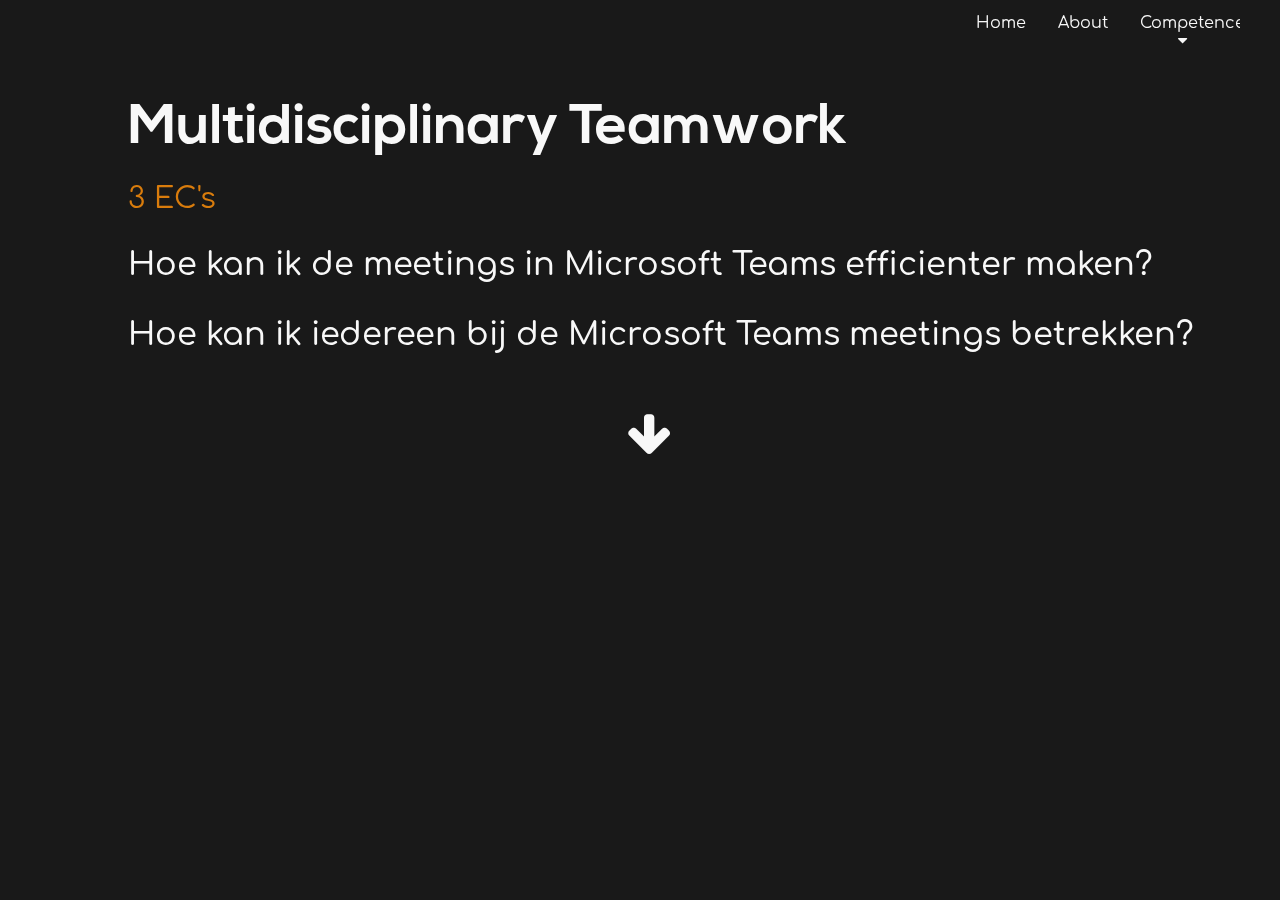
<file: competences/teamwork.html>
<!DOCTYPE html>
<html lang="en">
<head>
    <meta charset="UTF-8">
    <!--styles-->
    <link rel="stylesheet" href="../css/teamwork.css">
    <link rel="stylesheet" href="https://cdnjs.cloudflare.com/ajax/libs/font-awesome/4.7.0/css/font-awesome.min.css">
    <script src="../js/scroll.js"></script>
    <script src="../js/toggle-button.js"></script>
    <title>Groeiportfolio Steven Buitenkamp</title>
</head>
<body>
<div class="body">
    <div class="body__content">
        <div class="body__content__header">
            <a class="body__content__header__element" href="../index.html">Home</a>
            <a class="body__content__header__element" href="../about.html">About</a>
            <div class="body__content__header__dropdown">
                <a class="body__content__header__dropdown__drop-button" href="../pages/competences.html">Competences
                    <i class="fa fa-caret-down"></i>
                </a>
                <div class="body__content__header__dropdown__content">
                    <a class="body__content__header__dropdown__content__element" href="./research.html">Research &<br>Innovation</a>
                    <a class="body__content__header__dropdown__content__element" href="./concepting.html">Concepting</a>
                    <a class="body__content__header__dropdown__content__element" href="./design.html">Multimedia<br>Design</a>
                    <a class="body__content__header__dropdown__content__element" href="./production.html">Multimedia<br>Production</a>
                    <a class="body__content__header__dropdown__content__element" href="./management.html">Project<br>Management</a>
                    <a class="body__content__header__dropdown__content__element" href="./growth.html">Growth and<br>Reflection</a>
                    <a class="body__content__header__dropdown__content__element" href="./sharing.html">Sharing</a>
                </div>
            </div>
            <a class="body__content__header__element" href="../pages/log.html">Activity Log</a>
        </div>

        <div class="body__content__main" id="content">
            <div class="body__content__main__landing">
                <h1 class="h1 body__content__main__landing__title">Multidisciplinary Teamwork</h1>
                <h2 class="h4 orange">3 EC's</h2>
                <h3 class="h3 body__content__main__landing__goals">
                    Hoe kan ik de meetings in Microsoft Teams efficienter maken?
                    <br><br>
                    Hoe kan ik iedereen bij de Microsoft Teams meetings betrekken?
                </h3>
                <button class="body__content__main__landing__arrow" id="scroller"><i class="fa fa-arrow-down"></i></button>
                <div class="body__content__main__landing__buttons">
                    <div onclick="open_content('execution')" class="body__content__main__landing__buttons__button body__content__main__landing__buttons__button--execution">
                        <h4 class="h2">Uitvoering</h4>
                    </div>
                    <div onclick="open_content('proof')" class="body__content__main__landing__buttons__button body__content__main__landing__buttons__button--proof">
                        <h4 class="h2">Bewijsvoering</h4>
                    </div>
                </div>
                <div class="body__content__main__landing__button-content" id="execution">
                    <button onclick="close_content('execution')" class="body__content__main__landing__button-content__close">
                        <i class="fa fa-window-close"></i>
                    </button>
                    <div class="body__content__main__landing__button-content__content">
                        <h3 class="h1 body__content__main__landing__button-content__content__title">Uitvoering</h3>
                        <div class="body__content__main__landing__button-content__content__text body__content__main__landing__button-content__content__text--left">
                            <h4 class="h3">Hoe kan ik de meetings in Microsoft Teams efficienter maken?</h4>
                            <h5 class="h5 orange">Leer-subdoelen</h5>
                            <p class="normal-text">
                                Wat <span class="orange">zorgt ervoor</span> dat ze nu niet efficient zijn?
                                <br><br>
                                Hoe kan ik dit <span class="orange">verhelpen</span>?
                            </p>
                            <h5 class="h5 orange">Activiteit</h5>
                            <p class="normal-text">
                                Ik heb een voorzitter rol genomen tijdens de Microsoft Teams meetings die wij hebben als wij niet op school mogen zijn. Ik heb de teamgenoten die vaak camera uitlieten elke keer weer gevraagd of zij hun camera aan willen zetten. Een camera aan zorgt ervoor dat iemand meer betrokken is bij de meetings.
                                <br><br>
                                Ook heb ik geprobeerd de leden die vaak stil waren aan te wijzen om te spreken. Dit lukte soms maar niet altijd.
                            </p>
                            <h5 class="h5 orange">Uitkomst</h5>
                            <p class="normal-text">
                                Ik heb gemixte reacties gekregen van mijn teamgenoten. Ze waren erg positief over het idee van camera's aan maar vonden dat ik nog iets te laks was met het aanwijzen van mensen om te spreken en het gesprek echt te leiden.
                            </p>
                            <h5 class="h5 orange">Reflectie</h5>
                            <p class="normal-text">
                                Ik vind dat ik een goed begin heb gemaakt met het verbeteren van de Microsoft Teams meetings. Doordat de camera's aanstonden werd iedereen meer gemotiveerd om op te letten en actiever mee te doen met de meetings.
                                <br><br>
                                Ik heb het probleem waar de meetings last van hadden gevonden.
                                <br><br>
                                <i class="orange">Het probleem is dat niet iedereen even actief meedoet met de meetings. Sommige mensen praten amper terwijl er anderen zijn die juist heel veel praten. Dit kan leiden tot chaos.</i>
                                <br><br>
                                Ik heb echter nog niet een goede oplossing kunnen vinden voor dit probleem.
                                <br><br>
                                <i class="orange">Ik heb dus besloten om deze competentie volgende periode nog een keer op te nemen en verder te gaan met wat ik deze periode begonnen ben.</i>
                            </p>
                        </div>
                        <div class="body__content__main__landing__button-content__content__text body__content__main__landing__button-content__content__text--right">
                            <h4 class="h3">Hoe kan ik iedereen bij de Microsoft Teams meetings betrekken?</h4>
                            <p class="normal-text orange">Zie het leerdoel hiernaast.</p>
                        </div>
                    </div>
                </div>
                <div class="body__content__main__landing__button-content" id="proof">
                    <button onclick="close_content('proof')" class="body__content__main__landing__button-content__close">
                        <i class="fa fa-window-close"></i>
                    </button>
                    <div class="body__content__main__landing__button-content__content body__content__main__landing__button-content__content--proof">
                        <h3 class="h1 body__content__main__landing__button-content__title">Bewijsvoering</h3>
                        <div class="body__content__main__landing__button-content__content__text body__content__main__landing__button-content__content__text--proof">
                            <h4 class="h3">Feedback van teamgenoten</h4>
                            <p class="normal-text">Hier is de feedback van mijn teamgenoten over mijn rol als voorzitter:</p>
                            <ul>
                                <li><span class="orange">Bart:</span> bij teamwork, buiten de startup (camera’s aan), mag je vaker andere leden te betrekken. Meer de leiding nemen in het woord geven.</li>
                                <li><span class="orange">Esmee:</span> verdiep jezelf verder in wat een voorzitter is en wat je als voorzitter zijnde precies moet doen. Voor nu is het enige wat je aan ons hebt gevraagd of wij onze camera willen aanzetten tijdens teams.</li>
                                <li><span class="orange">Femke:</span> je had meer kunnen doen want het bleef wat minimaal. Het haalde wel een beetje de awkward stilte weg moet ik zeggen, maar je zei eigenlijk alleen wat aan het begin. Als je het echt goed had willen doen had ik het ook wat meer in het midden over genomen denk ik.</li>
                                <li><span class="orange">Joost:</span> als voorzitter zorgde je goed voor de opening, en zorgde je ervoor dat iedereen klaar zat en gaf je het woord aan ons de projectmanagers. Hierna was eigenlijk jouwn rol als voorzitter over maar dat is eigenlijk ook logisch en niet jouwn schuld omdat wij als projectmanagers de dag doornamen en taken verdeelde waardoor we daarna klaar waren en iedereen bezig kon. Dit kan je als je zelf projectmanager bent veel beter uitwerken omdat je dan ook het hele gesprek dit kan doen.</li>
                                <li><span class="orange">Reymon:</span> ik vond dat je zeker wat toegevoegd hebt door iedereen te vragen om zijn camera aan te doen, maar je hebt verder niet echt input gehad om het gesprek te sturen. Je gaf eigenlijk altijd het woord aan de projectmanagers.</li>
                                <li><span class="orange">Rika:</span> voor mij ben je niet opgevallen als voorzitter, ik vind dat je naast dat iedereen de camera's aan deed er weinig aan hebt gedaan de groep actief mee te laten doen in de teams meetings en je gaf gelijk nadat de camera's aan waren het woord aan Joost.</li>
                            </ul>
                        </div>
                    </div>
                </div>
            </div>
        </div>
    </div>
    <img class="body__background" id="background" src="../img/background.jpg" alt="background">
</div>
</body>
</html>
</file>
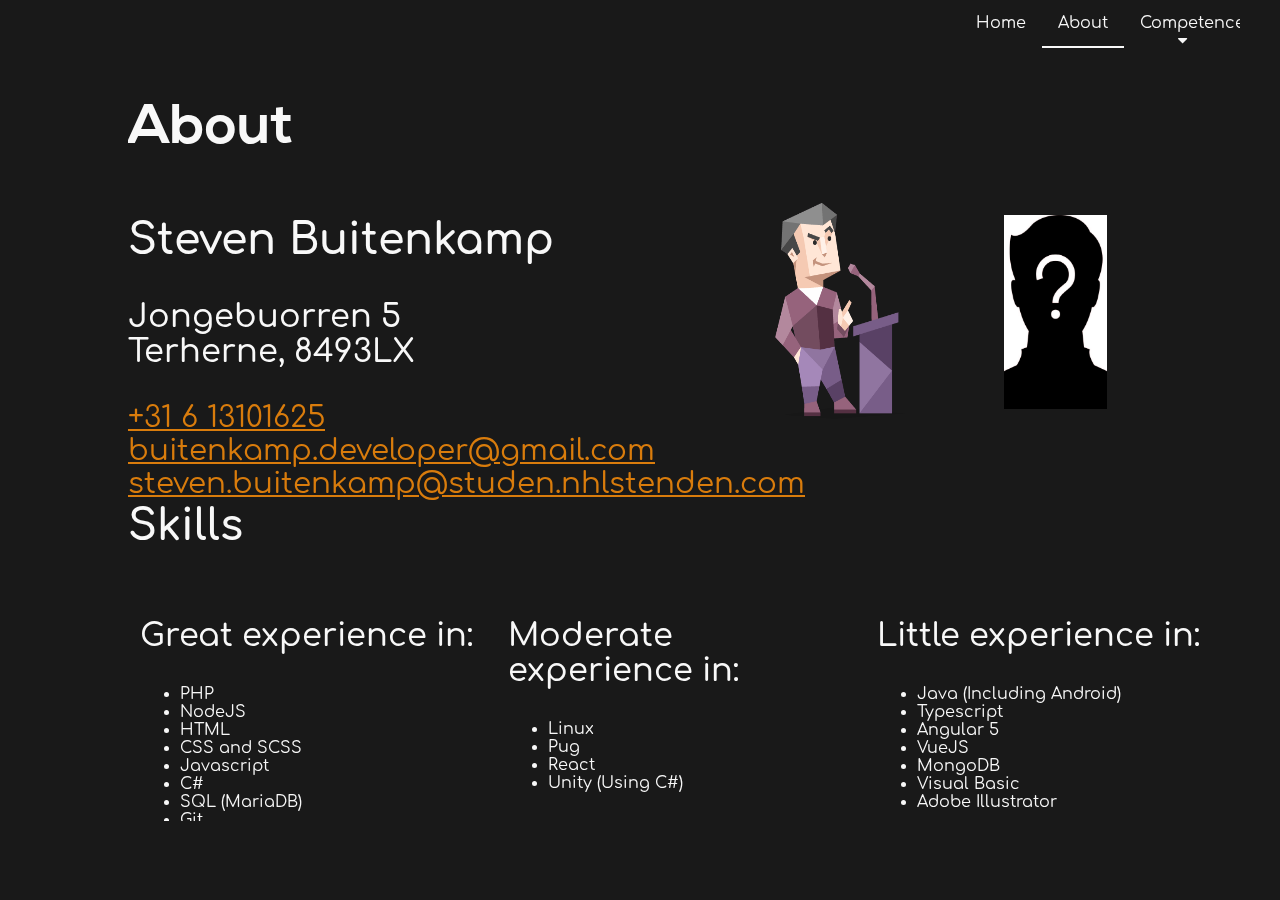
<file: pages/about.html>
<!DOCTYPE html>
<html lang="en">
<head>
    <meta charset="UTF-8">
    <!--styles-->
    <link rel="stylesheet" href="../css/about.css">
    <link rel="stylesheet" href="https://cdnjs.cloudflare.com/ajax/libs/font-awesome/4.7.0/css/font-awesome.min.css">
    <title>Groeiportfolio Steven Buitenkamp</title>
</head>
<body>
<div class="body">
    <div class="body__content">
        <div class="body__content__header">
            <a class="body__content__header__element" href="../index.html">Home</a>
            <a class="body__content__header__element body__content__header__element--active" href="./about.html">About</a>
            <div class="body__content__header__dropdown">
                <a class="body__content__header__dropdown__drop-button" href="./competences.html">Competences
                    <i class="fa fa-caret-down"></i>
                </a>
                <div class="body__content__header__dropdown__content">
                    <a class="body__content__header__dropdown__content__element" href="../competences/research.html">Research &<br>Innovation</a>
                    <a class="body__content__header__dropdown__content__element" href="../competences/concepting.html">Concepting</a>
                    <a class="body__content__header__dropdown__content__element" href="../competences/design.html">Multimedia<br>Design</a>
                    <a class="body__content__header__dropdown__content__element" href="../competences/production.html">Multimedia<br>Production</a>
                    <a class="body__content__header__dropdown__content__element" href="../competences/management.html">Project<br>Management</a>
                    <a class="body__content__header__dropdown__content__element" href="../competences/growth.html">Growth and<br>Reflection</a>
                    <a class="body__content__header__dropdown__content__element" href="../competences/sharing.html">Sharing</a>
                </div>
            </div>
            <a class="body__content__header__element" href="./log.html">Activity Log</a>
        </div>
        <div class="body__content__main">
            <div class="body__content__main__landing">
                <h1 class="h1 body__content__main__landing__title">About</h1>
                <div class="body__content__main__landing__personal-info">
                    <h2 class="h2 body__content__main__landing__personal-info__text">Steven Buitenkamp</h2>
                    <h3 class="h3 body__content__main__landing__personal-info__text">Jongebuorren 5<br>Terherne, 8493LX</h3>
                    <a href="tel:+31613101625" class="h4 body__content__main__landing__personal-info__text">+31 6 13101625</a>
                    <br>
                    <a href="mailto:buitenkamp.developer@gmail.com" class="h4 body__content__main__landing__personal-info__text">buitenkamp.developer@gmail.com</a>
                    <br>
                    <a href="mailto:steven.buitenkamp@studen.nhlstenden.com" class="h4 body__content__main__landing__personal-info__text">steven.buitenkamp@studen.nhlstenden.com</a>
                </div>
                <div class="body__content__main__landing__personality">
                    <a href="https://www.16personalities.com/entp-personality" target="_blank" class="body__content__main__landing__personality__debater">
                        <img class="body__content__main__landing__personality__img" src="../img/debater.png" alt="Debater.png">
                    </a>
                </div>
                <div class="body__content__main__landing__profile-pic">
                    <div class="body__content__main__landing__profile-pic__overlay">
                        <p class="body__content__main__landing__profile-pic__overlay__text">I don't believe in attaching a picture to my CV<br><br>My skills should speak for themselves.</p>
                    </div>
                </div>
                <div class="body__content__main__landing__skills">
                    <h2 class="h2 body__content__main__landing__skills__title">Skills</h2>
                    <div class="body__content__main__landing__skills__container">
                        <h3 class="h3 body__content__main__landing__skills__container__great">Great experience in:</h3>
                        <ul class="body__content__main__landing__skills__container__list">
                            <li class="body__content__main__landing__skills__container__list__element">PHP</li>
                            <li class="body__content__main__landing__skills__container__list__element">NodeJS</li>
                            <li class="body__content__main__landing__skills__container__list__element">HTML</li>
                            <li class="body__content__main__landing__skills__container__list__element">CSS and SCSS</li>
                            <li class="body__content__main__landing__skills__container__list__element">Javascript</li>
                            <li class="body__content__main__landing__skills__container__list__element">C#</li>
                            <li class="body__content__main__landing__skills__container__list__element">SQL (MariaDB)</li>
                            <li class="body__content__main__landing__skills__container__list__element">Git</li>
                            <li class="body__content__main__landing__skills__container__list__element">English</li>
                            <li class="body__content__main__landing__skills__container__list__element">Dutch</li>
                        </ul>
                    </div>
                    <div class="body__content__main__landing__skills__container">
                        <h3 class="h3 body__content__main__landing__skills__container__great">Moderate experience in:</h3>
                        <ul class="body__content__main__landing__skills__container__list">
                            <li class="body__content__main__landing__skills__container__list__element">Linux</li>
                            <li class="body__content__main__landing__skills__container__list__element">Pug</li>
                            <li class="body__content__main__landing__skills__container__list__element">React</li>
                            <li class="body__content__main__landing__skills__container__list__element">Unity (Using C#)</li>
                        </ul>
                    </div>
                    <div class="body__content__main__landing__skills__container">
                        <h3 class="h3 body__content__main__landing__skills__container__great">Little experience in:</h3>
                        <ul class="body__content__main__landing__skills__container__list">
                            <li class="body__content__main__landing__skills__container__list__element">Java (Including Android)</li>
                            <li class="body__content__main__landing__skills__container__list__element">Typescript</li>
                            <li class="body__content__main__landing__skills__container__list__element">Angular 5</li>
                            <li class="body__content__main__landing__skills__container__list__element">VueJS</li>
                            <li class="body__content__main__landing__skills__container__list__element">MongoDB</li>
                            <li class="body__content__main__landing__skills__container__list__element">Visual Basic</li>
                            <li class="body__content__main__landing__skills__container__list__element">Adobe Illustrator</li>
                        </ul>
                    </div>
                </div>
                <div class="body__content__main__landing__experience">
                    <h2 class="h2 body__content__main__landing__experience__title">Experience</h2>
                    <div class="body__content__main__landing__experience__container">
                        <h3 class="h3 body__content__main__landing__experience__container__title">Intern Webdeveloper</h3>
                        <h3 class="h5 body__content__main__landing__experience__container__location"><a href="https://mediasoep.nl" target="_blank">Mediasoep, Joure</a></h3>
                        <h4 class="h6 body__content__main__landing__experience__container__date">
                            Started: <span class="orange">February 3rd 2020</span>
                            <br>
                            Ended: <span class="orange">May 28th 2020</span>
                        </h4>
                        <p class="normal-text h6 body__content__main__landing__experience__container__description">
                            During this internship I made a connection between two of the applications that Mediasoep was using: Freshdesk; the software they used to handle support tickets and Simplicate; the software they used to keep a record of worked hours.
                            <br><br>
                            The app that I made automatically takes the hours worked in Freshdesk and places them in Simplicate. This app was never finished however, because of a problem with the Simplicate API that couldn’t be resolved in time.
                        </p>
                    </div>
                    <div class="body__content__main__landing__experience__container">
                        <h3 class="h3 body__content__main__landing__experience__container__title">Intern Software Engineer</h3>
                        <h3 class="h5 body__content__main__landing__experience__container__location"><a href="https://www.comecer.com/comecer-netherlands/" target="_blank">Comecer Netherlands, Joure</a></h3>
                        <h4 class="h6 body__content__main__landing__experience__container__date">
                            Started: <span class="orange">September 5th 2018</span>
                            <br>
                            Ended: <span class="orange">February 3rd 2019</span>
                        </h4>
                        <p class="normal-text h6 body__content__main__landing__experience__container__description">
                            During this internship I was working on an already existing product called the IBC Dashboard. This was made using NodeJS, Angular 5 and Firebird.
                            <br><br>
                            It is still used to this day by the product owner during presentations.
                        </p>
                    </div>
                    <div class="body__content__main__landing__experience__container">
                        <h3 class="h3 body__content__main__landing__experience__container__title">Team member</h3>
                        <h3 class="h5 body__content__main__landing__experience__container__location"><a href="https://battleoftheschools.nl" target="_blank">Battle of the Schools, Groningen</a></h3>
                        <h4 class="h6 body__content__main__landing__experience__container__date">
                            Started: <span class="orange">October 30th 2018</span>
                            <br>
                            Ended: <span class="orange">November 2nd 2013</span>
                        </h4>
                        <p class="normal-text h6 body__content__main__landing__experience__container__description">
                            Battle of the schools is a 3 day non stop concepting and prototyping match between teams from multiple schools from the north of the Netherlands. The goal is to think of a solution and to make a working prototype within 48 hours based on the case presented to each team. We came in second place but were also awarded the public opinion award and the €15000,- startup fund (of which there was only one).
                        </p>
                    </div>
                </div>
                <div class="body__content__main__landing__education">
                    <h2 class="h2 body__content__main__landing__education__title">Education</h2>
                    <div class="body__content__main__landing__education__container">
                        <h3 class="h3 body__content__main__landing__education__container__title">Communication and Multimedia Design</h3>
                        <h3 class="h5 body__content__main__landing__education__container__location"><a href="https://www.nhlstenden.com/en" target="_blank">NHL Stenden Hogeschool, Leeuwarden</a></h3>
                        <h4 class="h6 body__content__main__landing__education__container__date">
                            Started: <span class="orange">August 2020</span>
                            <br>
                            Ended: <span class="orange">???</span>
                        </h4>
                        <p class="normal-text h6 body__content__main__landing__education__container__description">
                            I am currently in the first year of this study.
                        </p>
                    </div>
                    <div class="body__content__main__landing__education__container">
                        <h3 class="h3 body__content__main__landing__education__container__title">Application and Multimedia Developer (MBO 4)</h3>
                        <h3 class="h5 body__content__main__landing__education__container__location"><a href="https://www.rocfriesepoort.nl/sneek-harste" target="_blank">ROC Friesepoort, Sneek</a></h3>
                        <h4 class="h6 body__content__main__landing__education__container__date">
                            Started: <span class="orange">September 2017</span>
                            <br>
                            Ended: <span class="orange">June 2020</span>
                        </h4>
                        <p class="normal-text h6 body__content__main__landing__education__container__description">
                            I have completed this with an additional study and examination in popular programming languages and their uses.
                        </p>
                    </div>
                    <div class="body__content__main__landing__education__container">
                        <h3 class="h3 body__content__main__landing__education__container__title">VMBO-T</h3>
                        <h3 class="h5 body__content__main__landing__education__container__location"><a href="https://www.pleinjoure.nl" target="_blank">OSG Sevenwolden, Joure</a></h3>
                        <h4 class="h6 body__content__main__landing__education__container__date">
                            Started: <span class="orange">September 2013</span>
                            <br>
                            Ended: <span class="orange">June 2017</span>
                        </h4>
                        <p class="normal-text h6 body__content__main__landing__education__container__description">
                            This instance has since my departure been rebranded to "Plein Joure".
                        </p>
                    </div>
                </div>
            </div>
        </div>
    </div>
</div>
</body>
</html>
</file>
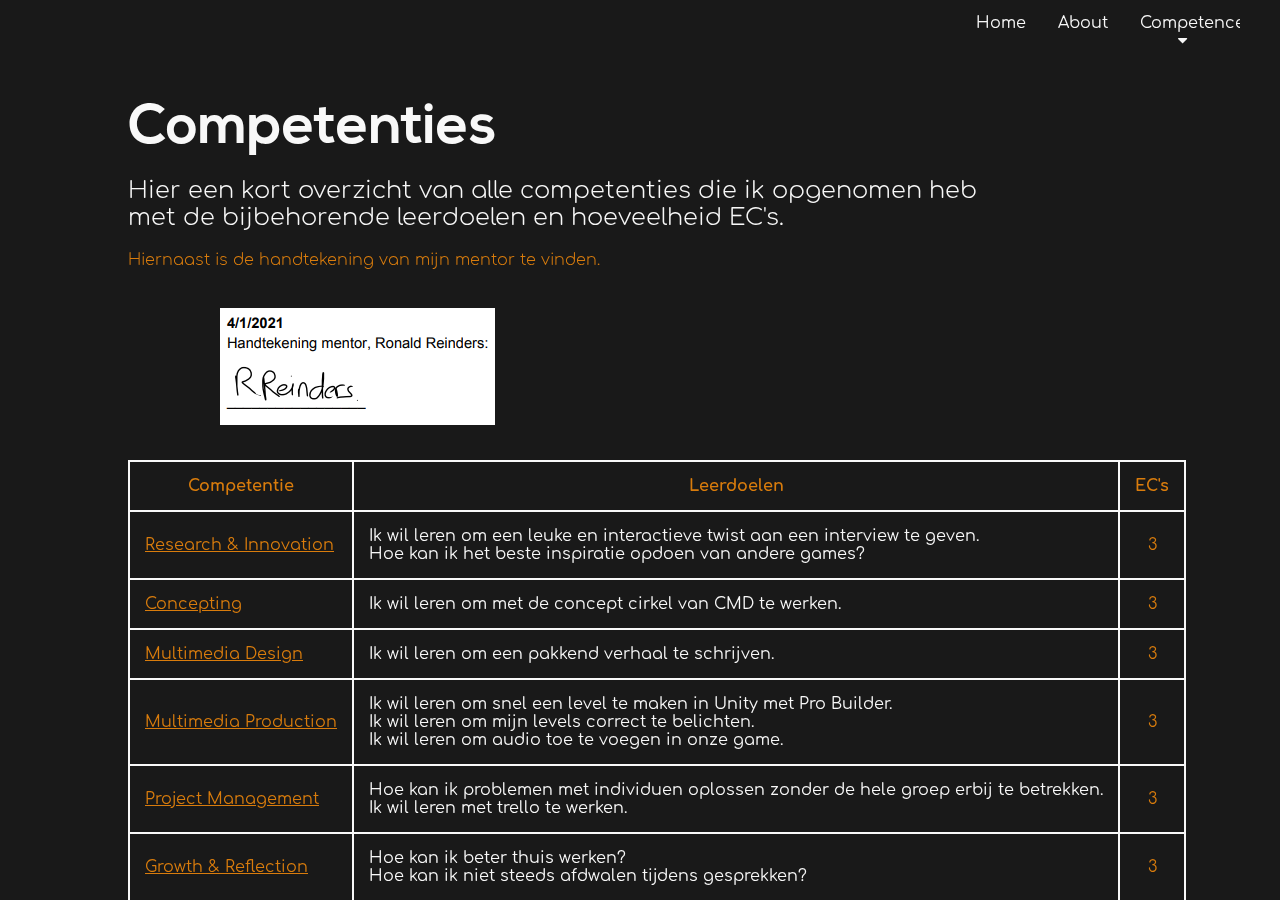
<file: pages/competences.html>
<!DOCTYPE html>
<html lang="en">
<head>
    <meta charset="UTF-8">
    <!--styles-->
    <link rel="stylesheet" href="../css/competences.css">
    <link rel="stylesheet" href="https://cdnjs.cloudflare.com/ajax/libs/font-awesome/4.7.0/css/font-awesome.min.css">
    <title>Groeiportfolio Steven Buitenkamp</title>
</head>
<body>
<div class="body">
    <div class="body__content">
        <div class="body__content__header">
            <a class="body__content__header__element" href="../index.html">Home</a>
            <a class="body__content__header__element" href="./about.html">About</a>
            <div class="body__content__header__dropdown">
                <a class="body__content__header__dropdown__drop-button body__content__header__element--active" href="./competences.html">Competences
                    <i class="fa fa-caret-down"></i>
                </a>
                <div class="body__content__header__dropdown__content">
                    <a class="body__content__header__dropdown__content__element" href="../competences/research.html">Research &<br>Innovation</a>
                    <a class="body__content__header__dropdown__content__element" href="../competences/concepting.html">Concepting</a>
                    <a class="body__content__header__dropdown__content__element" href="../competences/design.html">Multimedia<br>Design</a>
                    <a class="body__content__header__dropdown__content__element" href="../competences/production.html">Multimedia<br>Production</a>
                    <a class="body__content__header__dropdown__content__element" href="../competences/management.html">Project<br>Management</a>
                    <a class="body__content__header__dropdown__content__element" href="../competences/growth.html">Growth and<br>Reflection</a>
                    <a class="body__content__header__dropdown__content__element" href="../competences/sharing.html">Sharing</a>
                </div>
            </div>
            <a class="body__content__header__element" href="./log.html">Activity Log</a>
        </div>

        <div class="body__content__main">
            <div class="body__content__main__landing">
                <div class="body__content__main__landing__titles">
                    <h1 class="h1 body__content__main__landing__titles__title">Competenties</h1>
                    <h2 class="h5 body__content__main__landing__titles__description">Hier een kort overzicht van alle competenties die ik opgenomen heb<br>met de bijbehorende leerdoelen en hoeveelheid EC's.</h2>
                    <h3 class="normal-text orange body__content__main__landing__subtitle">Hiernaast is de handtekening van mijn mentor te vinden.</h3>
                </div>
                <img class="body__content__main__landing__container__signature" src="../img/P2/signature.png" alt="signature.png">
                <div class="body__content__main__landing__container">
                    <table class="body__content__main__landing__container__table">
                        <thead>
                            <tr>
                                <th class="orange">Competentie</th>
                                <th class="orange">Leerdoelen</th>
                                <th class="orange">EC's</th>
                            </tr>
                        </thead>
                        <tbody>
                            <tr>
                                <td><a href="../competences/research.html" class="orange body__content__main__landing__container__table__link">Research & Innovation</a></td>
                                <td>
                                    Ik wil leren om een leuke en interactieve twist aan een interview te geven.
                                    <br>
                                    Hoe kan ik het beste inspiratie opdoen van andere games?
                                </td>
                                <td class="orange">3</td>
                            </tr>
                            <tr>
                                <td><a href="../competences/concepting.html" class="orange body__content__main__landing__container__table__link">Concepting</a></td>
                                <td>
                                    Ik wil leren om met de concept cirkel van CMD te werken.
                                </td>
                                <td class="orange">3</td>
                            </tr>
                            <tr>
                                <td><a href="../competences/design.html" class="orange body__content__main__landing__container__table__link">Multimedia Design</a></td>
                                <td>
                                    Ik wil leren om een pakkend verhaal te schrijven.
                                </td>
                                <td class="orange">3</td>
                            </tr>
                            <tr>
                                <td><a href="../competences/production.html" class="orange body__content__main__landing__container__table__link">Multimedia Production</a></td>
                                <td>
                                    Ik wil leren om snel een level te maken in Unity met Pro Builder.
                                    <br>
                                    Ik wil leren om mijn levels correct te belichten.
                                    <br>
                                    Ik wil leren om audio toe te voegen in onze game.
                                </td>
                                <td class="orange">3</td>
                            </tr>
                            <tr>
                                <td><a href="../competences/management.html" class="orange body__content__main__landing__container__table__link">Project Management</a></td>
                                <td>
                                    Hoe kan ik problemen met individuen oplossen zonder de hele groep erbij te betrekken.
                                    <br>
                                    Ik wil leren met trello te werken.
                                </td>
                                <td class="orange">3</td>
                            </tr>
                            <tr>
                                <td><a href="../competences/growth.html" class="orange body__content__main__landing__container__table__link">Growth & Reflection</a></td>
                                <td>
                                    Hoe kan ik beter thuis werken?
                                    <br>
                                    Hoe kan ik niet steeds afdwalen tijdens gesprekken?
                                </td>
                                <td class="orange">3</td>
                            </tr>
                            <tr>
                                <td><a href="../competences/sharing.html" class="orange body__content__main__landing__container__table__link">Sharing</a></td>
                                <td>
                                    Hoe kan ik beter thuis werken?
                                    <br>
                                    Hoe kan ik niet steeds afdwalen tijdens gesprekken?
                                </td>
                                <td class="orange">3</td>
                            </tr>
                        </tbody>
                    </table>
                </div>
            </div>
        </div>
    </div>
</div>
</body>
</html>
</file>
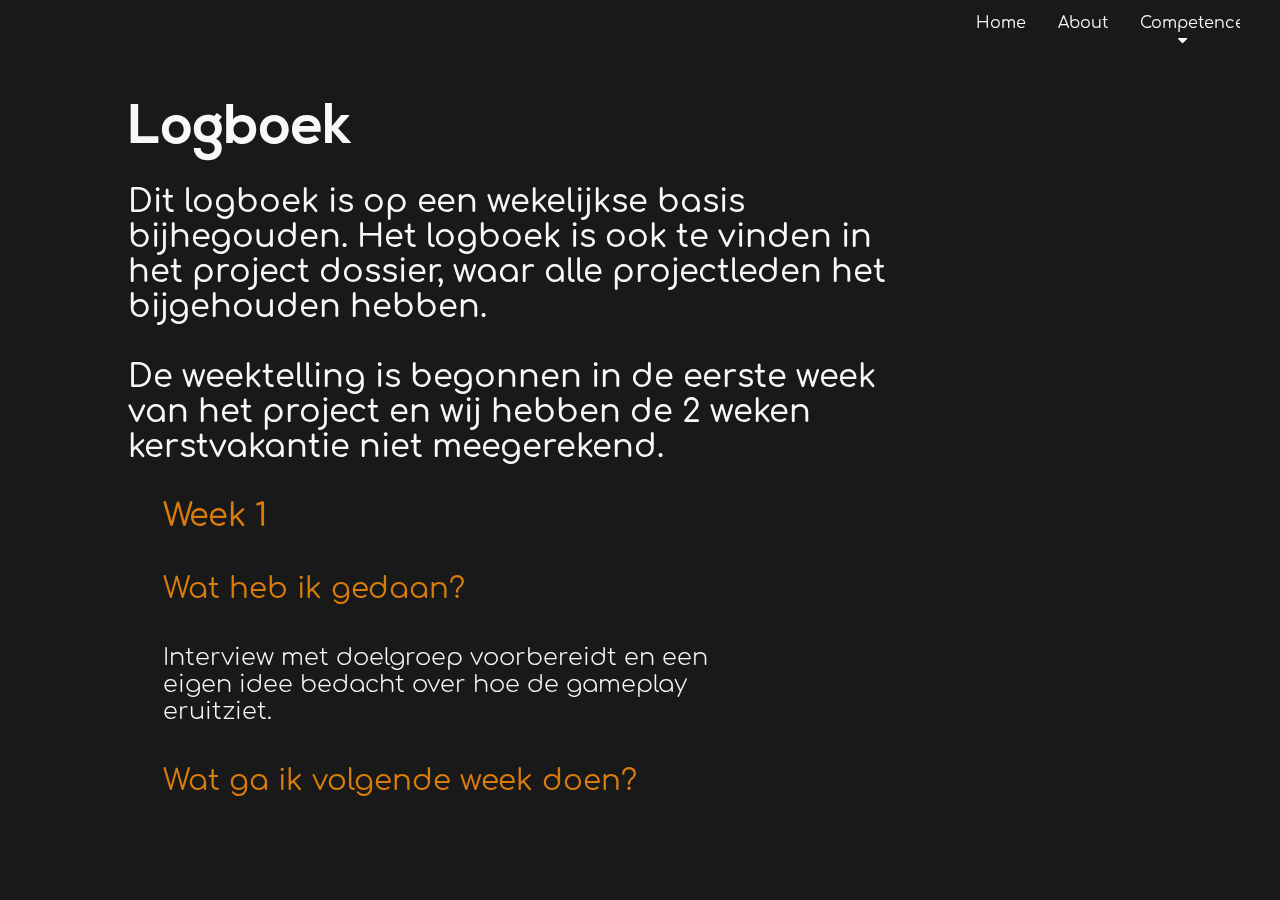
<file: pages/log.html>
<!DOCTYPE html>
<html lang="en">
<head>
    <meta charset="UTF-8">
    <!--styles-->
    <link rel="stylesheet" href="../css/log.css">
    <link rel="stylesheet" href="https://cdnjs.cloudflare.com/ajax/libs/font-awesome/4.7.0/css/font-awesome.min.css">
    <title>Groeiportfolio Steven Buitenkamp</title>
</head>
<body>
<div class="body">
    <div class="body__content">
        <div class="body__content__header">
            <a class="body__content__header__element" href="../index.html">Home</a>
            <a class="body__content__header__element" href="./about.html">About</a>
            <div class="body__content__header__dropdown">
                <a class="body__content__header__dropdown__drop-button" href="./competences.html">Competences
                    <i class="fa fa-caret-down"></i>
                </a>
                <div class="body__content__header__dropdown__content">
                    <a class="body__content__header__dropdown__content__element" href="../competences/research.html">Research &<br>Innovation</a>
                    <a class="body__content__header__dropdown__content__element body__content__header__element--active" href="../competences/concepting.html">Concepting</a>
                    <a class="body__content__header__dropdown__content__element" href="../competences/design.html">Multimedia<br>Design</a>
                    <a class="body__content__header__dropdown__content__element" href="../competences/production.html">Multimedia<br>Production</a>
                    <a class="body__content__header__dropdown__content__element" href="../competences/management.html">Project<br>Management</a>
                    <a class="body__content__header__dropdown__content__element" href="../competences/growth.html">Growth and<br>Reflection</a>
                    <a class="body__content__header__dropdown__content__element" href="../competences/sharing.html">Sharing</a>
                </div>
            </div>
            <a class="body__content__header__element body__content__header__element--active" href="./log.html">Activity Log</a>

        </div>
        <div class="body__content__main">
            <div class="body__content__main__landing">
                <h1 class="h1 body__content__main__landing__title">Logboek</h1>
                <h2 class="h3 body__content__main__landing__subtitle">Dit logboek is op een wekelijkse basis bijhegouden. Het logboek is ook te vinden in het project dossier, waar alle projectleden het bijgehouden hebben.
                    <br><br> De weektelling is begonnen in de eerste week van het project en wij hebben de 2 weken kerstvakantie niet meegerekend.</h2>
                <div class="body__content__main__landing__logs">
                    <div class="body__content__main__landing__logs__log">
                        <h3 class="h3 orange">Week 1</h3>
                        <h4 class="h4 orange">Wat heb ik gedaan?</h4>
                        <p class="h5">
                            Interview met doelgroep voorbereidt en een eigen idee bedacht over hoe de
                            gameplay eruitziet.
                        </p>
                        <h4 class="h4 orange">Wat ga ik volgende week doen?</h4>
                        <p class="h5">
                            Interview met doelgroep voorbereidt en een eigen idee bedacht over hoe de
                            gameplay eruitziet.
                        </p>
                        <h4 class="h4 orange">Waar liep ik tegenaan?</h4>
                        <p class="h5">
                            Een creatieve manier te vinden om dit spel een aantrekkelijk concept te geven.
                        </p>
                    </div>
                    <div class="body__content__main__landing__logs__log">
                        <h3 class="h3 orange">Week 2</h3>
                        <h4 class="h4 orange">Wat heb ik gedaan?</h4>
                        <p class="h5">
                            We hebben het concept in grove lijnen vastgesteld en hebben daar 2 prototypes
                            voor gemaakt. Zelf ben ik bezig geweest met het digitale prototype. Deze worden in het
                            weekend getest en de resultaten zullen wij maandag bespreken.
                        </p>
                        <h4 class="h4 orange">Wat ga ik volgende week doen?</h4>
                        <p class="h5">
                            Op basis van de testresultaten gaan we maandag de nieuwe iteratie beginnen.
                            Hierin ga ik verder met het digitale prototype waar ik vorige week aan begonnen ben.
                        </p>
                        <h4 class="h4 orange">Waar liep ik tegenaan?</h4>
                        <p class="h5">
                            Ik wist niet zeker wat ik precies in de game moest stoppen om de demo testbaar te
                            maken. Ik was bang om te ver door te werken.
                        </p>
                    </div>
                    <div class="body__content__main__landing__logs__log">
                        <h3 class="h3 orange">Week 3</h3>
                        <h4 class="h4 orange">Wat heb ik gedaan?</h4>
                        <p class="h5">
                            Deze week hebben wij een nadruk op concepting gelegd in het begin van de week.
                            Dinsdag zijn we de hele dag ermee bezig geweest toen we op school waren. Op het einde
                            van de week heb ik vooral de opbouw van de game verder gemaakt en meer
                            functionaliteiten toegevoegd.
                        </p>
                        <h4 class="h4 orange">Wat ga ik volgende week doen?</h4>
                        <p class="h5">
                            Verder met de game om aan het einde van de week misschien al een eerste demo
                            te hebben. Verder wil ik een sharing geven van de basis in programmeren.
                        </p>
                        <h4 class="h4 orange">Waar liep ik tegenaan?</h4>
                        <p class="h5">
                            Sommige dingen in Unity waren moeilijker dan ik dacht. Ik heb nog steeds
                            problemen met het belichten van een scene.
                        </p>
                    </div>
                    <div class="body__content__main__landing__logs__log">
                        <h3 class="h3 orange">Week 4</h3>
                        <h4 class="h4 orange">Wat heb ik gedaan?</h4>
                        <p class="h5">
                            Deze week ben ik bezig geweest met het verhaal te schrijven samen met Bart R.
                            Hierbij hebben we het hoofdpersonage vastgesteld, de backstory en omgeving omschreven
                            en het verhaal dat in de game zelf zit geschreven. Ook heb ik demoversie 2 van de game
                            gemaakt en gepresenteerd aan de opdrachtgever.
                        </p>
                        <h4 class="h4 orange">Wat ga ik volgende week doen?</h4>
                        <p class="h5">
                            Op basis van Rens en Esmee hun testresultaten ga ik de game verder bouwen. Dit
                            zal al meer weg hebben van het uiteindelijke spel omdat er ook meer uitgewerkte assets in
                            zullen zitten. Verder organiseren wij met ons groepje ook een game night op dinsdagavond.
                        </p>
                        <h4 class="h4 orange">Waar liep ik tegenaan?</h4>
                        <p class="h5">
                            Op basis van Rens en Esmee hun testresultaten ga ik de game verder bouwen. Dit
                            zal al meer weg hebben van het uiteindelijke spel omdat er ook meer uitgewerkte assets in
                            zullen zitten. Verder organiseren wij met ons groepje ook een game night op dinsdagavond.
                        </p>
                    </div>
                    <div class="body__content__main__landing__logs__log">
                        <h3 class="h3 orange">Week 5</h3>
                        <h4 class="h4 orange">Wat heb ik gedaan?</h4>
                        <p class="h5">
                            Deze week heb ik mij beziggehouden met mijn sharing over programmeren, een
                            stuk projectmanagement gedaan door feedback gesprekjes te houden met alle groepsleden.
                            Ook ben ik bezig geweest met demo v3 van de game. Ik heb de voetstappen in de game
                            gezet. Verder heb ik een begin gemaakt met het animeren van de tv en van de plantentaak.
                            Ook heb ik geprobeerd de ramen licht te laten geven zonder succes.
                        </p>
                        <h4 class="h4 orange">Wat ga ik volgende week doen?</h4>
                        <p class="h5">
                            Ik ga de animaties van de tv en de plantentaak afmaken. Verder ga ik de ramen licht
                            af laten geven. Verder komen er veel meer geluiden en natuurlijk lichtbronnen in deze
                            versie van de game. Ik ga ondertiteling toevoegen aan de game zodat de game ook
                            speelbaar is zonder audio. Ook ga ik bezig met de logica die ervoor zorgt dat je soms bij de
                            verkeerde kamer uitkomt. Als laatste ga ik kijken of het mogelijk is om .mp4 bestanden af te
                            spelen in unity.
                        </p>
                        <h4 class="h4 orange">Waar liep ik tegenaan?</h4>
                        <p class="h5">
                            Toen ik bezig was met het animeren van de plantentaak had ik problemen met de
                            manier waarop de gieter georiënteerd was. Hierdoor werd roteren erg moeilijk.
                        </p>
                    </div>
                    <div class="body__content__main__landing__logs__log">
                        <h3 class="h3 orange">Week 6</h3>
                        <h4 class="h4 orange">Wat heb ik gedaan?</h4>
                        <p class="h5">
                            Deze week heb ik de laatste loodjes gelegd van de game. De game is nu zo goed als
                            af, er moeten alleen nog voicelines toegevoegd worden. We hebben nu ook een intro en
                            een outro in de game waardoor de hele ervaring veel completer wordt.
                        </p>
                        <h4 class="h4 orange">Wat ga ik volgende week doen?</h4>
                        <p class="h5">
                            De voicelines moeten nog toegevoegd worden in de game en misschien zijn er nog
                            kleine aanpassingen. Verder ga ik bezig met mijn groeiportfolio en het opnemen van de
                            demo video van onze game.
                        </p>
                        <h4 class="h4 orange">Waar liep ik tegenaan?</h4>
                        <p class="h5">
                            Ik heb wat struggles gehad met de video's in de game te zetten. Omdat ik nog niet
                            eerder met video’s in Unity gewerkt heb, had ik nogal een gedoe om de video compleet in
                            het scherm te krijgen.
                        </p>
                    </div>
                    <div class="body__content__main__landing__logs__log">
                        <h3 class="h3 orange">Week 7</h3>
                        <h4 class="h4 orange">Wat heb ik gedaan?</h4>
                        <p class="h5">
                            Deze week heb ik nog een functioneel hoofdmenu gemaakt. Ook hebben we samen
                            met het hele groepje alvast afgebakend welke documenten wij als “af” beschouwen en
                            welke nog wat werk nodig hebben.
                        </p>
                        <h4 class="h4 orange">Wat ga ik volgende week doen?</h4>
                        <p class="h5">
                            Volgende week hebben we de deadline week. Ik ga mijn groeiportfolio afmaken en
                            de groep coördineren in het gebruik van de mappenstructuur. Verder zal ik op woensdag
                            verantwoordelijk zijn om alles in te leveren.
                        </p>
                        <h4 class="h4 orange">Waar liep ik tegenaan?</h4>
                        <p class="h5">
                            Ik merkte op sommige momenten dat ik niet echt de drive had om door te werken.
                            Omdat de eindstreep nu in zicht is en de game af is, vind ik het erg lastig om nog
                            gemotiveerd te zijn voor dit project.
                        </p>
                    </div>
                </div>
            </div>
        </div>
    </div>
    <div class="body__background" id="background"></div>
</div>
</body>
</html>
</file>
<file: css/index.css>
@charset "UTF-8";
@font-face {
  font-family: "comfortaa";
  src: url("../fonts/Comfortaa-VariableFont_wght.ttf");
}
@font-face {
  font-family: "nexa";
  src: url("../fonts/Nexa Bold.otf");
}
html, body {
  margin: 0;
  padding: 0;
  height: 100vh;
  width: 100vw;
  overflow-x: hidden;
}

.h1 {
  margin: 0;
  font-family: "nexa", sans-serif;
  font-weight: 700;
  font-size: 42pt;
}

.h2 {
  font-weight: 600;
  font-size: 32pt;
}

.h3 {
  font-weight: 500;
  font-size: 24pt;
}

.h4 {
  font-weight: 400;
  font-size: 22pt;
}

.h5 {
  font-weight: 300;
  font-size: 18pt;
}

.h6 {
  font-weight: 200;
  font-size: 16pt;
}

.normal-text {
  font-weight: 100;
  font-size: 12pt;
}

.image-caption {
  color: #929292;
  font-size: 10pt;
}

* {
  font-family: "comfortaa", sans-serif;
  color: #f8f8f8;
}

.orange {
  color: #D97C0C;
}

.list {
  margin-left: -0.5em;
}
.list--ordered {
  list-style: none;
  counter-reset: li;
}
.list--ordered__element {
  counter-increment: li;
}
.list--ordered__element:before {
  content: counter(li) ".";
  color: #D97C0C;
  font-weight: bold;
  display: inline-block;
  width: 1em;
  margin-left: -1em;
}
.list__element {
  list-style-type: none;
  margin: 2% 0;
}
.list__element:before {
  content: "■";
  color: #D97C0C;
  font-weight: bold;
  display: inline-block;
  width: 1em;
  margin-left: -1em;
}

.body {
  margin: 0 auto;
  height: 100vh;
  width: 100vw;
  box-sizing: border-box;
  transition: 0.5ms;
  position: fixed;
  background-color: rgba(0, 0, 0, 0.9);
}
.body__background {
  top: 0;
  left: 0;
  position: absolute;
  height: 100%;
  width: 100%;
  z-index: 0;
}
.body__content {
  height: 100%;
  width: 100%;
  position: absolute;
  top: 0;
  left: 0;
  z-index: 1;
}
.body__content__header {
  overflow: hidden;
  float: right;
  height: 7%;
  width: 25%;
}
.body__content__header__element {
  float: left;
  display: block;
  text-align: center;
  text-decoration: none;
  padding: 14px 16px;
  transition: color 0.2s;
  outline: none;
}
.body__content__header__element--active {
  border-bottom: solid #f8f8f8 2px;
}
.body__content__header__element:hover {
  border-bottom: solid #f8f8f8 2px;
  color: #D97C0C;
}
.body__content__header__dropdown {
  width: 36.4%;
  float: left;
  overflow: hidden;
  transition: 0.2s;
  outline: none;
}
.body__content__header__dropdown__drop-button {
  text-align: center;
  text-decoration: none;
  padding: 14px 16px;
  display: block;
  transition: color 0.2s;
  box-sizing: border-box;
  outline: none;
}
.body__content__header__dropdown__drop-button:hover {
  border-bottom: solid #f8f8f8 2px;
  color: #D97C0C;
}
.body__content__header__dropdown__content {
  display: none;
  position: absolute;
  min-width: 9.1%;
  z-index: 2;
  transition: 0.5s;
}
.body__content__header__dropdown__content__element {
  float: none;
  padding: 12px 16px;
  text-decoration: none;
  display: block;
  transition: color 0.2s;
  box-sizing: border-box;
  background-color: rgba(0, 0, 0, 0.9);
}
.body__content__header__dropdown__content__element:hover {
  border-bottom: solid #f8f8f8 2px;
  color: #D97C0C;
}
.body__content__header__dropdown:hover {
  background-color: rgba(0, 0, 0, 0.9);
}
.body__content__header__dropdown:hover .body__content__header__dropdown__content {
  display: block;
}
.body__content__main {
  width: 90%;
  float: right;
  margin-top: 3%;
  height: 150%;
  overflow-y: scroll;
}
.body__content__main#content {
  height: 50%;
}
.body__content__main#content .body__content__main__landing {
  height: 250%;
}
.body__content__main__landing {
  height: 150%;
}
.body__content__main__landing__arrow {
  background: transparent;
  border: none;
  outline: none;
  display: block;
  font-size: 36pt;
  cursor: pointer;
  position: relative;
  left: 45%;
  transform: translateX(-45%);
  margin-top: 5%;
}
.body__content__main__landing__arrow i {
  transition: 0.3s;
}
.body__content__main__landing__arrow:hover i {
  color: #D97C0C;
  transform: scale(1.3);
}
.body__content__main__landing__buttons {
  margin-top: 20%;
  width: 100%;
}
.body__content__main__landing__buttons__button {
  float: left;
  display: block;
  width: 20vw;
  height: 14vw;
  font-size: 1vw;
  text-align: center;
  padding-top: 5vw;
  margin: 0 10%;
  cursor: pointer;
  transition: 0.3s;
  border: none;
}
.body__content__main__landing__buttons__button--execution {
  background-color: #1a69d8;
}
.body__content__main__landing__buttons__button--execution:hover {
  background-color: #3d84e8;
}
.body__content__main__landing__buttons__button--proof {
  background-color: #ad0d10;
}
.body__content__main__landing__buttons__button--proof:hover {
  background-color: #dc1114;
}
.body__content__main__landing__buttons__button:hover {
  transform: scale(1.1);
}
.body__content__main__landing__button-content {
  position: absolute;
  width: 80vw;
  height: 80vh;
  left: 0;
  right: 0;
  top: 0;
  bottom: 0;
  margin: auto;
  background-color: rgba(0, 0, 0, 0.9);
  z-index: 3;
  display: none;
  transition: opacity 0.3s linear;
  opacity: 0;
  overflow: hidden;
}
.body__content__main__landing__button-content.opened {
  display: block;
}
.body__content__main__landing__button-content.visually-opened {
  opacity: 1;
}
.body__content__main__landing__button-content__close {
  background: rgba(0, 0, 0, 0.9);
  height: 4%;
  border: none;
  outline: none;
  position: absolute;
  z-index: 6;
  cursor: pointer;
  float: right;
  top: -0.4%;
  right: -0.4%;
}
.body__content__main__landing__button-content__close i {
  font-size: 24pt;
  color: #D97C0C;
  transition: 0.2s;
}
.body__content__main__landing__button-content__close i:hover {
  color: #784507;
}
.body__content__main__landing__button-content__content {
  position: relative;
  width: 94%;
  max-height: 96%;
  padding: 2% 3%;
  overflow-y: scroll;
}
.body__content__main__landing__button-content__content__text {
  width: 50%;
  float: left;
  box-sizing: border-box;
  padding: 0 5%;
  min-height: 100vh;
}
.body__content__main__landing__button-content__content__text--left {
  border-right: solid #f8f8f8 1px;
}
.body__content__main__landing__button-content__content__text .table {
  font-size: 10pt;
}
.body__content__main__landing__button-content__content__text .table td, .body__content__main__landing__button-content__content__text .table th {
  border: solid #f8f8f8 1px;
}
.body__content__main__landing__button-content__content::-webkit-scrollbar {
  background-color: transparent;
  width: 10px;
}
.body__content__main__landing__button-content__content::-webkit-scrollbar-track {
  background-color: transparent;
}
.body__content__main__landing__button-content__content::-webkit-scrollbar-thumb {
  background-color: #f8f8f8;
  border-radius: 15px;
  width: 5px;
}
.body__content__main::-webkit-scrollbar {
  background-color: transparent;
  width: 10px;
}
.body__content__main::-webkit-scrollbar-track {
  background-color: transparent;
}
.body__content__main::-webkit-scrollbar-thumb {
  background-color: #f8f8f8;
  border-radius: 15px;
  width: 5px;
}

.body__content__main {
  overflow: hidden;
}
.body__content__main__landing__list__element__link {
  color: #D97C0C;
  transition: 0.2s;
}
.body__content__main__landing__list__element__link:hover {
  color: #784507;
}
.body__content__main__landing__text {
  width: 50%;
}

/*# sourceMappingURL=index.css.map */
</file>
<file: css/about.css>
@charset "UTF-8";
@font-face {
  font-family: "comfortaa";
  src: url("../fonts/Comfortaa-VariableFont_wght.ttf");
}
@font-face {
  font-family: "nexa";
  src: url("../fonts/Nexa Bold.otf");
}
html, body {
  margin: 0;
  padding: 0;
  height: 100vh;
  width: 100vw;
  overflow-x: hidden;
}

.h1 {
  margin: 0;
  font-family: "nexa", sans-serif;
  font-weight: 700;
  font-size: 42pt;
}

.h2 {
  font-weight: 600;
  font-size: 32pt;
}

.h3 {
  font-weight: 500;
  font-size: 24pt;
}

.h4 {
  font-weight: 400;
  font-size: 22pt;
}

.h5 {
  font-weight: 300;
  font-size: 18pt;
}

.h6 {
  font-weight: 200;
  font-size: 16pt;
}

.normal-text {
  font-weight: 100;
  font-size: 12pt;
}

.image-caption {
  color: #929292;
  font-size: 10pt;
}

* {
  font-family: "comfortaa", sans-serif;
  color: #f8f8f8;
}

.orange {
  color: #D97C0C;
}

.list {
  margin-left: -0.5em;
}
.list--ordered {
  list-style: none;
  counter-reset: li;
}
.list--ordered__element {
  counter-increment: li;
}
.list--ordered__element:before {
  content: counter(li) ".";
  color: #D97C0C;
  font-weight: bold;
  display: inline-block;
  width: 1em;
  margin-left: -1em;
}
.list__element {
  list-style-type: none;
  margin: 2% 0;
}
.list__element:before {
  content: "■";
  color: #D97C0C;
  font-weight: bold;
  display: inline-block;
  width: 1em;
  margin-left: -1em;
}

.body {
  margin: 0 auto;
  height: 100vh;
  width: 100vw;
  box-sizing: border-box;
  transition: 0.5ms;
  position: fixed;
  background-color: rgba(0, 0, 0, 0.9);
}
.body__background {
  top: 0;
  left: 0;
  position: absolute;
  height: 100%;
  width: 100%;
  z-index: 0;
}
.body__content {
  height: 100%;
  width: 100%;
  position: absolute;
  top: 0;
  left: 0;
  z-index: 1;
}
.body__content__header {
  overflow: hidden;
  float: right;
  height: 7%;
  width: 25%;
}
.body__content__header__element {
  float: left;
  display: block;
  text-align: center;
  text-decoration: none;
  padding: 14px 16px;
  transition: color 0.2s;
  outline: none;
}
.body__content__header__element--active {
  border-bottom: solid #f8f8f8 2px;
}
.body__content__header__element:hover {
  border-bottom: solid #f8f8f8 2px;
  color: #D97C0C;
}
.body__content__header__dropdown {
  width: 36.4%;
  float: left;
  overflow: hidden;
  transition: 0.2s;
  outline: none;
}
.body__content__header__dropdown__drop-button {
  text-align: center;
  text-decoration: none;
  padding: 14px 16px;
  display: block;
  transition: color 0.2s;
  box-sizing: border-box;
  outline: none;
}
.body__content__header__dropdown__drop-button:hover {
  border-bottom: solid #f8f8f8 2px;
  color: #D97C0C;
}
.body__content__header__dropdown__content {
  display: none;
  position: absolute;
  min-width: 9.1%;
  z-index: 2;
  transition: 0.5s;
}
.body__content__header__dropdown__content__element {
  float: none;
  padding: 12px 16px;
  text-decoration: none;
  display: block;
  transition: color 0.2s;
  box-sizing: border-box;
  background-color: rgba(0, 0, 0, 0.9);
}
.body__content__header__dropdown__content__element:hover {
  border-bottom: solid #f8f8f8 2px;
  color: #D97C0C;
}
.body__content__header__dropdown:hover {
  background-color: rgba(0, 0, 0, 0.9);
}
.body__content__header__dropdown:hover .body__content__header__dropdown__content {
  display: block;
}
.body__content__main {
  width: 90%;
  float: right;
  margin-top: 3%;
  height: 150%;
  overflow-y: scroll;
}
.body__content__main#content {
  height: 50%;
}
.body__content__main#content .body__content__main__landing {
  height: 250%;
}
.body__content__main__landing {
  height: 150%;
}
.body__content__main__landing__arrow {
  background: transparent;
  border: none;
  outline: none;
  display: block;
  font-size: 36pt;
  cursor: pointer;
  position: relative;
  left: 45%;
  transform: translateX(-45%);
  margin-top: 5%;
}
.body__content__main__landing__arrow i {
  transition: 0.3s;
}
.body__content__main__landing__arrow:hover i {
  color: #D97C0C;
  transform: scale(1.3);
}
.body__content__main__landing__buttons {
  margin-top: 20%;
  width: 100%;
}
.body__content__main__landing__buttons__button {
  float: left;
  display: block;
  width: 20vw;
  height: 14vw;
  font-size: 1vw;
  text-align: center;
  padding-top: 5vw;
  margin: 0 10%;
  cursor: pointer;
  transition: 0.3s;
  border: none;
}
.body__content__main__landing__buttons__button--execution {
  background-color: #1a69d8;
}
.body__content__main__landing__buttons__button--execution:hover {
  background-color: #3d84e8;
}
.body__content__main__landing__buttons__button--proof {
  background-color: #ad0d10;
}
.body__content__main__landing__buttons__button--proof:hover {
  background-color: #dc1114;
}
.body__content__main__landing__buttons__button:hover {
  transform: scale(1.1);
}
.body__content__main__landing__button-content {
  position: absolute;
  width: 80vw;
  height: 80vh;
  left: 0;
  right: 0;
  top: 0;
  bottom: 0;
  margin: auto;
  background-color: rgba(0, 0, 0, 0.9);
  z-index: 3;
  display: none;
  transition: opacity 0.3s linear;
  opacity: 0;
  overflow: hidden;
}
.body__content__main__landing__button-content.opened {
  display: block;
}
.body__content__main__landing__button-content.visually-opened {
  opacity: 1;
}
.body__content__main__landing__button-content__close {
  background: rgba(0, 0, 0, 0.9);
  height: 4%;
  border: none;
  outline: none;
  position: absolute;
  z-index: 6;
  cursor: pointer;
  float: right;
  top: -0.4%;
  right: -0.4%;
}
.body__content__main__landing__button-content__close i {
  font-size: 24pt;
  color: #D97C0C;
  transition: 0.2s;
}
.body__content__main__landing__button-content__close i:hover {
  color: #784507;
}
.body__content__main__landing__button-content__content {
  position: relative;
  width: 94%;
  max-height: 96%;
  padding: 2% 3%;
  overflow-y: scroll;
}
.body__content__main__landing__button-content__content__text {
  width: 50%;
  float: left;
  box-sizing: border-box;
  padding: 0 5%;
  min-height: 100vh;
}
.body__content__main__landing__button-content__content__text--left {
  border-right: solid #f8f8f8 1px;
}
.body__content__main__landing__button-content__content__text .table {
  font-size: 10pt;
}
.body__content__main__landing__button-content__content__text .table td, .body__content__main__landing__button-content__content__text .table th {
  border: solid #f8f8f8 1px;
}
.body__content__main__landing__button-content__content::-webkit-scrollbar {
  background-color: transparent;
  width: 10px;
}
.body__content__main__landing__button-content__content::-webkit-scrollbar-track {
  background-color: transparent;
}
.body__content__main__landing__button-content__content::-webkit-scrollbar-thumb {
  background-color: #f8f8f8;
  border-radius: 15px;
  width: 5px;
}
.body__content__main::-webkit-scrollbar {
  background-color: transparent;
  width: 10px;
}
.body__content__main::-webkit-scrollbar-track {
  background-color: transparent;
}
.body__content__main::-webkit-scrollbar-thumb {
  background-color: #f8f8f8;
  border-radius: 15px;
  width: 5px;
}

.body__content__main {
  height: 80%;
}
.body__content__main__landing {
  min-height: 300%;
}
.body__content__main__landing__personal-info {
  width: 50%;
  height: 10%;
  margin: 2% 0 0;
  float: left;
}
.body__content__main__landing__personal-info a {
  color: #D97C0C;
}
.body__content__main__landing__personal-info a:hover {
  color: #784507;
  transition: 0.3s;
}
.body__content__main__landing__personality {
  float: left;
  width: 15%;
  height: 10%;
  padding-top: 4%;
  margin-left: 4%;
}
.body__content__main__landing__personality__img {
  height: 100%;
  width: 100%;
  transition: 0.3s;
}
.body__content__main__landing__personality__img:hover {
  transform: scale(1.3);
}
.body__content__main__landing__profile-pic {
  float: right;
  width: 9%;
  height: 9%;
  background: url("../img/anonymous.jpg") no-repeat center;
  background-size: cover;
  margin: 5% 15% 5% 5%;
}
.body__content__main__landing__profile-pic__overlay {
  background-color: rgba(0, 0, 0, 0.95);
  transition: 0.3s ease;
  height: 80%;
  width: 100%;
  padding-top: 14%;
  opacity: 0;
  text-align: center;
  cursor: default;
}
.body__content__main__landing__profile-pic__overlay:hover {
  opacity: 1;
}
.body__content__main__landing__skills {
  width: 100%;
  height: 20%;
  float: left;
  margin: 0;
}
.body__content__main__landing__skills__container {
  width: 30%;
  float: left;
  margin: 0 1%;
}
.body__content__main__landing__experience {
  width: 100%;
  height: 26%;
  float: left;
  margin: 2% 0;
}
.body__content__main__landing__experience__container {
  width: 30%;
  margin: 0 1%;
  float: left;
}
.body__content__main__landing__experience__container__location a {
  color: #D97C0C;
  transition: 0.2s;
}
.body__content__main__landing__experience__container__location a:hover {
  color: #784507;
}
.body__content__main__landing__education {
  width: 100%;
  height: 20%;
  float: left;
}
.body__content__main__landing__education__container {
  width: 30%;
  margin: 0 1%;
  float: left;
}
.body__content__main__landing__education__container__location {
  color: #D97C0C;
}
.body__content__main__landing__education__container__location a {
  color: #D97C0C;
  transition: 0.2s;
}
.body__content__main__landing__education__container__location a:hover {
  color: #784507;
}

/*# sourceMappingURL=about.css.map */
</file>
<file: css/competences.css>
@charset "UTF-8";
@font-face {
  font-family: "comfortaa";
  src: url("../fonts/Comfortaa-VariableFont_wght.ttf");
}
@font-face {
  font-family: "nexa";
  src: url("../fonts/Nexa Bold.otf");
}
html, body {
  margin: 0;
  padding: 0;
  height: 100vh;
  width: 100vw;
  overflow-x: hidden;
}

.h1 {
  margin: 0;
  font-family: "nexa", sans-serif;
  font-weight: 700;
  font-size: 42pt;
}

.h2 {
  font-weight: 600;
  font-size: 32pt;
}

.h3 {
  font-weight: 500;
  font-size: 24pt;
}

.h4 {
  font-weight: 400;
  font-size: 22pt;
}

.h5 {
  font-weight: 300;
  font-size: 18pt;
}

.h6 {
  font-weight: 200;
  font-size: 16pt;
}

.normal-text {
  font-weight: 100;
  font-size: 12pt;
}

.image-caption {
  color: #929292;
  font-size: 10pt;
}

* {
  font-family: "comfortaa", sans-serif;
  color: #f8f8f8;
}

.orange {
  color: #D97C0C;
}

.list {
  margin-left: -0.5em;
}
.list--ordered {
  list-style: none;
  counter-reset: li;
}
.list--ordered__element {
  counter-increment: li;
}
.list--ordered__element:before {
  content: counter(li) ".";
  color: #D97C0C;
  font-weight: bold;
  display: inline-block;
  width: 1em;
  margin-left: -1em;
}
.list__element {
  list-style-type: none;
  margin: 2% 0;
}
.list__element:before {
  content: "■";
  color: #D97C0C;
  font-weight: bold;
  display: inline-block;
  width: 1em;
  margin-left: -1em;
}

.body {
  margin: 0 auto;
  height: 100vh;
  width: 100vw;
  box-sizing: border-box;
  transition: 0.5ms;
  position: fixed;
  background-color: rgba(0, 0, 0, 0.9);
}
.body__background {
  top: 0;
  left: 0;
  position: absolute;
  height: 100%;
  width: 100%;
  z-index: 0;
}
.body__content {
  height: 100%;
  width: 100%;
  position: absolute;
  top: 0;
  left: 0;
  z-index: 1;
}
.body__content__header {
  overflow: hidden;
  float: right;
  height: 7%;
  width: 25%;
}
.body__content__header__element {
  float: left;
  display: block;
  text-align: center;
  text-decoration: none;
  padding: 14px 16px;
  transition: color 0.2s;
  outline: none;
}
.body__content__header__element--active {
  border-bottom: solid #f8f8f8 2px;
}
.body__content__header__element:hover {
  border-bottom: solid #f8f8f8 2px;
  color: #D97C0C;
}
.body__content__header__dropdown {
  width: 36.4%;
  float: left;
  overflow: hidden;
  transition: 0.2s;
  outline: none;
}
.body__content__header__dropdown__drop-button {
  text-align: center;
  text-decoration: none;
  padding: 14px 16px;
  display: block;
  transition: color 0.2s;
  box-sizing: border-box;
  outline: none;
}
.body__content__header__dropdown__drop-button:hover {
  border-bottom: solid #f8f8f8 2px;
  color: #D97C0C;
}
.body__content__header__dropdown__content {
  display: none;
  position: absolute;
  min-width: 9.1%;
  z-index: 2;
  transition: 0.5s;
}
.body__content__header__dropdown__content__element {
  float: none;
  padding: 12px 16px;
  text-decoration: none;
  display: block;
  transition: color 0.2s;
  box-sizing: border-box;
  background-color: rgba(0, 0, 0, 0.9);
}
.body__content__header__dropdown__content__element:hover {
  border-bottom: solid #f8f8f8 2px;
  color: #D97C0C;
}
.body__content__header__dropdown:hover {
  background-color: rgba(0, 0, 0, 0.9);
}
.body__content__header__dropdown:hover .body__content__header__dropdown__content {
  display: block;
}
.body__content__main {
  width: 90%;
  float: right;
  margin-top: 3%;
  height: 150%;
  overflow-y: scroll;
}
.body__content__main#content {
  height: 50%;
}
.body__content__main#content .body__content__main__landing {
  height: 250%;
}
.body__content__main__landing {
  height: 150%;
}
.body__content__main__landing__arrow {
  background: transparent;
  border: none;
  outline: none;
  display: block;
  font-size: 36pt;
  cursor: pointer;
  position: relative;
  left: 45%;
  transform: translateX(-45%);
  margin-top: 5%;
}
.body__content__main__landing__arrow i {
  transition: 0.3s;
}
.body__content__main__landing__arrow:hover i {
  color: #D97C0C;
  transform: scale(1.3);
}
.body__content__main__landing__buttons {
  margin-top: 20%;
  width: 100%;
}
.body__content__main__landing__buttons__button {
  float: left;
  display: block;
  width: 20vw;
  height: 14vw;
  font-size: 1vw;
  text-align: center;
  padding-top: 5vw;
  margin: 0 10%;
  cursor: pointer;
  transition: 0.3s;
  border: none;
}
.body__content__main__landing__buttons__button--execution {
  background-color: #1a69d8;
}
.body__content__main__landing__buttons__button--execution:hover {
  background-color: #3d84e8;
}
.body__content__main__landing__buttons__button--proof {
  background-color: #ad0d10;
}
.body__content__main__landing__buttons__button--proof:hover {
  background-color: #dc1114;
}
.body__content__main__landing__buttons__button:hover {
  transform: scale(1.1);
}
.body__content__main__landing__button-content {
  position: absolute;
  width: 80vw;
  height: 80vh;
  left: 0;
  right: 0;
  top: 0;
  bottom: 0;
  margin: auto;
  background-color: rgba(0, 0, 0, 0.9);
  z-index: 3;
  display: none;
  transition: opacity 0.3s linear;
  opacity: 0;
  overflow: hidden;
}
.body__content__main__landing__button-content.opened {
  display: block;
}
.body__content__main__landing__button-content.visually-opened {
  opacity: 1;
}
.body__content__main__landing__button-content__close {
  background: rgba(0, 0, 0, 0.9);
  height: 4%;
  border: none;
  outline: none;
  position: absolute;
  z-index: 6;
  cursor: pointer;
  float: right;
  top: -0.4%;
  right: -0.4%;
}
.body__content__main__landing__button-content__close i {
  font-size: 24pt;
  color: #D97C0C;
  transition: 0.2s;
}
.body__content__main__landing__button-content__close i:hover {
  color: #784507;
}
.body__content__main__landing__button-content__content {
  position: relative;
  width: 94%;
  max-height: 96%;
  padding: 2% 3%;
  overflow-y: scroll;
}
.body__content__main__landing__button-content__content__text {
  width: 50%;
  float: left;
  box-sizing: border-box;
  padding: 0 5%;
  min-height: 100vh;
}
.body__content__main__landing__button-content__content__text--left {
  border-right: solid #f8f8f8 1px;
}
.body__content__main__landing__button-content__content__text .table {
  font-size: 10pt;
}
.body__content__main__landing__button-content__content__text .table td, .body__content__main__landing__button-content__content__text .table th {
  border: solid #f8f8f8 1px;
}
.body__content__main__landing__button-content__content::-webkit-scrollbar {
  background-color: transparent;
  width: 10px;
}
.body__content__main__landing__button-content__content::-webkit-scrollbar-track {
  background-color: transparent;
}
.body__content__main__landing__button-content__content::-webkit-scrollbar-thumb {
  background-color: #f8f8f8;
  border-radius: 15px;
  width: 5px;
}
.body__content__main::-webkit-scrollbar {
  background-color: transparent;
  width: 10px;
}
.body__content__main::-webkit-scrollbar-track {
  background-color: transparent;
}
.body__content__main::-webkit-scrollbar-thumb {
  background-color: #f8f8f8;
  border-radius: 15px;
  width: 5px;
}

.body__content__main {
  overflow: hidden;
}
.body__content__main__landing__titles {
  float: left;
}
.body__content__main__landing__container {
  width: 100%;
  float: left;
}
.body__content__main__landing__container__table {
  margin-top: 3%;
}
.body__content__main__landing__container__table__link {
  transition: 0.2s;
}
.body__content__main__landing__container__table__link:hover {
  color: #784507;
}
.body__content__main__landing__container__table, .body__content__main__landing__container__table th, .body__content__main__landing__container__table td {
  border: solid #f8f8f8 2px;
  border-collapse: collapse;
}
.body__content__main__landing__container__table th, .body__content__main__landing__container__table td {
  padding: 15px;
}
.body__content__main__landing__container__table th.orange, .body__content__main__landing__container__table td.orange {
  text-align: center;
}
.body__content__main__landing__container__signature {
  margin: 2% 0 0 8%;
  float: left;
}

/*# sourceMappingURL=competences.css.map */
</file>
<file: css/concepting.css>
@charset "UTF-8";
@font-face {
  font-family: "comfortaa";
  src: url("../fonts/Comfortaa-VariableFont_wght.ttf");
}
@font-face {
  font-family: "nexa";
  src: url("../fonts/Nexa Bold.otf");
}
html, body {
  margin: 0;
  padding: 0;
  height: 100vh;
  width: 100vw;
  overflow-x: hidden;
}

.h1 {
  margin: 0;
  font-family: "nexa", sans-serif;
  font-weight: 700;
  font-size: 42pt;
}

.h2 {
  font-weight: 600;
  font-size: 32pt;
}

.h3 {
  font-weight: 500;
  font-size: 24pt;
}

.h4 {
  font-weight: 400;
  font-size: 22pt;
}

.h5 {
  font-weight: 300;
  font-size: 18pt;
}

.h6 {
  font-weight: 200;
  font-size: 16pt;
}

.normal-text {
  font-weight: 100;
  font-size: 12pt;
}

.image-caption {
  color: #929292;
  font-size: 10pt;
}

* {
  font-family: "comfortaa", sans-serif;
  color: #f8f8f8;
}

.orange {
  color: #D97C0C;
}

.list {
  margin-left: -0.5em;
}
.list--ordered {
  list-style: none;
  counter-reset: li;
}
.list--ordered__element {
  counter-increment: li;
}
.list--ordered__element:before {
  content: counter(li) ".";
  color: #D97C0C;
  font-weight: bold;
  display: inline-block;
  width: 1em;
  margin-left: -1em;
}
.list__element {
  list-style-type: none;
  margin: 2% 0;
}
.list__element:before {
  content: "■";
  color: #D97C0C;
  font-weight: bold;
  display: inline-block;
  width: 1em;
  margin-left: -1em;
}

.body {
  margin: 0 auto;
  height: 100vh;
  width: 100vw;
  box-sizing: border-box;
  transition: 0.5ms;
  position: fixed;
  background-color: rgba(0, 0, 0, 0.9);
}
.body__background {
  top: 0;
  left: 0;
  position: absolute;
  height: 100%;
  width: 100%;
  z-index: 0;
}
.body__content {
  height: 100%;
  width: 100%;
  position: absolute;
  top: 0;
  left: 0;
  z-index: 1;
}
.body__content__header {
  overflow: hidden;
  float: right;
  height: 7%;
  width: 25%;
}
.body__content__header__element {
  float: left;
  display: block;
  text-align: center;
  text-decoration: none;
  padding: 14px 16px;
  transition: color 0.2s;
  outline: none;
}
.body__content__header__element--active {
  border-bottom: solid #f8f8f8 2px;
}
.body__content__header__element:hover {
  border-bottom: solid #f8f8f8 2px;
  color: #D97C0C;
}
.body__content__header__dropdown {
  width: 36.4%;
  float: left;
  overflow: hidden;
  transition: 0.2s;
  outline: none;
}
.body__content__header__dropdown__drop-button {
  text-align: center;
  text-decoration: none;
  padding: 14px 16px;
  display: block;
  transition: color 0.2s;
  box-sizing: border-box;
  outline: none;
}
.body__content__header__dropdown__drop-button:hover {
  border-bottom: solid #f8f8f8 2px;
  color: #D97C0C;
}
.body__content__header__dropdown__content {
  display: none;
  position: absolute;
  min-width: 9.1%;
  z-index: 2;
  transition: 0.5s;
}
.body__content__header__dropdown__content__element {
  float: none;
  padding: 12px 16px;
  text-decoration: none;
  display: block;
  transition: color 0.2s;
  box-sizing: border-box;
  background-color: rgba(0, 0, 0, 0.9);
}
.body__content__header__dropdown__content__element:hover {
  border-bottom: solid #f8f8f8 2px;
  color: #D97C0C;
}
.body__content__header__dropdown:hover {
  background-color: rgba(0, 0, 0, 0.9);
}
.body__content__header__dropdown:hover .body__content__header__dropdown__content {
  display: block;
}
.body__content__main {
  width: 90%;
  float: right;
  margin-top: 3%;
  height: 150%;
  overflow-y: scroll;
}
.body__content__main#content {
  height: 50%;
}
.body__content__main#content .body__content__main__landing {
  height: 250%;
}
.body__content__main__landing {
  height: 150%;
}
.body__content__main__landing__arrow {
  background: transparent;
  border: none;
  outline: none;
  display: block;
  font-size: 36pt;
  cursor: pointer;
  position: relative;
  left: 45%;
  transform: translateX(-45%);
  margin-top: 5%;
}
.body__content__main__landing__arrow i {
  transition: 0.3s;
}
.body__content__main__landing__arrow:hover i {
  color: #D97C0C;
  transform: scale(1.3);
}
.body__content__main__landing__buttons {
  margin-top: 20%;
  width: 100%;
}
.body__content__main__landing__buttons__button {
  float: left;
  display: block;
  width: 20vw;
  height: 14vw;
  font-size: 1vw;
  text-align: center;
  padding-top: 5vw;
  margin: 0 10%;
  cursor: pointer;
  transition: 0.3s;
  border: none;
}
.body__content__main__landing__buttons__button--execution {
  background-color: #1a69d8;
}
.body__content__main__landing__buttons__button--execution:hover {
  background-color: #3d84e8;
}
.body__content__main__landing__buttons__button--proof {
  background-color: #ad0d10;
}
.body__content__main__landing__buttons__button--proof:hover {
  background-color: #dc1114;
}
.body__content__main__landing__buttons__button:hover {
  transform: scale(1.1);
}
.body__content__main__landing__button-content {
  position: absolute;
  width: 80vw;
  height: 80vh;
  left: 0;
  right: 0;
  top: 0;
  bottom: 0;
  margin: auto;
  background-color: rgba(0, 0, 0, 0.9);
  z-index: 3;
  display: none;
  transition: opacity 0.3s linear;
  opacity: 0;
  overflow: hidden;
}
.body__content__main__landing__button-content.opened {
  display: block;
}
.body__content__main__landing__button-content.visually-opened {
  opacity: 1;
}
.body__content__main__landing__button-content__close {
  background: rgba(0, 0, 0, 0.9);
  height: 4%;
  border: none;
  outline: none;
  position: absolute;
  z-index: 6;
  cursor: pointer;
  float: right;
  top: -0.4%;
  right: -0.4%;
}
.body__content__main__landing__button-content__close i {
  font-size: 24pt;
  color: #D97C0C;
  transition: 0.2s;
}
.body__content__main__landing__button-content__close i:hover {
  color: #784507;
}
.body__content__main__landing__button-content__content {
  position: relative;
  width: 94%;
  max-height: 96%;
  padding: 2% 3%;
  overflow-y: scroll;
}
.body__content__main__landing__button-content__content__text {
  width: 50%;
  float: left;
  box-sizing: border-box;
  padding: 0 5%;
  min-height: 100vh;
}
.body__content__main__landing__button-content__content__text--left {
  border-right: solid #f8f8f8 1px;
}
.body__content__main__landing__button-content__content__text .table {
  font-size: 10pt;
}
.body__content__main__landing__button-content__content__text .table td, .body__content__main__landing__button-content__content__text .table th {
  border: solid #f8f8f8 1px;
}
.body__content__main__landing__button-content__content::-webkit-scrollbar {
  background-color: transparent;
  width: 10px;
}
.body__content__main__landing__button-content__content::-webkit-scrollbar-track {
  background-color: transparent;
}
.body__content__main__landing__button-content__content::-webkit-scrollbar-thumb {
  background-color: #f8f8f8;
  border-radius: 15px;
  width: 5px;
}
.body__content__main::-webkit-scrollbar {
  background-color: transparent;
  width: 10px;
}
.body__content__main::-webkit-scrollbar-track {
  background-color: transparent;
}
.body__content__main::-webkit-scrollbar-thumb {
  background-color: #f8f8f8;
  border-radius: 15px;
  width: 5px;
}

.body__content__main__landing__button-content#execution .body__content__main__landing__button-content__content__text {
  width: 65%;
}
.body__content__main__landing__button-content__content__text img {
  margin-left: -15%;
  width: 122%;
}

/*# sourceMappingURL=concepting.css.map */
</file>
<file: css/design.css>
@charset "UTF-8";
@font-face {
  font-family: "comfortaa";
  src: url("../fonts/Comfortaa-VariableFont_wght.ttf");
}
@font-face {
  font-family: "nexa";
  src: url("../fonts/Nexa Bold.otf");
}
html, body {
  margin: 0;
  padding: 0;
  height: 100vh;
  width: 100vw;
  overflow-x: hidden;
}

.h1 {
  margin: 0;
  font-family: "nexa", sans-serif;
  font-weight: 700;
  font-size: 42pt;
}

.h2 {
  font-weight: 600;
  font-size: 32pt;
}

.h3 {
  font-weight: 500;
  font-size: 24pt;
}

.h4 {
  font-weight: 400;
  font-size: 22pt;
}

.h5 {
  font-weight: 300;
  font-size: 18pt;
}

.h6 {
  font-weight: 200;
  font-size: 16pt;
}

.normal-text {
  font-weight: 100;
  font-size: 12pt;
}

.image-caption {
  color: #929292;
  font-size: 10pt;
}

* {
  font-family: "comfortaa", sans-serif;
  color: #f8f8f8;
}

.orange {
  color: #D97C0C;
}

.list {
  margin-left: -0.5em;
}
.list--ordered {
  list-style: none;
  counter-reset: li;
}
.list--ordered__element {
  counter-increment: li;
}
.list--ordered__element:before {
  content: counter(li) ".";
  color: #D97C0C;
  font-weight: bold;
  display: inline-block;
  width: 1em;
  margin-left: -1em;
}
.list__element {
  list-style-type: none;
  margin: 2% 0;
}
.list__element:before {
  content: "■";
  color: #D97C0C;
  font-weight: bold;
  display: inline-block;
  width: 1em;
  margin-left: -1em;
}

.body {
  margin: 0 auto;
  height: 100vh;
  width: 100vw;
  box-sizing: border-box;
  transition: 0.5ms;
  position: fixed;
  background-color: rgba(0, 0, 0, 0.9);
}
.body__background {
  top: 0;
  left: 0;
  position: absolute;
  height: 100%;
  width: 100%;
  z-index: 0;
}
.body__content {
  height: 100%;
  width: 100%;
  position: absolute;
  top: 0;
  left: 0;
  z-index: 1;
}
.body__content__header {
  overflow: hidden;
  float: right;
  height: 7%;
  width: 25%;
}
.body__content__header__element {
  float: left;
  display: block;
  text-align: center;
  text-decoration: none;
  padding: 14px 16px;
  transition: color 0.2s;
  outline: none;
}
.body__content__header__element--active {
  border-bottom: solid #f8f8f8 2px;
}
.body__content__header__element:hover {
  border-bottom: solid #f8f8f8 2px;
  color: #D97C0C;
}
.body__content__header__dropdown {
  width: 36.4%;
  float: left;
  overflow: hidden;
  transition: 0.2s;
  outline: none;
}
.body__content__header__dropdown__drop-button {
  text-align: center;
  text-decoration: none;
  padding: 14px 16px;
  display: block;
  transition: color 0.2s;
  box-sizing: border-box;
  outline: none;
}
.body__content__header__dropdown__drop-button:hover {
  border-bottom: solid #f8f8f8 2px;
  color: #D97C0C;
}
.body__content__header__dropdown__content {
  display: none;
  position: absolute;
  min-width: 9.1%;
  z-index: 2;
  transition: 0.5s;
}
.body__content__header__dropdown__content__element {
  float: none;
  padding: 12px 16px;
  text-decoration: none;
  display: block;
  transition: color 0.2s;
  box-sizing: border-box;
  background-color: rgba(0, 0, 0, 0.9);
}
.body__content__header__dropdown__content__element:hover {
  border-bottom: solid #f8f8f8 2px;
  color: #D97C0C;
}
.body__content__header__dropdown:hover {
  background-color: rgba(0, 0, 0, 0.9);
}
.body__content__header__dropdown:hover .body__content__header__dropdown__content {
  display: block;
}
.body__content__main {
  width: 90%;
  float: right;
  margin-top: 3%;
  height: 150%;
  overflow-y: scroll;
}
.body__content__main#content {
  height: 50%;
}
.body__content__main#content .body__content__main__landing {
  height: 250%;
}
.body__content__main__landing {
  height: 150%;
}
.body__content__main__landing__arrow {
  background: transparent;
  border: none;
  outline: none;
  display: block;
  font-size: 36pt;
  cursor: pointer;
  position: relative;
  left: 45%;
  transform: translateX(-45%);
  margin-top: 5%;
}
.body__content__main__landing__arrow i {
  transition: 0.3s;
}
.body__content__main__landing__arrow:hover i {
  color: #D97C0C;
  transform: scale(1.3);
}
.body__content__main__landing__buttons {
  margin-top: 20%;
  width: 100%;
}
.body__content__main__landing__buttons__button {
  float: left;
  display: block;
  width: 20vw;
  height: 14vw;
  font-size: 1vw;
  text-align: center;
  padding-top: 5vw;
  margin: 0 10%;
  cursor: pointer;
  transition: 0.3s;
  border: none;
}
.body__content__main__landing__buttons__button--execution {
  background-color: #1a69d8;
}
.body__content__main__landing__buttons__button--execution:hover {
  background-color: #3d84e8;
}
.body__content__main__landing__buttons__button--proof {
  background-color: #ad0d10;
}
.body__content__main__landing__buttons__button--proof:hover {
  background-color: #dc1114;
}
.body__content__main__landing__buttons__button:hover {
  transform: scale(1.1);
}
.body__content__main__landing__button-content {
  position: absolute;
  width: 80vw;
  height: 80vh;
  left: 0;
  right: 0;
  top: 0;
  bottom: 0;
  margin: auto;
  background-color: rgba(0, 0, 0, 0.9);
  z-index: 3;
  display: none;
  transition: opacity 0.3s linear;
  opacity: 0;
  overflow: hidden;
}
.body__content__main__landing__button-content.opened {
  display: block;
}
.body__content__main__landing__button-content.visually-opened {
  opacity: 1;
}
.body__content__main__landing__button-content__close {
  background: rgba(0, 0, 0, 0.9);
  height: 4%;
  border: none;
  outline: none;
  position: absolute;
  z-index: 6;
  cursor: pointer;
  float: right;
  top: -0.4%;
  right: -0.4%;
}
.body__content__main__landing__button-content__close i {
  font-size: 24pt;
  color: #D97C0C;
  transition: 0.2s;
}
.body__content__main__landing__button-content__close i:hover {
  color: #784507;
}
.body__content__main__landing__button-content__content {
  position: relative;
  width: 94%;
  max-height: 96%;
  padding: 2% 3%;
  overflow-y: scroll;
}
.body__content__main__landing__button-content__content__text {
  width: 50%;
  float: left;
  box-sizing: border-box;
  padding: 0 5%;
  min-height: 100vh;
}
.body__content__main__landing__button-content__content__text--left {
  border-right: solid #f8f8f8 1px;
}
.body__content__main__landing__button-content__content__text .table {
  font-size: 10pt;
}
.body__content__main__landing__button-content__content__text .table td, .body__content__main__landing__button-content__content__text .table th {
  border: solid #f8f8f8 1px;
}
.body__content__main__landing__button-content__content::-webkit-scrollbar {
  background-color: transparent;
  width: 10px;
}
.body__content__main__landing__button-content__content::-webkit-scrollbar-track {
  background-color: transparent;
}
.body__content__main__landing__button-content__content::-webkit-scrollbar-thumb {
  background-color: #f8f8f8;
  border-radius: 15px;
  width: 5px;
}
.body__content__main::-webkit-scrollbar {
  background-color: transparent;
  width: 10px;
}
.body__content__main::-webkit-scrollbar-track {
  background-color: transparent;
}
.body__content__main::-webkit-scrollbar-thumb {
  background-color: #f8f8f8;
  border-radius: 15px;
  width: 5px;
}

.body__content__main__landing__button-content__content__text--left {
  width: 65%;
  border: none;
}
.body__content__main__landing__button-content__content__text--proof-left {
  border-right: none;
}
.body__content__main__landing__button-content__content__text--proof-right {
  border-left: solid #f8f8f8 2px;
}

/*# sourceMappingURL=design.css.map */
</file>
<file: css/growth.css>
@charset "UTF-8";
@font-face {
  font-family: "comfortaa";
  src: url("../fonts/Comfortaa-VariableFont_wght.ttf");
}
@font-face {
  font-family: "nexa";
  src: url("../fonts/Nexa Bold.otf");
}
html, body {
  margin: 0;
  padding: 0;
  height: 100vh;
  width: 100vw;
  overflow-x: hidden;
}

.h1 {
  margin: 0;
  font-family: "nexa", sans-serif;
  font-weight: 700;
  font-size: 42pt;
}

.h2 {
  font-weight: 600;
  font-size: 32pt;
}

.h3 {
  font-weight: 500;
  font-size: 24pt;
}

.h4 {
  font-weight: 400;
  font-size: 22pt;
}

.h5 {
  font-weight: 300;
  font-size: 18pt;
}

.h6 {
  font-weight: 200;
  font-size: 16pt;
}

.normal-text {
  font-weight: 100;
  font-size: 12pt;
}

.image-caption {
  color: #929292;
  font-size: 10pt;
}

* {
  font-family: "comfortaa", sans-serif;
  color: #f8f8f8;
}

.orange {
  color: #D97C0C;
}

.list {
  margin-left: -0.5em;
}
.list--ordered {
  list-style: none;
  counter-reset: li;
}
.list--ordered__element {
  counter-increment: li;
}
.list--ordered__element:before {
  content: counter(li) ".";
  color: #D97C0C;
  font-weight: bold;
  display: inline-block;
  width: 1em;
  margin-left: -1em;
}
.list__element {
  list-style-type: none;
  margin: 2% 0;
}
.list__element:before {
  content: "■";
  color: #D97C0C;
  font-weight: bold;
  display: inline-block;
  width: 1em;
  margin-left: -1em;
}

.body {
  margin: 0 auto;
  height: 100vh;
  width: 100vw;
  box-sizing: border-box;
  transition: 0.5ms;
  position: fixed;
  background-color: rgba(0, 0, 0, 0.9);
}
.body__background {
  top: 0;
  left: 0;
  position: absolute;
  height: 100%;
  width: 100%;
  z-index: 0;
}
.body__content {
  height: 100%;
  width: 100%;
  position: absolute;
  top: 0;
  left: 0;
  z-index: 1;
}
.body__content__header {
  overflow: hidden;
  float: right;
  height: 7%;
  width: 25%;
}
.body__content__header__element {
  float: left;
  display: block;
  text-align: center;
  text-decoration: none;
  padding: 14px 16px;
  transition: color 0.2s;
  outline: none;
}
.body__content__header__element--active {
  border-bottom: solid #f8f8f8 2px;
}
.body__content__header__element:hover {
  border-bottom: solid #f8f8f8 2px;
  color: #D97C0C;
}
.body__content__header__dropdown {
  width: 36.4%;
  float: left;
  overflow: hidden;
  transition: 0.2s;
  outline: none;
}
.body__content__header__dropdown__drop-button {
  text-align: center;
  text-decoration: none;
  padding: 14px 16px;
  display: block;
  transition: color 0.2s;
  box-sizing: border-box;
  outline: none;
}
.body__content__header__dropdown__drop-button:hover {
  border-bottom: solid #f8f8f8 2px;
  color: #D97C0C;
}
.body__content__header__dropdown__content {
  display: none;
  position: absolute;
  min-width: 9.1%;
  z-index: 2;
  transition: 0.5s;
}
.body__content__header__dropdown__content__element {
  float: none;
  padding: 12px 16px;
  text-decoration: none;
  display: block;
  transition: color 0.2s;
  box-sizing: border-box;
  background-color: rgba(0, 0, 0, 0.9);
}
.body__content__header__dropdown__content__element:hover {
  border-bottom: solid #f8f8f8 2px;
  color: #D97C0C;
}
.body__content__header__dropdown:hover {
  background-color: rgba(0, 0, 0, 0.9);
}
.body__content__header__dropdown:hover .body__content__header__dropdown__content {
  display: block;
}
.body__content__main {
  width: 90%;
  float: right;
  margin-top: 3%;
  height: 150%;
  overflow-y: scroll;
}
.body__content__main#content {
  height: 50%;
}
.body__content__main#content .body__content__main__landing {
  height: 250%;
}
.body__content__main__landing {
  height: 150%;
}
.body__content__main__landing__arrow {
  background: transparent;
  border: none;
  outline: none;
  display: block;
  font-size: 36pt;
  cursor: pointer;
  position: relative;
  left: 45%;
  transform: translateX(-45%);
  margin-top: 5%;
}
.body__content__main__landing__arrow i {
  transition: 0.3s;
}
.body__content__main__landing__arrow:hover i {
  color: #D97C0C;
  transform: scale(1.3);
}
.body__content__main__landing__buttons {
  margin-top: 20%;
  width: 100%;
}
.body__content__main__landing__buttons__button {
  float: left;
  display: block;
  width: 20vw;
  height: 14vw;
  font-size: 1vw;
  text-align: center;
  padding-top: 5vw;
  margin: 0 10%;
  cursor: pointer;
  transition: 0.3s;
  border: none;
}
.body__content__main__landing__buttons__button--execution {
  background-color: #1a69d8;
}
.body__content__main__landing__buttons__button--execution:hover {
  background-color: #3d84e8;
}
.body__content__main__landing__buttons__button--proof {
  background-color: #ad0d10;
}
.body__content__main__landing__buttons__button--proof:hover {
  background-color: #dc1114;
}
.body__content__main__landing__buttons__button:hover {
  transform: scale(1.1);
}
.body__content__main__landing__button-content {
  position: absolute;
  width: 80vw;
  height: 80vh;
  left: 0;
  right: 0;
  top: 0;
  bottom: 0;
  margin: auto;
  background-color: rgba(0, 0, 0, 0.9);
  z-index: 3;
  display: none;
  transition: opacity 0.3s linear;
  opacity: 0;
  overflow: hidden;
}
.body__content__main__landing__button-content.opened {
  display: block;
}
.body__content__main__landing__button-content.visually-opened {
  opacity: 1;
}
.body__content__main__landing__button-content__close {
  background: rgba(0, 0, 0, 0.9);
  height: 4%;
  border: none;
  outline: none;
  position: absolute;
  z-index: 6;
  cursor: pointer;
  float: right;
  top: -0.4%;
  right: -0.4%;
}
.body__content__main__landing__button-content__close i {
  font-size: 24pt;
  color: #D97C0C;
  transition: 0.2s;
}
.body__content__main__landing__button-content__close i:hover {
  color: #784507;
}
.body__content__main__landing__button-content__content {
  position: relative;
  width: 94%;
  max-height: 96%;
  padding: 2% 3%;
  overflow-y: scroll;
}
.body__content__main__landing__button-content__content__text {
  width: 50%;
  float: left;
  box-sizing: border-box;
  padding: 0 5%;
  min-height: 100vh;
}
.body__content__main__landing__button-content__content__text--left {
  border-right: solid #f8f8f8 1px;
}
.body__content__main__landing__button-content__content__text .table {
  font-size: 10pt;
}
.body__content__main__landing__button-content__content__text .table td, .body__content__main__landing__button-content__content__text .table th {
  border: solid #f8f8f8 1px;
}
.body__content__main__landing__button-content__content::-webkit-scrollbar {
  background-color: transparent;
  width: 10px;
}
.body__content__main__landing__button-content__content::-webkit-scrollbar-track {
  background-color: transparent;
}
.body__content__main__landing__button-content__content::-webkit-scrollbar-thumb {
  background-color: #f8f8f8;
  border-radius: 15px;
  width: 5px;
}
.body__content__main::-webkit-scrollbar {
  background-color: transparent;
  width: 10px;
}
.body__content__main::-webkit-scrollbar-track {
  background-color: transparent;
}
.body__content__main::-webkit-scrollbar-thumb {
  background-color: #f8f8f8;
  border-radius: 15px;
  width: 5px;
}

.body__content__main__landing__button-content__content__text--left {
  border: none;
}
.body__content__main__landing__button-content__content__text--right {
  border-left: solid #f8f8f8 1px;
}

/*# sourceMappingURL=growth.css.map */
</file>
<file: css/management.css>
@charset "UTF-8";
@font-face {
  font-family: "comfortaa";
  src: url("../fonts/Comfortaa-VariableFont_wght.ttf");
}
@font-face {
  font-family: "nexa";
  src: url("../fonts/Nexa Bold.otf");
}
html, body {
  margin: 0;
  padding: 0;
  height: 100vh;
  width: 100vw;
  overflow-x: hidden;
}

.h1 {
  margin: 0;
  font-family: "nexa", sans-serif;
  font-weight: 700;
  font-size: 42pt;
}

.h2 {
  font-weight: 600;
  font-size: 32pt;
}

.h3 {
  font-weight: 500;
  font-size: 24pt;
}

.h4 {
  font-weight: 400;
  font-size: 22pt;
}

.h5 {
  font-weight: 300;
  font-size: 18pt;
}

.h6 {
  font-weight: 200;
  font-size: 16pt;
}

.normal-text {
  font-weight: 100;
  font-size: 12pt;
}

.image-caption {
  color: #929292;
  font-size: 10pt;
}

* {
  font-family: "comfortaa", sans-serif;
  color: #f8f8f8;
}

.orange {
  color: #D97C0C;
}

.list {
  margin-left: -0.5em;
}
.list--ordered {
  list-style: none;
  counter-reset: li;
}
.list--ordered__element {
  counter-increment: li;
}
.list--ordered__element:before {
  content: counter(li) ".";
  color: #D97C0C;
  font-weight: bold;
  display: inline-block;
  width: 1em;
  margin-left: -1em;
}
.list__element {
  list-style-type: none;
  margin: 2% 0;
}
.list__element:before {
  content: "■";
  color: #D97C0C;
  font-weight: bold;
  display: inline-block;
  width: 1em;
  margin-left: -1em;
}

.body {
  margin: 0 auto;
  height: 100vh;
  width: 100vw;
  box-sizing: border-box;
  transition: 0.5ms;
  position: fixed;
  background-color: rgba(0, 0, 0, 0.9);
}
.body__background {
  top: 0;
  left: 0;
  position: absolute;
  height: 100%;
  width: 100%;
  z-index: 0;
}
.body__content {
  height: 100%;
  width: 100%;
  position: absolute;
  top: 0;
  left: 0;
  z-index: 1;
}
.body__content__header {
  overflow: hidden;
  float: right;
  height: 7%;
  width: 25%;
}
.body__content__header__element {
  float: left;
  display: block;
  text-align: center;
  text-decoration: none;
  padding: 14px 16px;
  transition: color 0.2s;
  outline: none;
}
.body__content__header__element--active {
  border-bottom: solid #f8f8f8 2px;
}
.body__content__header__element:hover {
  border-bottom: solid #f8f8f8 2px;
  color: #D97C0C;
}
.body__content__header__dropdown {
  width: 36.4%;
  float: left;
  overflow: hidden;
  transition: 0.2s;
  outline: none;
}
.body__content__header__dropdown__drop-button {
  text-align: center;
  text-decoration: none;
  padding: 14px 16px;
  display: block;
  transition: color 0.2s;
  box-sizing: border-box;
  outline: none;
}
.body__content__header__dropdown__drop-button:hover {
  border-bottom: solid #f8f8f8 2px;
  color: #D97C0C;
}
.body__content__header__dropdown__content {
  display: none;
  position: absolute;
  min-width: 9.1%;
  z-index: 2;
  transition: 0.5s;
}
.body__content__header__dropdown__content__element {
  float: none;
  padding: 12px 16px;
  text-decoration: none;
  display: block;
  transition: color 0.2s;
  box-sizing: border-box;
  background-color: rgba(0, 0, 0, 0.9);
}
.body__content__header__dropdown__content__element:hover {
  border-bottom: solid #f8f8f8 2px;
  color: #D97C0C;
}
.body__content__header__dropdown:hover {
  background-color: rgba(0, 0, 0, 0.9);
}
.body__content__header__dropdown:hover .body__content__header__dropdown__content {
  display: block;
}
.body__content__main {
  width: 90%;
  float: right;
  margin-top: 3%;
  height: 150%;
  overflow-y: scroll;
}
.body__content__main#content {
  height: 50%;
}
.body__content__main#content .body__content__main__landing {
  height: 250%;
}
.body__content__main__landing {
  height: 150%;
}
.body__content__main__landing__arrow {
  background: transparent;
  border: none;
  outline: none;
  display: block;
  font-size: 36pt;
  cursor: pointer;
  position: relative;
  left: 45%;
  transform: translateX(-45%);
  margin-top: 5%;
}
.body__content__main__landing__arrow i {
  transition: 0.3s;
}
.body__content__main__landing__arrow:hover i {
  color: #D97C0C;
  transform: scale(1.3);
}
.body__content__main__landing__buttons {
  margin-top: 20%;
  width: 100%;
}
.body__content__main__landing__buttons__button {
  float: left;
  display: block;
  width: 20vw;
  height: 14vw;
  font-size: 1vw;
  text-align: center;
  padding-top: 5vw;
  margin: 0 10%;
  cursor: pointer;
  transition: 0.3s;
  border: none;
}
.body__content__main__landing__buttons__button--execution {
  background-color: #1a69d8;
}
.body__content__main__landing__buttons__button--execution:hover {
  background-color: #3d84e8;
}
.body__content__main__landing__buttons__button--proof {
  background-color: #ad0d10;
}
.body__content__main__landing__buttons__button--proof:hover {
  background-color: #dc1114;
}
.body__content__main__landing__buttons__button:hover {
  transform: scale(1.1);
}
.body__content__main__landing__button-content {
  position: absolute;
  width: 80vw;
  height: 80vh;
  left: 0;
  right: 0;
  top: 0;
  bottom: 0;
  margin: auto;
  background-color: rgba(0, 0, 0, 0.9);
  z-index: 3;
  display: none;
  transition: opacity 0.3s linear;
  opacity: 0;
  overflow: hidden;
}
.body__content__main__landing__button-content.opened {
  display: block;
}
.body__content__main__landing__button-content.visually-opened {
  opacity: 1;
}
.body__content__main__landing__button-content__close {
  background: rgba(0, 0, 0, 0.9);
  height: 4%;
  border: none;
  outline: none;
  position: absolute;
  z-index: 6;
  cursor: pointer;
  float: right;
  top: -0.4%;
  right: -0.4%;
}
.body__content__main__landing__button-content__close i {
  font-size: 24pt;
  color: #D97C0C;
  transition: 0.2s;
}
.body__content__main__landing__button-content__close i:hover {
  color: #784507;
}
.body__content__main__landing__button-content__content {
  position: relative;
  width: 94%;
  max-height: 96%;
  padding: 2% 3%;
  overflow-y: scroll;
}
.body__content__main__landing__button-content__content__text {
  width: 50%;
  float: left;
  box-sizing: border-box;
  padding: 0 5%;
  min-height: 100vh;
}
.body__content__main__landing__button-content__content__text--left {
  border-right: solid #f8f8f8 1px;
}
.body__content__main__landing__button-content__content__text .table {
  font-size: 10pt;
}
.body__content__main__landing__button-content__content__text .table td, .body__content__main__landing__button-content__content__text .table th {
  border: solid #f8f8f8 1px;
}
.body__content__main__landing__button-content__content::-webkit-scrollbar {
  background-color: transparent;
  width: 10px;
}
.body__content__main__landing__button-content__content::-webkit-scrollbar-track {
  background-color: transparent;
}
.body__content__main__landing__button-content__content::-webkit-scrollbar-thumb {
  background-color: #f8f8f8;
  border-radius: 15px;
  width: 5px;
}
.body__content__main::-webkit-scrollbar {
  background-color: transparent;
  width: 10px;
}
.body__content__main::-webkit-scrollbar-track {
  background-color: transparent;
}
.body__content__main::-webkit-scrollbar-thumb {
  background-color: #f8f8f8;
  border-radius: 15px;
  width: 5px;
}

.body__content__main__landing__button-content__content__text--left {
  border: none;
}
.body__content__main__landing__button-content__content__text--proof {
  width: 65%;
}
.body__content__main__landing__button-content__content__text--right {
  border-left: solid #f8f8f8 1px;
}
.body__content__main__landing__button-content__content__text img {
  width: 100%;
  margin-top: 4%;
}

/*# sourceMappingURL=management.css.map */
</file>
<file: css/production.css>
@charset "UTF-8";
@font-face {
  font-family: "comfortaa";
  src: url("../fonts/Comfortaa-VariableFont_wght.ttf");
}
@font-face {
  font-family: "nexa";
  src: url("../fonts/Nexa Bold.otf");
}
html, body {
  margin: 0;
  padding: 0;
  height: 100vh;
  width: 100vw;
  overflow-x: hidden;
}

.h1 {
  margin: 0;
  font-family: "nexa", sans-serif;
  font-weight: 700;
  font-size: 42pt;
}

.h2 {
  font-weight: 600;
  font-size: 32pt;
}

.h3 {
  font-weight: 500;
  font-size: 24pt;
}

.h4 {
  font-weight: 400;
  font-size: 22pt;
}

.h5 {
  font-weight: 300;
  font-size: 18pt;
}

.h6 {
  font-weight: 200;
  font-size: 16pt;
}

.normal-text {
  font-weight: 100;
  font-size: 12pt;
}

.image-caption {
  color: #929292;
  font-size: 10pt;
}

* {
  font-family: "comfortaa", sans-serif;
  color: #f8f8f8;
}

.orange {
  color: #D97C0C;
}

.list {
  margin-left: -0.5em;
}
.list--ordered {
  list-style: none;
  counter-reset: li;
}
.list--ordered__element {
  counter-increment: li;
}
.list--ordered__element:before {
  content: counter(li) ".";
  color: #D97C0C;
  font-weight: bold;
  display: inline-block;
  width: 1em;
  margin-left: -1em;
}
.list__element {
  list-style-type: none;
  margin: 2% 0;
}
.list__element:before {
  content: "■";
  color: #D97C0C;
  font-weight: bold;
  display: inline-block;
  width: 1em;
  margin-left: -1em;
}

.body {
  margin: 0 auto;
  height: 100vh;
  width: 100vw;
  box-sizing: border-box;
  transition: 0.5ms;
  position: fixed;
  background-color: rgba(0, 0, 0, 0.9);
}
.body__background {
  top: 0;
  left: 0;
  position: absolute;
  height: 100%;
  width: 100%;
  z-index: 0;
}
.body__content {
  height: 100%;
  width: 100%;
  position: absolute;
  top: 0;
  left: 0;
  z-index: 1;
}
.body__content__header {
  overflow: hidden;
  float: right;
  height: 7%;
  width: 25%;
}
.body__content__header__element {
  float: left;
  display: block;
  text-align: center;
  text-decoration: none;
  padding: 14px 16px;
  transition: color 0.2s;
  outline: none;
}
.body__content__header__element--active {
  border-bottom: solid #f8f8f8 2px;
}
.body__content__header__element:hover {
  border-bottom: solid #f8f8f8 2px;
  color: #D97C0C;
}
.body__content__header__dropdown {
  width: 36.4%;
  float: left;
  overflow: hidden;
  transition: 0.2s;
  outline: none;
}
.body__content__header__dropdown__drop-button {
  text-align: center;
  text-decoration: none;
  padding: 14px 16px;
  display: block;
  transition: color 0.2s;
  box-sizing: border-box;
  outline: none;
}
.body__content__header__dropdown__drop-button:hover {
  border-bottom: solid #f8f8f8 2px;
  color: #D97C0C;
}
.body__content__header__dropdown__content {
  display: none;
  position: absolute;
  min-width: 9.1%;
  z-index: 2;
  transition: 0.5s;
}
.body__content__header__dropdown__content__element {
  float: none;
  padding: 12px 16px;
  text-decoration: none;
  display: block;
  transition: color 0.2s;
  box-sizing: border-box;
  background-color: rgba(0, 0, 0, 0.9);
}
.body__content__header__dropdown__content__element:hover {
  border-bottom: solid #f8f8f8 2px;
  color: #D97C0C;
}
.body__content__header__dropdown:hover {
  background-color: rgba(0, 0, 0, 0.9);
}
.body__content__header__dropdown:hover .body__content__header__dropdown__content {
  display: block;
}
.body__content__main {
  width: 90%;
  float: right;
  margin-top: 3%;
  height: 150%;
  overflow-y: scroll;
}
.body__content__main#content {
  height: 50%;
}
.body__content__main#content .body__content__main__landing {
  height: 250%;
}
.body__content__main__landing {
  height: 150%;
}
.body__content__main__landing__arrow {
  background: transparent;
  border: none;
  outline: none;
  display: block;
  font-size: 36pt;
  cursor: pointer;
  position: relative;
  left: 45%;
  transform: translateX(-45%);
  margin-top: 5%;
}
.body__content__main__landing__arrow i {
  transition: 0.3s;
}
.body__content__main__landing__arrow:hover i {
  color: #D97C0C;
  transform: scale(1.3);
}
.body__content__main__landing__buttons {
  margin-top: 20%;
  width: 100%;
}
.body__content__main__landing__buttons__button {
  float: left;
  display: block;
  width: 20vw;
  height: 14vw;
  font-size: 1vw;
  text-align: center;
  padding-top: 5vw;
  margin: 0 10%;
  cursor: pointer;
  transition: 0.3s;
  border: none;
}
.body__content__main__landing__buttons__button--execution {
  background-color: #1a69d8;
}
.body__content__main__landing__buttons__button--execution:hover {
  background-color: #3d84e8;
}
.body__content__main__landing__buttons__button--proof {
  background-color: #ad0d10;
}
.body__content__main__landing__buttons__button--proof:hover {
  background-color: #dc1114;
}
.body__content__main__landing__buttons__button:hover {
  transform: scale(1.1);
}
.body__content__main__landing__button-content {
  position: absolute;
  width: 80vw;
  height: 80vh;
  left: 0;
  right: 0;
  top: 0;
  bottom: 0;
  margin: auto;
  background-color: rgba(0, 0, 0, 0.9);
  z-index: 3;
  display: none;
  transition: opacity 0.3s linear;
  opacity: 0;
  overflow: hidden;
}
.body__content__main__landing__button-content.opened {
  display: block;
}
.body__content__main__landing__button-content.visually-opened {
  opacity: 1;
}
.body__content__main__landing__button-content__close {
  background: rgba(0, 0, 0, 0.9);
  height: 4%;
  border: none;
  outline: none;
  position: absolute;
  z-index: 6;
  cursor: pointer;
  float: right;
  top: -0.4%;
  right: -0.4%;
}
.body__content__main__landing__button-content__close i {
  font-size: 24pt;
  color: #D97C0C;
  transition: 0.2s;
}
.body__content__main__landing__button-content__close i:hover {
  color: #784507;
}
.body__content__main__landing__button-content__content {
  position: relative;
  width: 94%;
  max-height: 96%;
  padding: 2% 3%;
  overflow-y: scroll;
}
.body__content__main__landing__button-content__content__text {
  width: 50%;
  float: left;
  box-sizing: border-box;
  padding: 0 5%;
  min-height: 100vh;
}
.body__content__main__landing__button-content__content__text--left {
  border-right: solid #f8f8f8 1px;
}
.body__content__main__landing__button-content__content__text .table {
  font-size: 10pt;
}
.body__content__main__landing__button-content__content__text .table td, .body__content__main__landing__button-content__content__text .table th {
  border: solid #f8f8f8 1px;
}
.body__content__main__landing__button-content__content::-webkit-scrollbar {
  background-color: transparent;
  width: 10px;
}
.body__content__main__landing__button-content__content::-webkit-scrollbar-track {
  background-color: transparent;
}
.body__content__main__landing__button-content__content::-webkit-scrollbar-thumb {
  background-color: #f8f8f8;
  border-radius: 15px;
  width: 5px;
}
.body__content__main::-webkit-scrollbar {
  background-color: transparent;
  width: 10px;
}
.body__content__main::-webkit-scrollbar-track {
  background-color: transparent;
}
.body__content__main::-webkit-scrollbar-thumb {
  background-color: #f8f8f8;
  border-radius: 15px;
  width: 5px;
}

.body__content__main__landing__button-content__content__text {
  width: 33%;
}
.body__content__main__landing__button-content__content__text__poster {
  width: 100%;
}
.body__content__main__landing__button-content__content__text--left {
  padding: 0 5% 0 0;
  height: 183.7vh;
}
.body__content__main__landing__button-content__content__text--middle {
  padding: 0 2.5%;
}
.body__content__main__landing__button-content__content__text--right {
  border-left: solid #f8f8f8 2px;
  padding: 0 0 0 5%;
}
.body__content__main__landing__button-content__content__text--proof {
  width: 65%;
}
.body__content__main__landing__button-content__content__text .img-container {
  margin-bottom: 4%;
}
.body__content__main__landing__button-content__content__text .img-container img {
  width: 100%;
  margin-top: 1%;
}

/*# sourceMappingURL=production.css.map */
</file>
<file: css/research.css>
@charset "UTF-8";
@font-face {
  font-family: "comfortaa";
  src: url("../fonts/Comfortaa-VariableFont_wght.ttf");
}
@font-face {
  font-family: "nexa";
  src: url("../fonts/Nexa Bold.otf");
}
html, body {
  margin: 0;
  padding: 0;
  height: 100vh;
  width: 100vw;
  overflow-x: hidden;
}

.h1 {
  margin: 0;
  font-family: "nexa", sans-serif;
  font-weight: 700;
  font-size: 42pt;
}

.h2 {
  font-weight: 600;
  font-size: 32pt;
}

.h3 {
  font-weight: 500;
  font-size: 24pt;
}

.h4 {
  font-weight: 400;
  font-size: 22pt;
}

.h5 {
  font-weight: 300;
  font-size: 18pt;
}

.h6 {
  font-weight: 200;
  font-size: 16pt;
}

.normal-text {
  font-weight: 100;
  font-size: 12pt;
}

.image-caption {
  color: #929292;
  font-size: 10pt;
}

* {
  font-family: "comfortaa", sans-serif;
  color: #f8f8f8;
}

.orange {
  color: #D97C0C;
}

.list {
  margin-left: -0.5em;
}
.list--ordered {
  list-style: none;
  counter-reset: li;
}
.list--ordered__element {
  counter-increment: li;
}
.list--ordered__element:before {
  content: counter(li) ".";
  color: #D97C0C;
  font-weight: bold;
  display: inline-block;
  width: 1em;
  margin-left: -1em;
}
.list__element {
  list-style-type: none;
  margin: 2% 0;
}
.list__element:before {
  content: "■";
  color: #D97C0C;
  font-weight: bold;
  display: inline-block;
  width: 1em;
  margin-left: -1em;
}

.body {
  margin: 0 auto;
  height: 100vh;
  width: 100vw;
  box-sizing: border-box;
  transition: 0.5ms;
  position: fixed;
  background-color: rgba(0, 0, 0, 0.9);
}
.body__background {
  top: 0;
  left: 0;
  position: absolute;
  height: 100%;
  width: 100%;
  z-index: 0;
}
.body__content {
  height: 100%;
  width: 100%;
  position: absolute;
  top: 0;
  left: 0;
  z-index: 1;
}
.body__content__header {
  overflow: hidden;
  float: right;
  height: 7%;
  width: 25%;
}
.body__content__header__element {
  float: left;
  display: block;
  text-align: center;
  text-decoration: none;
  padding: 14px 16px;
  transition: color 0.2s;
  outline: none;
}
.body__content__header__element--active {
  border-bottom: solid #f8f8f8 2px;
}
.body__content__header__element:hover {
  border-bottom: solid #f8f8f8 2px;
  color: #D97C0C;
}
.body__content__header__dropdown {
  width: 36.4%;
  float: left;
  overflow: hidden;
  transition: 0.2s;
  outline: none;
}
.body__content__header__dropdown__drop-button {
  text-align: center;
  text-decoration: none;
  padding: 14px 16px;
  display: block;
  transition: color 0.2s;
  box-sizing: border-box;
  outline: none;
}
.body__content__header__dropdown__drop-button:hover {
  border-bottom: solid #f8f8f8 2px;
  color: #D97C0C;
}
.body__content__header__dropdown__content {
  display: none;
  position: absolute;
  min-width: 9.1%;
  z-index: 2;
  transition: 0.5s;
}
.body__content__header__dropdown__content__element {
  float: none;
  padding: 12px 16px;
  text-decoration: none;
  display: block;
  transition: color 0.2s;
  box-sizing: border-box;
  background-color: rgba(0, 0, 0, 0.9);
}
.body__content__header__dropdown__content__element:hover {
  border-bottom: solid #f8f8f8 2px;
  color: #D97C0C;
}
.body__content__header__dropdown:hover {
  background-color: rgba(0, 0, 0, 0.9);
}
.body__content__header__dropdown:hover .body__content__header__dropdown__content {
  display: block;
}
.body__content__main {
  width: 90%;
  float: right;
  margin-top: 3%;
  height: 150%;
  overflow-y: scroll;
}
.body__content__main#content {
  height: 50%;
}
.body__content__main#content .body__content__main__landing {
  height: 250%;
}
.body__content__main__landing {
  height: 150%;
}
.body__content__main__landing__arrow {
  background: transparent;
  border: none;
  outline: none;
  display: block;
  font-size: 36pt;
  cursor: pointer;
  position: relative;
  left: 45%;
  transform: translateX(-45%);
  margin-top: 5%;
}
.body__content__main__landing__arrow i {
  transition: 0.3s;
}
.body__content__main__landing__arrow:hover i {
  color: #D97C0C;
  transform: scale(1.3);
}
.body__content__main__landing__buttons {
  margin-top: 20%;
  width: 100%;
}
.body__content__main__landing__buttons__button {
  float: left;
  display: block;
  width: 20vw;
  height: 14vw;
  font-size: 1vw;
  text-align: center;
  padding-top: 5vw;
  margin: 0 10%;
  cursor: pointer;
  transition: 0.3s;
  border: none;
}
.body__content__main__landing__buttons__button--execution {
  background-color: #1a69d8;
}
.body__content__main__landing__buttons__button--execution:hover {
  background-color: #3d84e8;
}
.body__content__main__landing__buttons__button--proof {
  background-color: #ad0d10;
}
.body__content__main__landing__buttons__button--proof:hover {
  background-color: #dc1114;
}
.body__content__main__landing__buttons__button:hover {
  transform: scale(1.1);
}
.body__content__main__landing__button-content {
  position: absolute;
  width: 80vw;
  height: 80vh;
  left: 0;
  right: 0;
  top: 0;
  bottom: 0;
  margin: auto;
  background-color: rgba(0, 0, 0, 0.9);
  z-index: 3;
  display: none;
  transition: opacity 0.3s linear;
  opacity: 0;
  overflow: hidden;
}
.body__content__main__landing__button-content.opened {
  display: block;
}
.body__content__main__landing__button-content.visually-opened {
  opacity: 1;
}
.body__content__main__landing__button-content__close {
  background: rgba(0, 0, 0, 0.9);
  height: 4%;
  border: none;
  outline: none;
  position: absolute;
  z-index: 6;
  cursor: pointer;
  float: right;
  top: -0.4%;
  right: -0.4%;
}
.body__content__main__landing__button-content__close i {
  font-size: 24pt;
  color: #D97C0C;
  transition: 0.2s;
}
.body__content__main__landing__button-content__close i:hover {
  color: #784507;
}
.body__content__main__landing__button-content__content {
  position: relative;
  width: 94%;
  max-height: 96%;
  padding: 2% 3%;
  overflow-y: scroll;
}
.body__content__main__landing__button-content__content__text {
  width: 50%;
  float: left;
  box-sizing: border-box;
  padding: 0 5%;
  min-height: 100vh;
}
.body__content__main__landing__button-content__content__text--left {
  border-right: solid #f8f8f8 1px;
}
.body__content__main__landing__button-content__content__text .table {
  font-size: 10pt;
}
.body__content__main__landing__button-content__content__text .table td, .body__content__main__landing__button-content__content__text .table th {
  border: solid #f8f8f8 1px;
}
.body__content__main__landing__button-content__content::-webkit-scrollbar {
  background-color: transparent;
  width: 10px;
}
.body__content__main__landing__button-content__content::-webkit-scrollbar-track {
  background-color: transparent;
}
.body__content__main__landing__button-content__content::-webkit-scrollbar-thumb {
  background-color: #f8f8f8;
  border-radius: 15px;
  width: 5px;
}
.body__content__main::-webkit-scrollbar {
  background-color: transparent;
  width: 10px;
}
.body__content__main::-webkit-scrollbar-track {
  background-color: transparent;
}
.body__content__main::-webkit-scrollbar-thumb {
  background-color: #f8f8f8;
  border-radius: 15px;
  width: 5px;
}

.body__content__main__landing__button-content__content__text .table {
  font-size: 8pt;
  margin-left: -14%;
}
.body__content__main__landing__button-content__content__text img {
  width: 100%;
  margin-top: 4%;
}

/*# sourceMappingURL=research.css.map */
</file>
<file: css/sharing.css>
@charset "UTF-8";
@font-face {
  font-family: "comfortaa";
  src: url("../fonts/Comfortaa-VariableFont_wght.ttf");
}
@font-face {
  font-family: "nexa";
  src: url("../fonts/Nexa Bold.otf");
}
html, body {
  margin: 0;
  padding: 0;
  height: 100vh;
  width: 100vw;
  overflow-x: hidden;
}

.h1 {
  margin: 0;
  font-family: "nexa", sans-serif;
  font-weight: 700;
  font-size: 42pt;
}

.h2 {
  font-weight: 600;
  font-size: 32pt;
}

.h3 {
  font-weight: 500;
  font-size: 24pt;
}

.h4 {
  font-weight: 400;
  font-size: 22pt;
}

.h5 {
  font-weight: 300;
  font-size: 18pt;
}

.h6 {
  font-weight: 200;
  font-size: 16pt;
}

.normal-text {
  font-weight: 100;
  font-size: 12pt;
}

.image-caption {
  color: #929292;
  font-size: 10pt;
}

* {
  font-family: "comfortaa", sans-serif;
  color: #f8f8f8;
}

.orange {
  color: #D97C0C;
}

.list {
  margin-left: -0.5em;
}
.list--ordered {
  list-style: none;
  counter-reset: li;
}
.list--ordered__element {
  counter-increment: li;
}
.list--ordered__element:before {
  content: counter(li) ".";
  color: #D97C0C;
  font-weight: bold;
  display: inline-block;
  width: 1em;
  margin-left: -1em;
}
.list__element {
  list-style-type: none;
  margin: 2% 0;
}
.list__element:before {
  content: "■";
  color: #D97C0C;
  font-weight: bold;
  display: inline-block;
  width: 1em;
  margin-left: -1em;
}

.body {
  margin: 0 auto;
  height: 100vh;
  width: 100vw;
  box-sizing: border-box;
  transition: 0.5ms;
  position: fixed;
  background-color: rgba(0, 0, 0, 0.9);
}
.body__background {
  top: 0;
  left: 0;
  position: absolute;
  height: 100%;
  width: 100%;
  z-index: 0;
}
.body__content {
  height: 100%;
  width: 100%;
  position: absolute;
  top: 0;
  left: 0;
  z-index: 1;
}
.body__content__header {
  overflow: hidden;
  float: right;
  height: 7%;
  width: 25%;
}
.body__content__header__element {
  float: left;
  display: block;
  text-align: center;
  text-decoration: none;
  padding: 14px 16px;
  transition: color 0.2s;
  outline: none;
}
.body__content__header__element--active {
  border-bottom: solid #f8f8f8 2px;
}
.body__content__header__element:hover {
  border-bottom: solid #f8f8f8 2px;
  color: #D97C0C;
}
.body__content__header__dropdown {
  width: 36.4%;
  float: left;
  overflow: hidden;
  transition: 0.2s;
  outline: none;
}
.body__content__header__dropdown__drop-button {
  text-align: center;
  text-decoration: none;
  padding: 14px 16px;
  display: block;
  transition: color 0.2s;
  box-sizing: border-box;
  outline: none;
}
.body__content__header__dropdown__drop-button:hover {
  border-bottom: solid #f8f8f8 2px;
  color: #D97C0C;
}
.body__content__header__dropdown__content {
  display: none;
  position: absolute;
  min-width: 9.1%;
  z-index: 2;
  transition: 0.5s;
}
.body__content__header__dropdown__content__element {
  float: none;
  padding: 12px 16px;
  text-decoration: none;
  display: block;
  transition: color 0.2s;
  box-sizing: border-box;
  background-color: rgba(0, 0, 0, 0.9);
}
.body__content__header__dropdown__content__element:hover {
  border-bottom: solid #f8f8f8 2px;
  color: #D97C0C;
}
.body__content__header__dropdown:hover {
  background-color: rgba(0, 0, 0, 0.9);
}
.body__content__header__dropdown:hover .body__content__header__dropdown__content {
  display: block;
}
.body__content__main {
  width: 90%;
  float: right;
  margin-top: 3%;
  height: 150%;
  overflow-y: scroll;
}
.body__content__main#content {
  height: 50%;
}
.body__content__main#content .body__content__main__landing {
  height: 250%;
}
.body__content__main__landing {
  height: 150%;
}
.body__content__main__landing__arrow {
  background: transparent;
  border: none;
  outline: none;
  display: block;
  font-size: 36pt;
  cursor: pointer;
  position: relative;
  left: 45%;
  transform: translateX(-45%);
  margin-top: 5%;
}
.body__content__main__landing__arrow i {
  transition: 0.3s;
}
.body__content__main__landing__arrow:hover i {
  color: #D97C0C;
  transform: scale(1.3);
}
.body__content__main__landing__buttons {
  margin-top: 20%;
  width: 100%;
}
.body__content__main__landing__buttons__button {
  float: left;
  display: block;
  width: 20vw;
  height: 14vw;
  font-size: 1vw;
  text-align: center;
  padding-top: 5vw;
  margin: 0 10%;
  cursor: pointer;
  transition: 0.3s;
  border: none;
}
.body__content__main__landing__buttons__button--execution {
  background-color: #1a69d8;
}
.body__content__main__landing__buttons__button--execution:hover {
  background-color: #3d84e8;
}
.body__content__main__landing__buttons__button--proof {
  background-color: #ad0d10;
}
.body__content__main__landing__buttons__button--proof:hover {
  background-color: #dc1114;
}
.body__content__main__landing__buttons__button:hover {
  transform: scale(1.1);
}
.body__content__main__landing__button-content {
  position: absolute;
  width: 80vw;
  height: 80vh;
  left: 0;
  right: 0;
  top: 0;
  bottom: 0;
  margin: auto;
  background-color: rgba(0, 0, 0, 0.9);
  z-index: 3;
  display: none;
  transition: opacity 0.3s linear;
  opacity: 0;
  overflow: hidden;
}
.body__content__main__landing__button-content.opened {
  display: block;
}
.body__content__main__landing__button-content.visually-opened {
  opacity: 1;
}
.body__content__main__landing__button-content__close {
  background: rgba(0, 0, 0, 0.9);
  height: 4%;
  border: none;
  outline: none;
  position: absolute;
  z-index: 6;
  cursor: pointer;
  float: right;
  top: -0.4%;
  right: -0.4%;
}
.body__content__main__landing__button-content__close i {
  font-size: 24pt;
  color: #D97C0C;
  transition: 0.2s;
}
.body__content__main__landing__button-content__close i:hover {
  color: #784507;
}
.body__content__main__landing__button-content__content {
  position: relative;
  width: 94%;
  max-height: 96%;
  padding: 2% 3%;
  overflow-y: scroll;
}
.body__content__main__landing__button-content__content__text {
  width: 50%;
  float: left;
  box-sizing: border-box;
  padding: 0 5%;
  min-height: 100vh;
}
.body__content__main__landing__button-content__content__text--left {
  border-right: solid #f8f8f8 1px;
}
.body__content__main__landing__button-content__content__text .table {
  font-size: 10pt;
}
.body__content__main__landing__button-content__content__text .table td, .body__content__main__landing__button-content__content__text .table th {
  border: solid #f8f8f8 1px;
}
.body__content__main__landing__button-content__content::-webkit-scrollbar {
  background-color: transparent;
  width: 10px;
}
.body__content__main__landing__button-content__content::-webkit-scrollbar-track {
  background-color: transparent;
}
.body__content__main__landing__button-content__content::-webkit-scrollbar-thumb {
  background-color: #f8f8f8;
  border-radius: 15px;
  width: 5px;
}
.body__content__main::-webkit-scrollbar {
  background-color: transparent;
  width: 10px;
}
.body__content__main::-webkit-scrollbar-track {
  background-color: transparent;
}
.body__content__main::-webkit-scrollbar-thumb {
  background-color: #f8f8f8;
  border-radius: 15px;
  width: 5px;
}

.body__content__main__landing__button-content__content__text .table {
  width: 130%;
  margin-left: -10%;
}
.body__content__main__landing__button-content__content__text img {
  width: 100%;
  margin-top: 4%;
}
.body__content__main__landing__button-content__content__text--left {
  border: none;
}
.body__content__main__landing__button-content__content__text--right {
  border-left: solid #f8f8f8 1px;
  padding-bottom: 1%;
}

/*# sourceMappingURL=sharing.css.map */
</file>
<file: css/teamwork.css>
@charset "UTF-8";
@font-face {
  font-family: "comfortaa";
  src: url("../fonts/Comfortaa-VariableFont_wght.ttf");
}
@font-face {
  font-family: "nexa";
  src: url("../fonts/Nexa Bold.otf");
}
html, body {
  margin: 0;
  padding: 0;
  height: 100vh;
  width: 100vw;
  overflow-x: hidden;
}

.h1 {
  margin: 0;
  font-family: "nexa", sans-serif;
  font-weight: 700;
  font-size: 42pt;
}

.h2 {
  font-weight: 600;
  font-size: 32pt;
}

.h3 {
  font-weight: 500;
  font-size: 24pt;
}

.h4 {
  font-weight: 400;
  font-size: 22pt;
}

.h5 {
  font-weight: 300;
  font-size: 18pt;
}

.h6 {
  font-weight: 200;
  font-size: 16pt;
}

.normal-text {
  font-weight: 100;
  font-size: 12pt;
}

.image-caption {
  color: #929292;
  font-size: 10pt;
}

* {
  font-family: "comfortaa", sans-serif;
  color: #f8f8f8;
}

.orange {
  color: #D97C0C;
}

.list {
  margin-left: -0.5em;
}
.list--ordered {
  list-style: none;
  counter-reset: li;
}
.list--ordered__element {
  counter-increment: li;
}
.list--ordered__element:before {
  content: counter(li) ".";
  color: #D97C0C;
  font-weight: bold;
  display: inline-block;
  width: 1em;
  margin-left: -1em;
}
.list__element {
  list-style-type: none;
  margin: 2% 0;
}
.list__element:before {
  content: "■";
  color: #D97C0C;
  font-weight: bold;
  display: inline-block;
  width: 1em;
  margin-left: -1em;
}

.body {
  margin: 0 auto;
  height: 100vh;
  width: 100vw;
  box-sizing: border-box;
  transition: 0.5ms;
  position: fixed;
  background-color: rgba(0, 0, 0, 0.9);
}
.body__background {
  top: 0;
  left: 0;
  position: absolute;
  height: 100%;
  width: 100%;
  z-index: 0;
}
.body__content {
  height: 100%;
  width: 100%;
  position: absolute;
  top: 0;
  left: 0;
  z-index: 1;
}
.body__content__header {
  overflow: hidden;
  float: right;
  height: 7%;
  width: 25%;
}
.body__content__header__element {
  float: left;
  display: block;
  text-align: center;
  text-decoration: none;
  padding: 14px 16px;
  transition: color 0.2s;
  outline: none;
}
.body__content__header__element--active {
  border-bottom: solid #f8f8f8 2px;
}
.body__content__header__element:hover {
  border-bottom: solid #f8f8f8 2px;
  color: #D97C0C;
}
.body__content__header__dropdown {
  width: 36.4%;
  float: left;
  overflow: hidden;
  transition: 0.2s;
  outline: none;
}
.body__content__header__dropdown__drop-button {
  text-align: center;
  text-decoration: none;
  padding: 14px 16px;
  display: block;
  transition: color 0.2s;
  box-sizing: border-box;
  outline: none;
}
.body__content__header__dropdown__drop-button:hover {
  border-bottom: solid #f8f8f8 2px;
  color: #D97C0C;
}
.body__content__header__dropdown__content {
  display: none;
  position: absolute;
  min-width: 9.1%;
  z-index: 2;
  transition: 0.5s;
}
.body__content__header__dropdown__content__element {
  float: none;
  padding: 12px 16px;
  text-decoration: none;
  display: block;
  transition: color 0.2s;
  box-sizing: border-box;
  background-color: rgba(0, 0, 0, 0.9);
}
.body__content__header__dropdown__content__element:hover {
  border-bottom: solid #f8f8f8 2px;
  color: #D97C0C;
}
.body__content__header__dropdown:hover {
  background-color: rgba(0, 0, 0, 0.9);
}
.body__content__header__dropdown:hover .body__content__header__dropdown__content {
  display: block;
}
.body__content__main {
  width: 90%;
  float: right;
  margin-top: 3%;
  height: 150%;
  overflow-y: scroll;
}
.body__content__main#content {
  height: 50%;
}
.body__content__main#content .body__content__main__landing {
  height: 250%;
}
.body__content__main__landing {
  height: 150%;
}
.body__content__main__landing__arrow {
  background: transparent;
  border: none;
  outline: none;
  display: block;
  font-size: 36pt;
  cursor: pointer;
  position: relative;
  left: 45%;
  transform: translateX(-45%);
  margin-top: 5%;
}
.body__content__main__landing__arrow i {
  transition: 0.3s;
}
.body__content__main__landing__arrow:hover i {
  color: #D97C0C;
  transform: scale(1.3);
}
.body__content__main__landing__buttons {
  margin-top: 20%;
  width: 100%;
}
.body__content__main__landing__buttons__button {
  float: left;
  display: block;
  width: 20vw;
  height: 14vw;
  font-size: 1vw;
  text-align: center;
  padding-top: 5vw;
  margin: 0 10%;
  cursor: pointer;
  transition: 0.3s;
  border: none;
}
.body__content__main__landing__buttons__button--execution {
  background-color: #1a69d8;
}
.body__content__main__landing__buttons__button--execution:hover {
  background-color: #3d84e8;
}
.body__content__main__landing__buttons__button--proof {
  background-color: #ad0d10;
}
.body__content__main__landing__buttons__button--proof:hover {
  background-color: #dc1114;
}
.body__content__main__landing__buttons__button:hover {
  transform: scale(1.1);
}
.body__content__main__landing__button-content {
  position: absolute;
  width: 80vw;
  height: 80vh;
  left: 0;
  right: 0;
  top: 0;
  bottom: 0;
  margin: auto;
  background-color: rgba(0, 0, 0, 0.9);
  z-index: 3;
  display: none;
  transition: opacity 0.3s linear;
  opacity: 0;
  overflow: hidden;
}
.body__content__main__landing__button-content.opened {
  display: block;
}
.body__content__main__landing__button-content.visually-opened {
  opacity: 1;
}
.body__content__main__landing__button-content__close {
  background: rgba(0, 0, 0, 0.9);
  height: 4%;
  border: none;
  outline: none;
  position: absolute;
  z-index: 6;
  cursor: pointer;
  float: right;
  top: -0.4%;
  right: -0.4%;
}
.body__content__main__landing__button-content__close i {
  font-size: 24pt;
  color: #D97C0C;
  transition: 0.2s;
}
.body__content__main__landing__button-content__close i:hover {
  color: #784507;
}
.body__content__main__landing__button-content__content {
  position: relative;
  width: 94%;
  max-height: 96%;
  padding: 2% 3%;
  overflow-y: scroll;
}
.body__content__main__landing__button-content__content__text {
  width: 50%;
  float: left;
  box-sizing: border-box;
  padding: 0 5%;
  min-height: 100vh;
}
.body__content__main__landing__button-content__content__text--left {
  border-right: solid #f8f8f8 1px;
}
.body__content__main__landing__button-content__content__text .table {
  font-size: 10pt;
}
.body__content__main__landing__button-content__content__text .table td, .body__content__main__landing__button-content__content__text .table th {
  border: solid #f8f8f8 1px;
}
.body__content__main__landing__button-content__content::-webkit-scrollbar {
  background-color: transparent;
  width: 10px;
}
.body__content__main__landing__button-content__content::-webkit-scrollbar-track {
  background-color: transparent;
}
.body__content__main__landing__button-content__content::-webkit-scrollbar-thumb {
  background-color: #f8f8f8;
  border-radius: 15px;
  width: 5px;
}
.body__content__main::-webkit-scrollbar {
  background-color: transparent;
  width: 10px;
}
.body__content__main::-webkit-scrollbar-track {
  background-color: transparent;
}
.body__content__main::-webkit-scrollbar-thumb {
  background-color: #f8f8f8;
  border-radius: 15px;
  width: 5px;
}

.body__content__main__landing__button-content__content--proof {
  overflow-y: hidden;
}
.body__content__main__landing__button-content__content__text--proof {
  width: 100%;
  border: none;
}

/*# sourceMappingURL=teamwork.css.map */
</file>
<file: css/log.css>
@charset "UTF-8";
@font-face {
  font-family: "comfortaa";
  src: url("../fonts/Comfortaa-VariableFont_wght.ttf");
}
@font-face {
  font-family: "nexa";
  src: url("../fonts/Nexa Bold.otf");
}
html, body {
  margin: 0;
  padding: 0;
  height: 100vh;
  width: 100vw;
  overflow-x: hidden;
}

.h1 {
  margin: 0;
  font-family: "nexa", sans-serif;
  font-weight: 700;
  font-size: 42pt;
}

.h2 {
  font-weight: 600;
  font-size: 32pt;
}

.h3 {
  font-weight: 500;
  font-size: 24pt;
}

.h4 {
  font-weight: 400;
  font-size: 22pt;
}

.h5 {
  font-weight: 300;
  font-size: 18pt;
}

.h6 {
  font-weight: 200;
  font-size: 16pt;
}

.normal-text {
  font-weight: 100;
  font-size: 12pt;
}

.image-caption {
  color: #929292;
  font-size: 10pt;
}

* {
  font-family: "comfortaa", sans-serif;
  color: #f8f8f8;
}

.orange {
  color: #D97C0C;
}

.list {
  margin-left: -0.5em;
}
.list--ordered {
  list-style: none;
  counter-reset: li;
}
.list--ordered__element {
  counter-increment: li;
}
.list--ordered__element:before {
  content: counter(li) ".";
  color: #D97C0C;
  font-weight: bold;
  display: inline-block;
  width: 1em;
  margin-left: -1em;
}
.list__element {
  list-style-type: none;
  margin: 2% 0;
}
.list__element:before {
  content: "■";
  color: #D97C0C;
  font-weight: bold;
  display: inline-block;
  width: 1em;
  margin-left: -1em;
}

.body {
  margin: 0 auto;
  height: 100vh;
  width: 100vw;
  box-sizing: border-box;
  transition: 0.5ms;
  position: fixed;
  background-color: rgba(0, 0, 0, 0.9);
}
.body__background {
  top: 0;
  left: 0;
  position: absolute;
  height: 100%;
  width: 100%;
  z-index: 0;
}
.body__content {
  height: 100%;
  width: 100%;
  position: absolute;
  top: 0;
  left: 0;
  z-index: 1;
}
.body__content__header {
  overflow: hidden;
  float: right;
  height: 7%;
  width: 25%;
}
.body__content__header__element {
  float: left;
  display: block;
  text-align: center;
  text-decoration: none;
  padding: 14px 16px;
  transition: color 0.2s;
  outline: none;
}
.body__content__header__element--active {
  border-bottom: solid #f8f8f8 2px;
}
.body__content__header__element:hover {
  border-bottom: solid #f8f8f8 2px;
  color: #D97C0C;
}
.body__content__header__dropdown {
  width: 36.4%;
  float: left;
  overflow: hidden;
  transition: 0.2s;
  outline: none;
}
.body__content__header__dropdown__drop-button {
  text-align: center;
  text-decoration: none;
  padding: 14px 16px;
  display: block;
  transition: color 0.2s;
  box-sizing: border-box;
  outline: none;
}
.body__content__header__dropdown__drop-button:hover {
  border-bottom: solid #f8f8f8 2px;
  color: #D97C0C;
}
.body__content__header__dropdown__content {
  display: none;
  position: absolute;
  min-width: 9.1%;
  z-index: 2;
  transition: 0.5s;
}
.body__content__header__dropdown__content__element {
  float: none;
  padding: 12px 16px;
  text-decoration: none;
  display: block;
  transition: color 0.2s;
  box-sizing: border-box;
  background-color: rgba(0, 0, 0, 0.9);
}
.body__content__header__dropdown__content__element:hover {
  border-bottom: solid #f8f8f8 2px;
  color: #D97C0C;
}
.body__content__header__dropdown:hover {
  background-color: rgba(0, 0, 0, 0.9);
}
.body__content__header__dropdown:hover .body__content__header__dropdown__content {
  display: block;
}
.body__content__main {
  width: 90%;
  float: right;
  margin-top: 3%;
  height: 150%;
  overflow-y: scroll;
}
.body__content__main#content {
  height: 50%;
}
.body__content__main#content .body__content__main__landing {
  height: 250%;
}
.body__content__main__landing {
  height: 150%;
}
.body__content__main__landing__arrow {
  background: transparent;
  border: none;
  outline: none;
  display: block;
  font-size: 36pt;
  cursor: pointer;
  position: relative;
  left: 45%;
  transform: translateX(-45%);
  margin-top: 5%;
}
.body__content__main__landing__arrow i {
  transition: 0.3s;
}
.body__content__main__landing__arrow:hover i {
  color: #D97C0C;
  transform: scale(1.3);
}
.body__content__main__landing__buttons {
  margin-top: 20%;
  width: 100%;
}
.body__content__main__landing__buttons__button {
  float: left;
  display: block;
  width: 20vw;
  height: 14vw;
  font-size: 1vw;
  text-align: center;
  padding-top: 5vw;
  margin: 0 10%;
  cursor: pointer;
  transition: 0.3s;
  border: none;
}
.body__content__main__landing__buttons__button--execution {
  background-color: #1a69d8;
}
.body__content__main__landing__buttons__button--execution:hover {
  background-color: #3d84e8;
}
.body__content__main__landing__buttons__button--proof {
  background-color: #ad0d10;
}
.body__content__main__landing__buttons__button--proof:hover {
  background-color: #dc1114;
}
.body__content__main__landing__buttons__button:hover {
  transform: scale(1.1);
}
.body__content__main__landing__button-content {
  position: absolute;
  width: 80vw;
  height: 80vh;
  left: 0;
  right: 0;
  top: 0;
  bottom: 0;
  margin: auto;
  background-color: rgba(0, 0, 0, 0.9);
  z-index: 3;
  display: none;
  transition: opacity 0.3s linear;
  opacity: 0;
  overflow: hidden;
}
.body__content__main__landing__button-content.opened {
  display: block;
}
.body__content__main__landing__button-content.visually-opened {
  opacity: 1;
}
.body__content__main__landing__button-content__close {
  background: rgba(0, 0, 0, 0.9);
  height: 4%;
  border: none;
  outline: none;
  position: absolute;
  z-index: 6;
  cursor: pointer;
  float: right;
  top: -0.4%;
  right: -0.4%;
}
.body__content__main__landing__button-content__close i {
  font-size: 24pt;
  color: #D97C0C;
  transition: 0.2s;
}
.body__content__main__landing__button-content__close i:hover {
  color: #784507;
}
.body__content__main__landing__button-content__content {
  position: relative;
  width: 94%;
  max-height: 96%;
  padding: 2% 3%;
  overflow-y: scroll;
}
.body__content__main__landing__button-content__content__text {
  width: 50%;
  float: left;
  box-sizing: border-box;
  padding: 0 5%;
  min-height: 100vh;
}
.body__content__main__landing__button-content__content__text--left {
  border-right: solid #f8f8f8 1px;
}
.body__content__main__landing__button-content__content__text .table {
  font-size: 10pt;
}
.body__content__main__landing__button-content__content__text .table td, .body__content__main__landing__button-content__content__text .table th {
  border: solid #f8f8f8 1px;
}
.body__content__main__landing__button-content__content::-webkit-scrollbar {
  background-color: transparent;
  width: 10px;
}
.body__content__main__landing__button-content__content::-webkit-scrollbar-track {
  background-color: transparent;
}
.body__content__main__landing__button-content__content::-webkit-scrollbar-thumb {
  background-color: #f8f8f8;
  border-radius: 15px;
  width: 5px;
}
.body__content__main::-webkit-scrollbar {
  background-color: transparent;
  width: 10px;
}
.body__content__main::-webkit-scrollbar-track {
  background-color: transparent;
}
.body__content__main::-webkit-scrollbar-thumb {
  background-color: #f8f8f8;
  border-radius: 15px;
  width: 5px;
}

.body__content__main {
  height: 80%;
}
.body__content__main__landing {
  min-height: 250%;
}
.body__content__main__landing__subtitle {
  width: 70%;
}
.body__content__main__landing__logs {
  width: 50%;
  margin: 3%;
}
.body__content__main__landing__logs__log {
  margin-bottom: 10%;
}

/*# sourceMappingURL=log.css.map */
</file>
